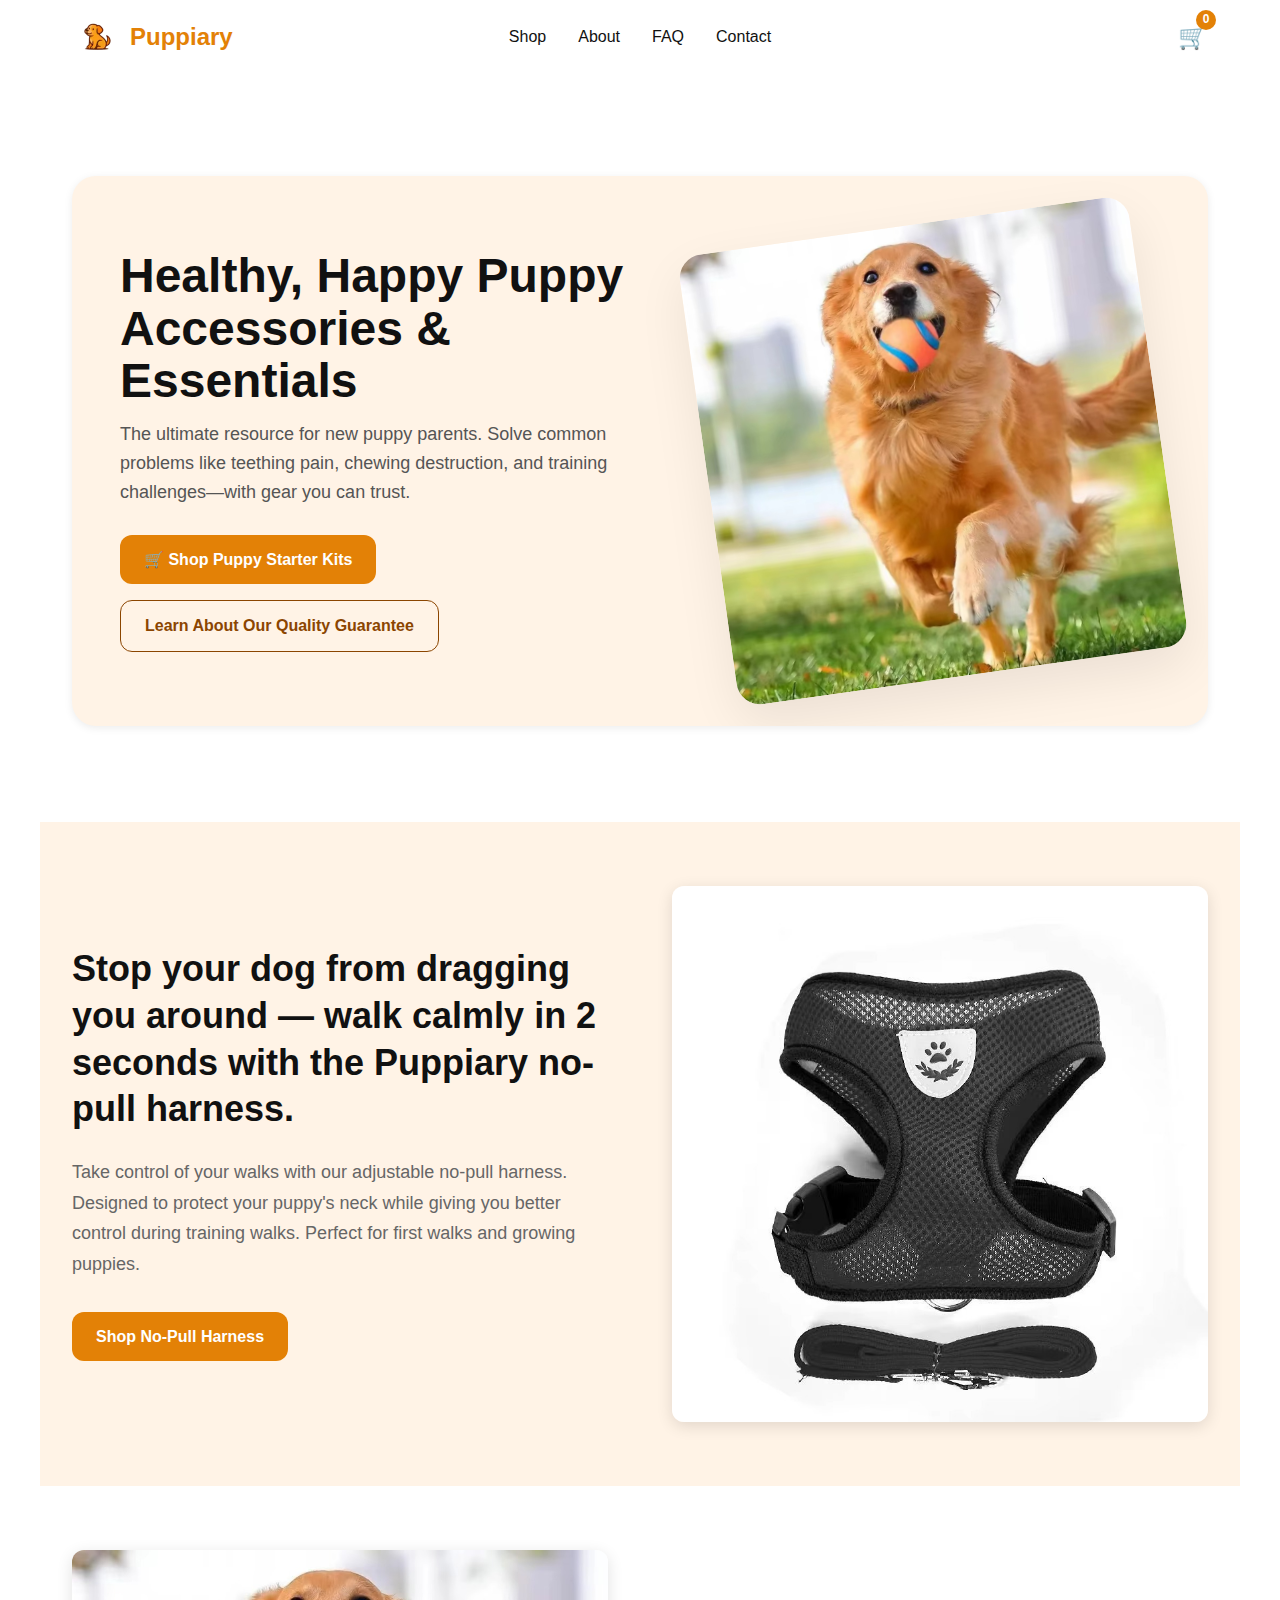
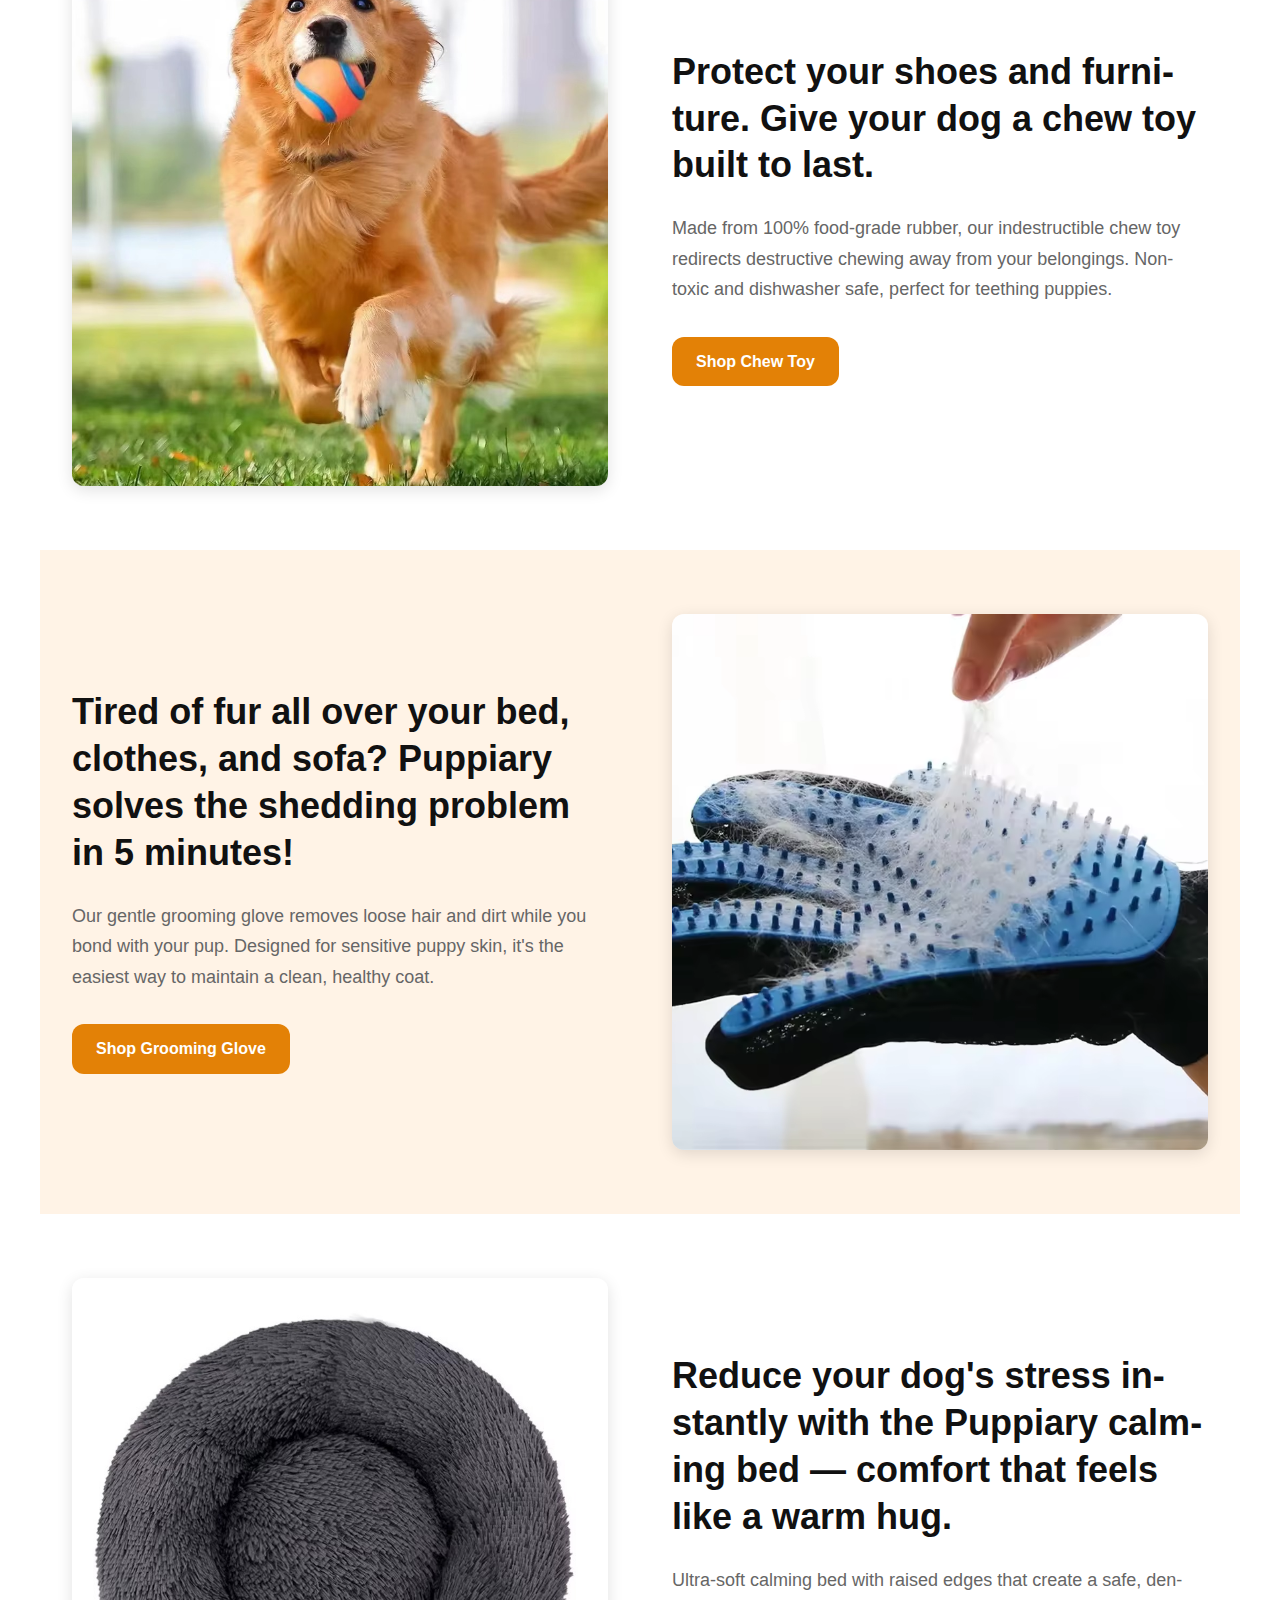
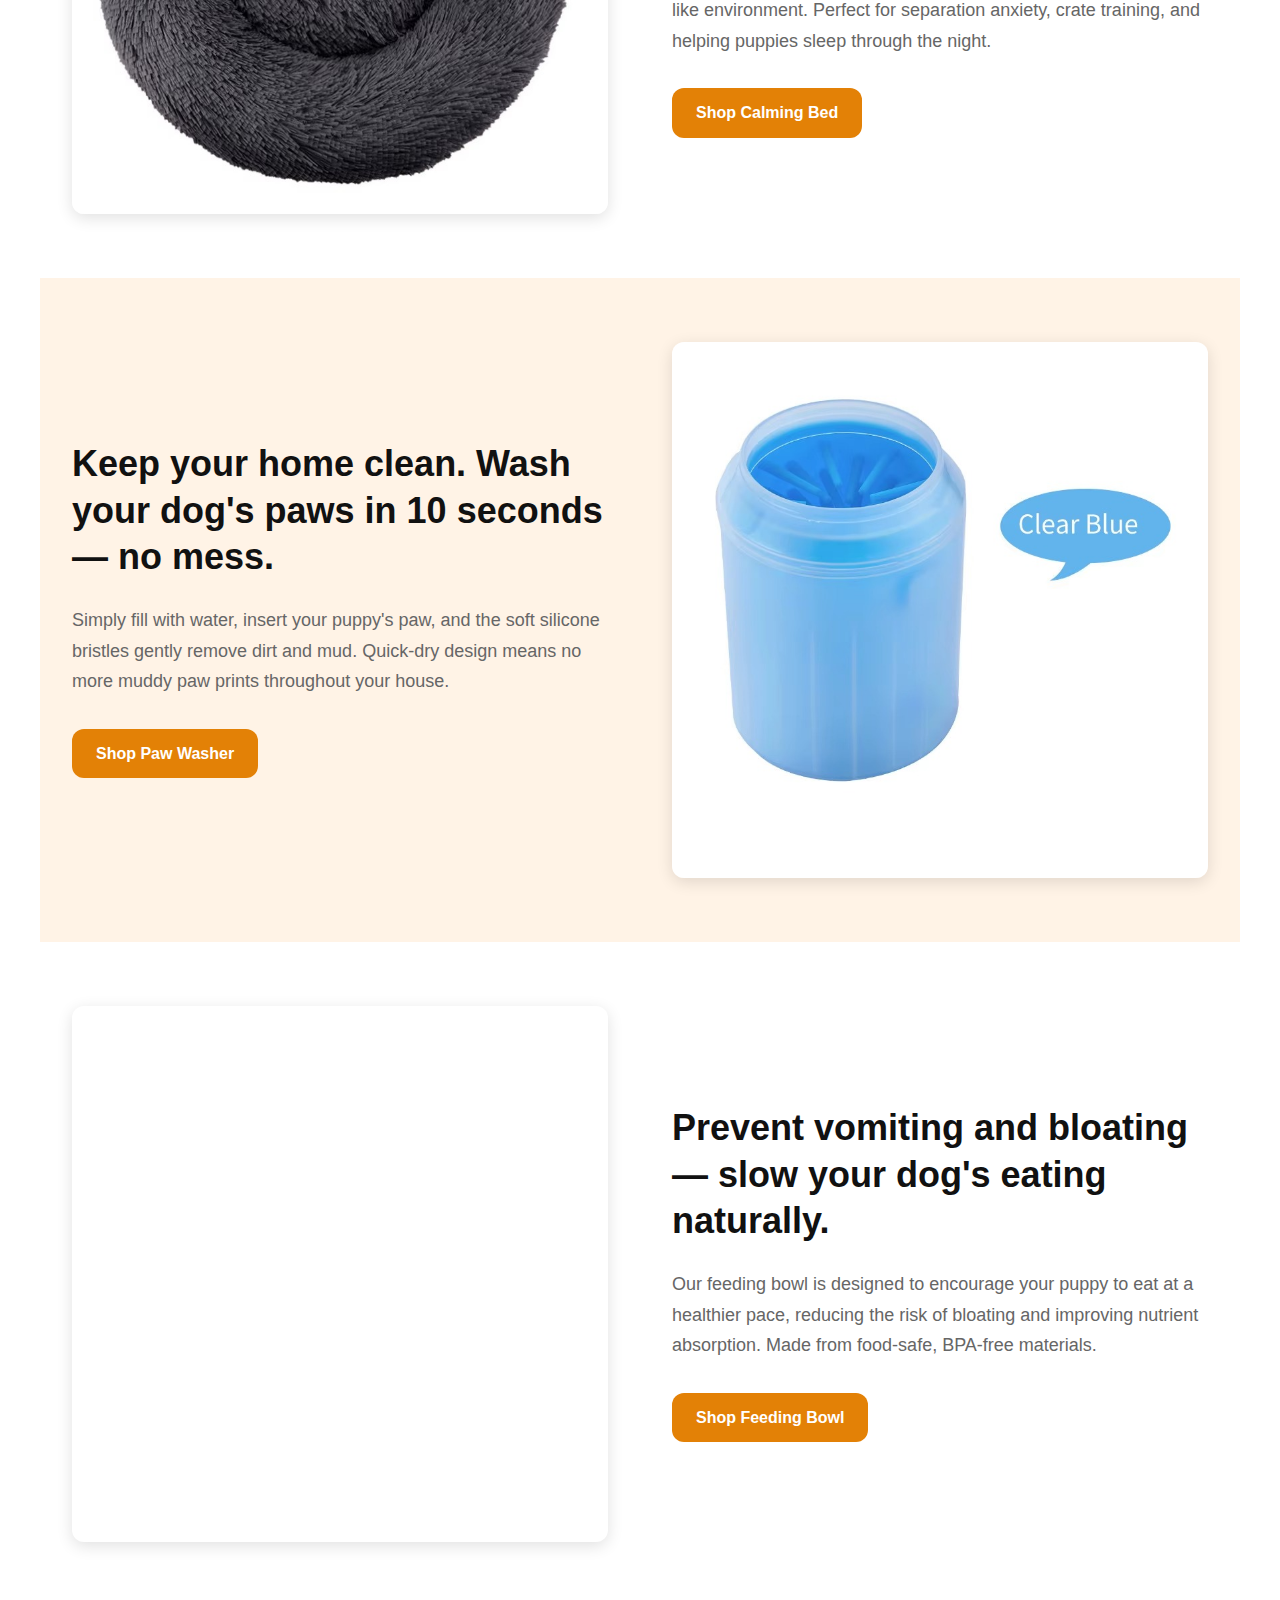
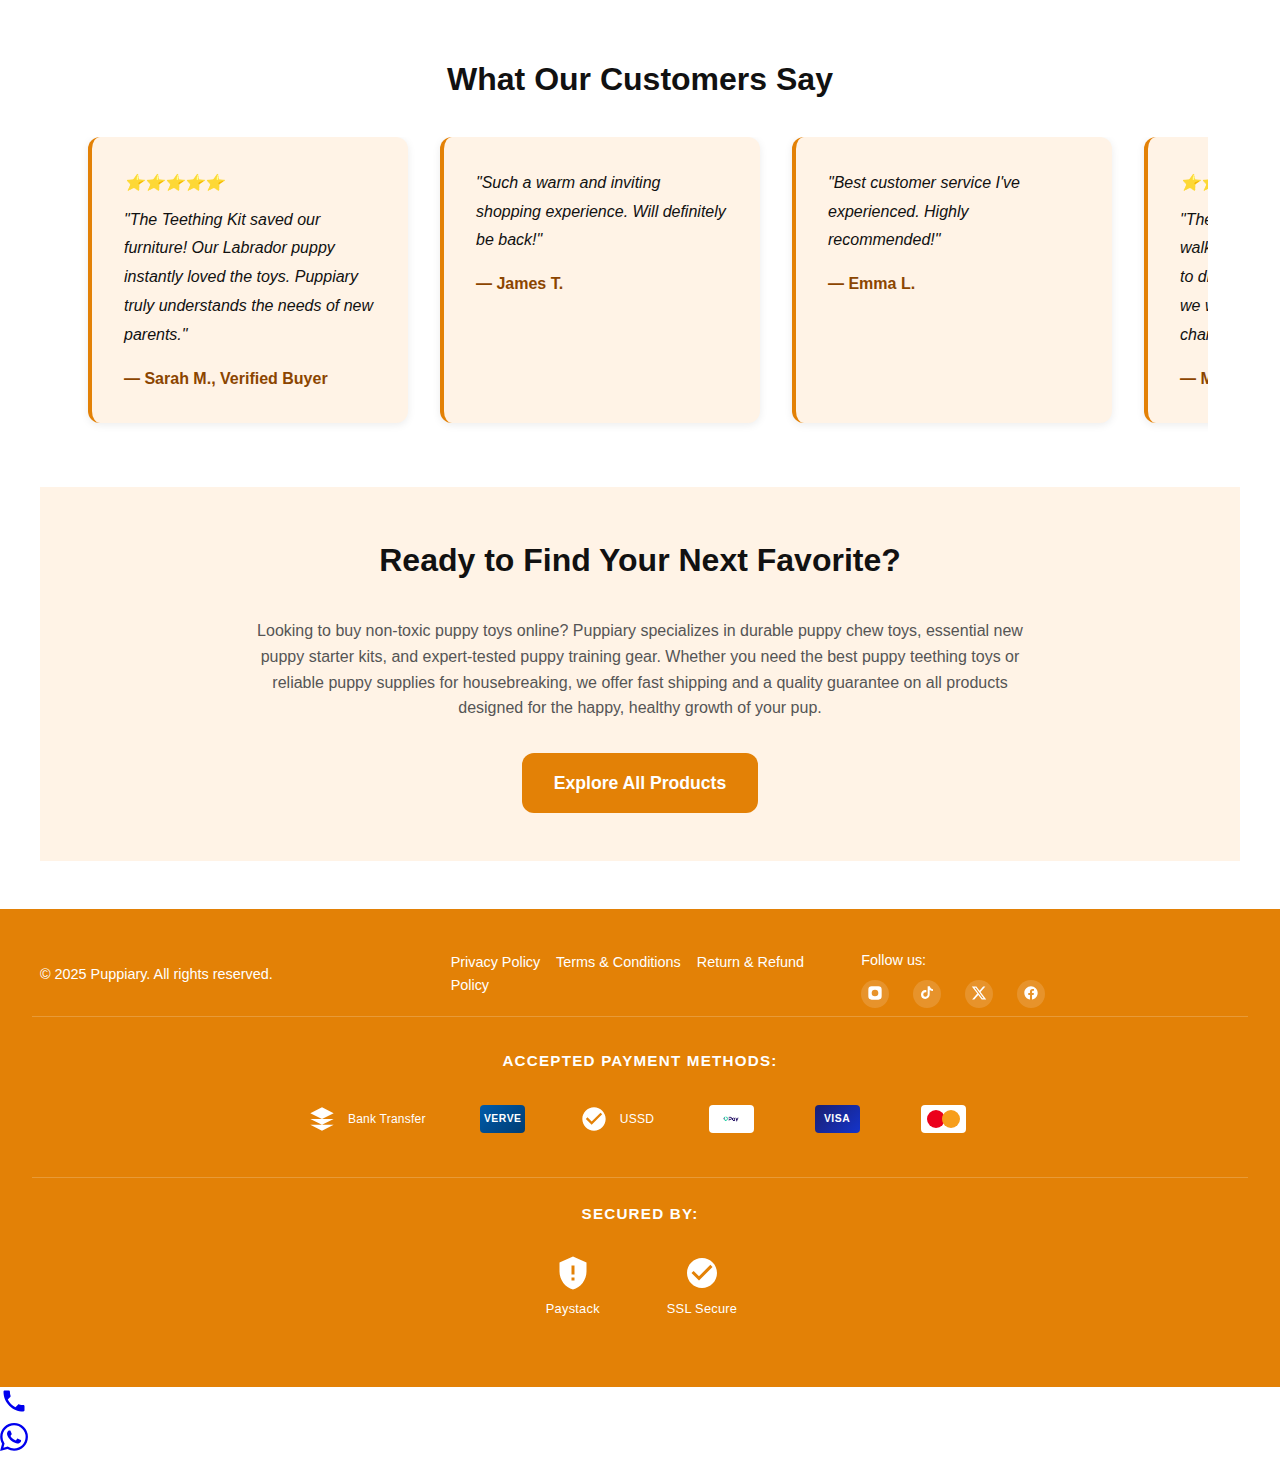
<file: index.html>
<!DOCTYPE html>
<html lang="en">
<head>
    <!-- Google Tag Manager -->
    <script>(function(w,d,s,l,i){w[l]=w[l]||[];w[l].push({'gtm.start':
    new Date().getTime(),event:'gtm.js'});var f=d.getElementsByTagName(s)[0],
    j=d.createElement(s),dl=l!='dataLayer'?'&l='+l:'';j.async=true;j.src=
    'https://www.googletagmanager.com/gtm.js?id='+i+dl;f.parentNode.insertBefore(j,f);
    })(window,document,'script','dataLayer','GTM-TD5BTHNQ');</script>
    <!-- End Google Tag Manager -->
    <meta charset="UTF-8">
    <meta name="viewport" content="width=device-width, initial-scale=1.0">
    <meta name="description" content="The ultimate resource for new puppy parents. Shop durable chew toys, training gear, and comfort essentials designed to solve teething pain and separation anxiety.">
    <meta name="keywords" content="puppy toys, puppy chew toys, puppy teething toys, puppy starter kits, non-toxic puppy toys, puppy supplies, puppy training gear">
    <title>Puppy Toys, Teething & Starter Kits | Non-Toxic Supplies | Puppiary</title>
    <!-- Preconnect to critical origins -->
    <link rel="preconnect" href="https://fonts.cdnfonts.com" crossorigin>
    <link rel="dns-prefetch" href="https://fonts.cdnfonts.com">
    <link rel="dns-prefetch" href="https://www.googletagmanager.com">
    <link rel="dns-prefetch" href="https://www.google-analytics.com">
    <!-- Load fonts with link tag for better performance (replaces @import) - non-blocking -->
    <link rel="stylesheet" href="https://fonts.cdnfonts.com/css/futura-pt" media="print" onload="this.media='all'">
    <noscript><link rel="stylesheet" href="https://fonts.cdnfonts.com/css/futura-pt"></noscript>
    <!-- Preload critical resources -->
    <link rel="preload" href="/css/style.css" as="style">
    <link rel="preload" href="/products/indestructible-chew-toy/indestructible-chew-toy-1.jpg" as="image" fetchpriority="high">
    <link rel="icon" type="image/png" href="/favicon-96x96.png" sizes="96x96" />
    <link rel="icon" type="image/svg+xml" href="/favicon.svg" />
    <link rel="shortcut icon" href="/favicon.ico" />
    <link rel="apple-touch-icon" sizes="180x180" href="/apple-touch-icon.png" />
    <meta name="apple-mobile-web-app-title" content="Puppiary" />
    <link rel="manifest" href="/site.webmanifest" />
    <link rel="stylesheet" href="/css/style.css">
    <meta http-equiv="Content-Security-Policy" content="default-src 'self'; img-src 'self' data: https: https://www.gstatic.com; script-src 'self' 'unsafe-inline' 'unsafe-eval' https://www.googletagmanager.com https://www.gstatic.com https://tagassistant.google.com https://www.google-analytics.com https://ssl.google-analytics.com https://www.googletagservices.com https://connect.facebook.net https://cdn.jsdelivr.net https://js.paystack.co; style-src 'self' 'unsafe-inline' https://fonts.cdnfonts.com https://fonts.googleapis.com https://www.googletagmanager.com https://paystack.com; font-src 'self' https://fonts.cdnfonts.com https://fonts.gstatic.com data:; connect-src 'self' https://www.googletagmanager.com https://googletagmanager.com https://tagassistant.google.com wss://tagassistant.google.com https://www.google-analytics.com https://ssl.google-analytics.com https://region1.google-analytics.com https://region2.google-analytics.com https://region3.google-analytics.com https://region4.google-analytics.com https://region5.google-analytics.com https://stats.g.doubleclick.net https://connect.facebook.net https://www.facebook.com; frame-src https://www.googletagmanager.com https://tagassistant.google.com https://js.paystack.co https://checkout.paystack.com https://www.google-analytics.com; upgrade-insecure-requests;">
    <meta name="referrer" content="strict-origin-when-cross-origin">
    <link rel="canonical" href="https://www.puppiary.com/">
    <script src="/js/seo.js" defer></script>
</head>
<body class="home">
    <!-- Google Tag Manager (noscript) -->
    <noscript><iframe src="https://www.googletagmanager.com/ns.html?id=GTM-TD5BTHNQ"
    height="0" width="0" style="display:none;visibility:hidden"></iframe></noscript>
    <!-- End Google Tag Manager (noscript) -->
    <header class="navbar">
        <div class="navbar-container">
            <a href="/" class="navbar-logo">
                <img src="/logo.webp" alt="" class="logo-image" width="50" height="50">
                Puppiary
            </a>
            <nav class="navbar-menu" aria-label="Primary">
                <a href="/products" class="nav-link">Shop</a>
                <a href="/about" class="nav-link">About</a>
                <a href="/faq" class="nav-link">FAQ</a>
                <a href="/contact" class="nav-link">Contact</a>
            </nav>
            <button class="mobile-menu-button" aria-label="Open menu" aria-controls="mobile-drawer" aria-expanded="false">
                <svg viewBox="0 0 24 24" width="24" height="24" aria-hidden="true" focusable="false">
                    <path fill="currentColor" d="M3 6h18v2H3V6zm0 5h18v2H3v-2zm0 5h18v2H3v-2z"/>
                </svg>
            </button>
            <a href="/cart" class="cart-icon" aria-label="Cart">
                <span class="cart-icon-text">🛒</span>
                <span class="cart-counter" aria-label="Items in cart">0</span>
            </a>
        </div>
    </header>

    <!-- Home-only Mobile Drawer -->
    <div class="drawer-overlay" data-overlay hidden></div>
    <aside id="mobile-drawer" class="mobile-drawer" aria-hidden="true" aria-label="Mobile navigation">
        <div class="mobile-drawer-header">
            <span class="drawer-title">Menu</span>
            <button class="drawer-close" aria-label="Close menu">
                <svg viewBox="0 0 24 24" width="24" height="24" aria-hidden="true" focusable="false">
                    <path fill="currentColor" d="M18.3 5.71 12 12l6.3 6.29-1.41 1.41L10.59 13.4 4.29 19.7 2.88 18.3 9.17 12 2.88 5.71 4.29 4.3l6.3 6.3 6.29-6.3z"/>
                </svg>
            </button>
        </div>
        <nav class="mobile-drawer-nav" aria-label="Mobile Primary">
            <a href="/products" class="drawer-link">Shop</a>
            <a href="/about" class="drawer-link">About</a>
            <a href="/faq" class="drawer-link">FAQ</a>
            <a href="/contact" class="drawer-link">Contact</a>
        </nav>
    </aside>

    <main>
        <!-- Hero Banner -->
        <section class="hero banner" aria-label="Featured">
            <div class="hero-surface">
            <div class="hero-grid">
                <div class="hero-text">
                    <h1 class="hero-title">Healthy, Happy Puppy Accessories & Essentials</h1>
                    <p class="hero-subtitle">The ultimate resource for new puppy parents. Solve common problems like teething pain, chewing destruction, and training challenges—with gear you can trust.</p>
                    <div class="hero-actions">
                        <a href="/products" class="btn btn-primary">🛒 Shop Puppy Starter Kits</a>
                        <a href="/refund" class="btn btn-secondary">Learn About Our Quality Guarantee</a>
                    </div>
                </div>
                <div class="hero-art" aria-hidden="true">
                    <img src="/products/indestructible-chew-toy/indestructible-chew-toy-1.jpg" alt="Indestructible Chew Toy - Puppiary" width="1400" height="1400" loading="eager" decoding="async" fetchpriority="high">
                </div>
            </div>
            </div>
        </section>

        <!-- Problem/Solution Sections -->
        
        <!-- Problem 1: Pulling -->
        <section class="problem-solution">
            <div class="problem-solution-content">
                <div class="problem-solution-text">
                    <h2>Stop your dog from dragging you around — walk calmly in 2 seconds with the Puppiary no-pull harness.</h2>
                    <p>Take control of your walks with our adjustable no-pull harness. Designed to protect your puppy's neck while giving you better control during training walks. Perfect for first walks and growing puppies.</p>
                    <a href="product/no-pull-harness" class="btn btn-primary">Shop No-Pull Harness</a>
                </div>
                <div class="problem-solution-image">
                    <img src="/products/no-pull-harness/no-pull-harness-1.jpg" alt="No-Pull Harness - Puppiary" loading="lazy" decoding="async">
                </div>
            </div>
        </section>

        <!-- Problem 2: Chewing -->
        <section class="problem-solution problem-solution-reverse">
            <div class="problem-solution-content">
                <div class="problem-solution-text">
                    <h2>Protect your shoes and furniture. Give your dog a chew toy built to last.</h2>
                    <p>Made from 100% food-grade rubber, our indestructible chew toy redirects destructive chewing away from your belongings. Non-toxic and dishwasher safe, perfect for teething puppies.</p>
                    <a href="product/indestructible-chew-toy" class="btn btn-primary">Shop Chew Toy</a>
                </div>
                <div class="problem-solution-image">
                    <img src="/products/indestructible-chew-toy/indestructible-chew-toy-1.jpg" alt="Indestructible Chew Toy - Puppiary" loading="lazy" decoding="async">
                </div>
            </div>
        </section>

        <!-- Problem 3: Shedding -->
        <section class="problem-solution">
            <div class="problem-solution-content">
                <div class="problem-solution-text">
                    <h2>Tired of fur all over your bed, clothes, and sofa? Puppiary solves the shedding problem in 5 minutes!</h2>
                    <p>Our gentle grooming glove removes loose hair and dirt while you bond with your pup. Designed for sensitive puppy skin, it's the easiest way to maintain a clean, healthy coat.</p>
                    <a href="product/grooming-glove" class="btn btn-primary">Shop Grooming Glove</a>
                </div>
                <div class="problem-solution-image">
                    <img src="/products/grooming-glove/grooming-glove-1.avif" alt="Grooming Glove - Puppiary" loading="lazy" decoding="async">
                </div>
            </div>
        </section>

        <!-- Problem 4: Stress/Anxiety -->
        <section class="problem-solution problem-solution-reverse">
            <div class="problem-solution-content">
                <div class="problem-solution-text">
                    <h2>Reduce your dog's stress instantly with the Puppiary calming bed — comfort that feels like a warm hug.</h2>
                    <p>Ultra-soft calming bed with raised edges that create a safe, den-like environment. Perfect for separation anxiety, crate training, and helping puppies sleep through the night.</p>
                    <a href="product/calming-dog-bed" class="btn btn-primary">Shop Calming Bed</a>
                </div>
                <div class="problem-solution-image">
                    <img src="/products/calming-dog-bed/calming-dog-bed-1.jpg" alt="Calming Dog Bed - Puppiary" loading="lazy" decoding="async">
                </div>
            </div>
        </section>

        <!-- Problem 5: Muddy Paws -->
        <section class="problem-solution">
            <div class="problem-solution-content">
                <div class="problem-solution-text">
                    <h2>Keep your home clean. Wash your dog's paws in 10 seconds — no mess.</h2>
                    <p>Simply fill with water, insert your puppy's paw, and the soft silicone bristles gently remove dirt and mud. Quick-dry design means no more muddy paw prints throughout your house.</p>
                    <a href="product/dog-paw-washer-cup" class="btn btn-primary">Shop Paw Washer</a>
                </div>
                <div class="problem-solution-image">
                    <img src="/products/dog-paw-washer-cup/dog-paw-washer-cup-1.jpg" alt="Dog Paw Washer Cup - Puppiary" loading="lazy" decoding="async">
                </div>
            </div>
        </section>

        <!-- Problem 6: Fast Eating -->
        <section class="problem-solution problem-solution-reverse">
            <div class="problem-solution-content">
                <div class="problem-solution-text">
                    <h2>Prevent vomiting and bloating — slow your dog's eating naturally.</h2>
                    <p>Our feeding bowl is designed to encourage your puppy to eat at a healthier pace, reducing the risk of bloating and improving nutrient absorption. Made from food-safe, BPA-free materials.</p>
                    <a href="product/feeding-bowl" class="btn btn-primary">Shop Feeding Bowl</a>
                </div>
                <div class="problem-solution-image">
                    <img src="/products/feeding-bowl/feeding-bowl-1.jpg" alt="Feeding Bowl - Puppiary" loading="lazy" decoding="async">
                </div>
            </div>
        </section>

        <!-- Testimonials -->
        <section class="testimonials">
            <h2>What Our Customers Say</h2>
            <div class="testimonial-scroll-container">
                <div class="testimonial-grid">
                    <div class="testimonial-card">
                        <p class="testimonial-text" style="margin-bottom: 0.5rem;">⭐️⭐️⭐️⭐️⭐️</p>
                        <p class="testimonial-text">"The Teething Kit saved our furniture! Our Labrador puppy instantly loved the toys. Puppiary truly understands the needs of new parents."</p>
                        <p class="testimonial-author">— Sarah M., Verified Buyer</p>
                    </div>
                    <div class="testimonial-card">
                        <p class="testimonial-text">"Such a warm and inviting shopping experience. Will definitely be back!"</p>
                        <p class="testimonial-author">— James T.</p>
                    </div>
                    <div class="testimonial-card">
                        <p class="testimonial-text">"Best customer service I've experienced. Highly recommended!"</p>
                        <p class="testimonial-author">— Emma L.</p>
                    </div>
                    <div class="testimonial-card">
                        <p class="testimonial-text" style="margin-bottom: 0.5rem;">⭐️⭐️⭐️⭐️⭐️</p>
                        <p class="testimonial-text">"The no-pull harness changed our walks completely! My puppy used to drag me everywhere, but now we walk calmly together. Game changer!"</p>
                        <p class="testimonial-author">— Michael K., Verified Buyer</p>
                    </div>
                    <div class="testimonial-card">
                        <p class="testimonial-text" style="margin-bottom: 0.5rem;">⭐️⭐️⭐️⭐️⭐️</p>
                        <p class="testimonial-text">"The calming bed is amazing! My anxious puppy finally sleeps through the night. The quality is outstanding and it's so easy to clean."</p>
                        <p class="testimonial-author">— Lisa P., Verified Buyer</p>
                    </div>
                    <div class="testimonial-card">
                        <p class="testimonial-text" style="margin-bottom: 0.5rem;">⭐️⭐️⭐️⭐️⭐️</p>
                        <p class="testimonial-text">"The paw washer cup is genius! No more muddy paw prints all over the house. It's quick, easy, and my dog doesn't mind it at all."</p>
                        <p class="testimonial-author">— David R., Verified Buyer</p>
                    </div>
                    <div class="testimonial-card">
                        <p class="testimonial-text" style="margin-bottom: 0.5rem;">⭐️⭐️⭐️⭐️⭐️</p>
                        <p class="testimonial-text">"The grooming glove works wonders! It removes so much loose hair and my puppy actually enjoys being groomed now. Highly recommend!"</p>
                        <p class="testimonial-author">— Jennifer W., Verified Buyer</p>
                    </div>
                </div>
            </div>
        </section>

        <!-- CTA Section -->
        <section class="cta">
            <h2>Ready to Find Your Next Favorite?</h2>
            <p style="max-width: 800px; margin: 0 auto 2rem; color: #555; line-height: 1.6;">Looking to buy non-toxic puppy toys online? Puppiary specializes in durable puppy chew toys, essential new puppy starter kits, and expert-tested puppy training gear. Whether you need the best puppy teething toys or reliable puppy supplies for housebreaking, we offer fast shipping and a quality guarantee on all products designed for the happy, healthy growth of your pup.</p>
            <a href="/products" class="btn btn-primary btn-large">Explore All Products</a>
        </section>
    </main>

    <footer class="footer">
        <div class="footer-content">
            <div class="footer-section">
                <p>&copy; 2025 Puppiary. All rights reserved.</p>
            </div>
            <nav class="footer-section" aria-label="Footer">
                <a href="/privacy">Privacy Policy</a>
                <a href="/terms">Terms & Conditions</a>
                <a href="/refund">Return & Refund Policy</a>
            </nav>
            <div class="footer-section">
                <p>Follow us:</p>
                <div class="social-links">
                    <a href="https://www.instagram.com/puppiaryhq" target="_blank" rel="noopener noreferrer" class="social-link" aria-label="Instagram" title="Instagram: @puppiaryhq">
                        <svg viewBox="0 0 24 24" aria-hidden="true"><path d="M7 2h10a5 5 0 015 5v10a5 5 0 01-5 5H7a5 5 0 01-5-5V7a5 5 0 015-5zm5 5a5 5 0 100 10 5 5 0 000-10zm6-1a1 1 0 110 2 1 1 0 010-2z" fill="currentColor"/></svg>
                    </a>
                    <a href="https://www.tiktok.com/@puppiaryhq" target="_blank" rel="noopener noreferrer" class="social-link" aria-label="TikTok" title="TikTok: @puppiaryhq">
                        <svg viewBox="0 0 24 24" aria-hidden="true">
                            <path fill="currentColor" d="M13 2h3.2c.3 1.2 1 2.4 2 3.2A6.9 6.9 0 0021 6.5V9c-1.8 0-3.5-.5-5-1.4v6.2A6.8 6.8 0 019.2 21 6.7 6.7 0 013 14.3 6.7 6.7 0 019.7 7.6c.4 0 .9 0 1.3.1V11a3.8 3.8 0 00-1.3-.2A3.3 3.3 0 006.4 14.2a3.3 3.3 0 003.3 3.3c1.8 0 3.3-1.5 3.3-3.3V2z"/>
                        </svg>
                    </a>
                    <a href="https://twitter.com/puppiaryhq" target="_blank" rel="noopener noreferrer" class="social-link" aria-label="Twitter" title="Twitter: @puppiaryhq">
                        <svg viewBox="0 0 24 24" aria-hidden="true">
                            <path fill="currentColor" d="M18.244 2.25h3.308l-7.227 8.26 8.502 11.24H16.17l-5.214-6.817L4.99 21.75H1.68l7.73-8.835L1.254 2.25H8.08l4.713 6.231zm-1.161 17.52h1.833L7.084 4.126H5.117z"/>
                        </svg>
                    </a>
                    <a href="https://l.instagram.com/?u=https%3A%2F%2Fwww.facebook.com%2Fshare%2F1MnzQWo5Xd%2F%3Futm_source%3Dig%26utm_medium%3Dsocial%26utm_content%3Dlink_in_bio&e=AT0IVKuzQghtUD9YjeDUvhEA38yQEGqQfku_VQAv2hsqJvHFd6xjei5ZJ8yEi3OCA9pm8L09XoyK_k00jP9ytEOzoBndcX2o_5Jl9woQxQ" target="_blank" rel="noopener noreferrer" class="social-link" aria-label="Facebook" title="Facebook: @puppiaryhq">
                        <svg viewBox="0 0 24 24" aria-hidden="true"><path d="M22 12c0-5.522-4.477-10-10-10S2 6.478 2 12c0 4.991 3.657 9.128 8.438 9.878v-6.988H7.898v-2.89h2.54V9.797c0-2.507 1.492-3.89 3.777-3.89 1.094 0 2.238.195 2.238.195v2.46h-1.261c-1.243 0-1.631.771-1.631 1.562v1.875h2.773l-.443 2.89h-2.33V21.88C18.343 21.128 22 16.991 22 12z" fill="currentColor"/></svg>
                    </a>
                </div>
            </div>
        </div>
        <div class="footer-payment-section">
            <div class="footer-payment-container">
                <p class="footer-payment-label">Accepted Payment Methods:</p>
                <div class="footer-payment-grid">
                    <div class="footer-payment-item footer-payment-left" title="Bank Transfer">
                        <svg viewBox="0 0 24 24" width="32" height="32" aria-hidden="true">
                            <path fill="currentColor" d="M12 2L2 7l10 5 10-5-10-5zM2 17l10 5 10-5M2 12l10 5 10-5"/>
                        </svg>
                        <span>Bank Transfer</span>
                    </div>
                    <div class="footer-payment-item" title="Verve">
                        <div class="footer-payment-icon verve">VERVE</div>
                    </div>
                    <div class="footer-payment-item footer-payment-left" title="USSD">
                        <svg viewBox="0 0 24 24" width="32" height="32" aria-hidden="true">
                            <path fill="currentColor" d="M12 2C6.48 2 2 6.48 2 12s4.48 10 10 10 10-4.48 10-10S17.52 2 12 2zm-2 15l-5-5 1.41-1.41L10 14.17l7.59-7.59L19 8l-9 9z"/>
                        </svg>
                        <span>USSD</span>
                    </div>
                    <div class="footer-payment-item" title="OPay">
                        <img src="/opay.png" alt="OPay" class="footer-payment-logo opay-logo-footer">
                    </div>
                    <div class="footer-payment-item" title="Visa">
                        <div class="footer-payment-icon visa">VISA</div>
                    </div>
                    <div class="footer-payment-item" title="Mastercard">
                        <div class="footer-payment-icon mastercard">
                            <div class="footer-mc-circle footer-mc-red"></div>
                            <div class="footer-mc-circle footer-mc-orange"></div>
                        </div>
                    </div>
                </div>
            </div>
        </div>
        <div class="footer-secured-section">
            <div class="footer-secured-container">
                <p class="footer-secured-label">Secured by:</p>
                <div class="footer-secured-badges">
                    <div class="footer-secured-item">
                        <svg viewBox="0 0 24 24" width="32" height="32" aria-hidden="true">
                            <path fill="currentColor" d="M12 1L3 5v6c0 5.55 3.84 10.74 9 12 5.16-1.26 9-6.45 9-12V5l-9-4zm-1 6h2v6h-2V7zm0 8h2v2h-2v-2z"/>
                        </svg>
                        <span>Paystack</span>
                    </div>
                    <div class="footer-secured-item">
                        <svg viewBox="0 0 24 24" width="32" height="32" aria-hidden="true">
                            <path fill="currentColor" d="M12 2C6.48 2 2 6.48 2 12s4.48 10 10 10 10-4.48 10-10S17.52 2 12 2zm-2 15l-5-5 1.41-1.41L10 14.17l7.59-7.59L19 8l-9 9z"/>
                        </svg>
                        <span>SSL Secure</span>
                    </div>
                </div>
            </div>
        </div>
    </footer>

    <script src="/js/main.js" defer></script>
    <script>
        document.addEventListener('DOMContentLoaded', function() {
            // Mobile drawer (home-only)
            const menuButton = document.querySelector('.mobile-menu-button');
            const drawer = document.getElementById('mobile-drawer');
            const overlay = document.querySelector('[data-overlay]');
            const closeButton = document.querySelector('.drawer-close');

            function openDrawer() {
                drawer.classList.add('open');
                drawer.setAttribute('aria-hidden', 'false');
                menuButton.setAttribute('aria-expanded', 'true');
                overlay.hidden = false;
                document.body.classList.add('no-scroll');
            }

            function closeDrawer() {
                drawer.classList.remove('open');
                drawer.setAttribute('aria-hidden', 'true');
                menuButton.setAttribute('aria-expanded', 'false');
                overlay.hidden = true;
                document.body.classList.remove('no-scroll');
            }

            if (menuButton && drawer && overlay && closeButton) {
                menuButton.addEventListener('click', openDrawer);
                closeButton.addEventListener('click', closeDrawer);
                overlay.addEventListener('click', closeDrawer);
                document.addEventListener('keydown', (e) => {
                    if (e.key === 'Escape' && drawer.classList.contains('open')) {
                        closeDrawer();
                    }
                });
            }
        });
    </script>

    <!-- Floating Call Button -->
    <a href="tel:+2347016426458" class="call-float" aria-label="Call us" title="Call us">
        <svg viewBox="0 0 24 24" width="28" height="28" aria-hidden="true">
            <path fill="currentColor" d="M6.62 10.79c1.44 2.83 3.76 5.14 6.59 6.59l2.2-2.2c.27-.27.67-.36 1.02-.24 1.12.37 2.33.57 3.57.57.55 0 1 .45 1 1V20c0 .55-.45 1-1 1-9.39 0-17-7.61-17-17 0-.55.45-1 1-1h3.5c.55 0 1 .45 1 1 0 1.25.2 2.45.57 3.57.11.35.03.74-.25 1.02l-2.2 2.2z"/>
        </svg>
    </a>

    <!-- Floating WhatsApp Button -->
    <a href="https://wa.me/2347016426458" target="_blank" rel="noopener noreferrer" class="whatsapp-float" aria-label="Chat with us on WhatsApp" title="Chat with us on WhatsApp">
        <svg viewBox="0 0 24 24" width="28" height="28" aria-hidden="true">
            <path fill="currentColor" d="M17.472 14.382c-.297-.149-1.758-.867-2.03-.967-.273-.099-.471-.148-.67.15-.197.297-.767.966-.94 1.164-.173.199-.347.223-.644.075-.297-.15-1.255-.463-2.39-1.475-.883-.788-1.48-1.761-1.653-2.059-.173-.297-.018-.458.13-.606.134-.133.298-.347.446-.52.149-.174.198-.298.298-.497.099-.198.05-.371-.025-.52-.075-.149-.669-1.612-.916-2.207-.242-.579-.487-.5-.669-.51-.173-.008-.371-.01-.57-.01-.198 0-.52.074-.792.372-.272.297-1.04 1.016-1.04 2.479 0 1.462 1.065 2.875 1.213 3.074.149.198 2.096 3.2 5.077 4.487.709.306 1.262.489 1.694.625.712.227 1.36.195 1.871.118.571-.085 1.758-.719 2.006-1.413.248-.694.248-1.289.173-1.413-.074-.124-.272-.198-.57-.347m-5.421 7.403h-.004a9.87 9.87 0 01-5.031-1.378l-.361-.214-3.741.982.998-3.648-.235-.374a9.86 9.86 0 01-1.51-5.26c.001-5.45 4.436-9.884 9.888-9.884 2.64 0 5.122 1.03 6.988 2.898a9.825 9.825 0 012.893 6.994c-.003 5.45-4.437 9.884-9.885 9.884m8.413-18.297A11.815 11.815 0 0012.05 0C5.495 0 .16 5.335.157 11.892c0 2.096.547 4.142 1.588 5.945L.057 24l6.305-1.654a11.882 11.882 0 005.683 1.448h.005c6.554 0 11.89-5.335 11.893-11.893a11.821 11.821 0 00-3.48-8.413Z"/>
        </svg>
    </a>
</body>
</html>
</file>
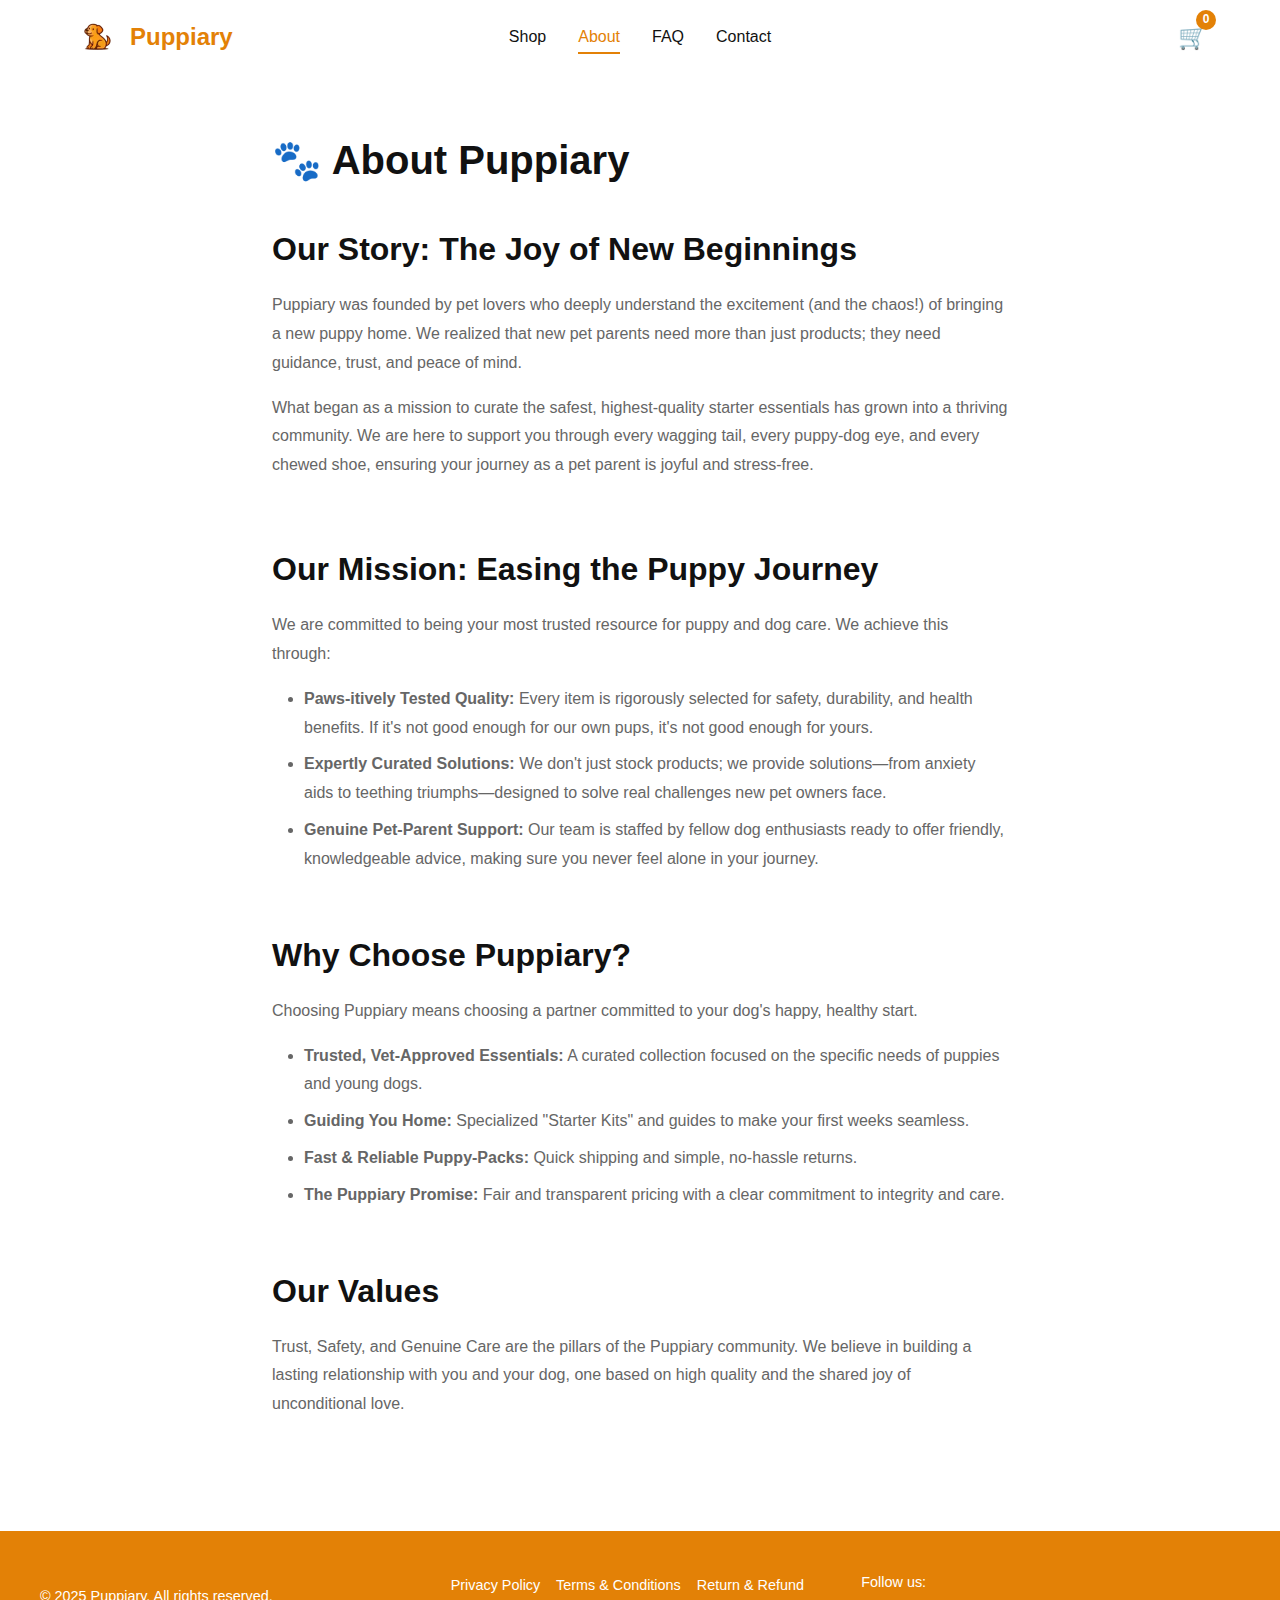
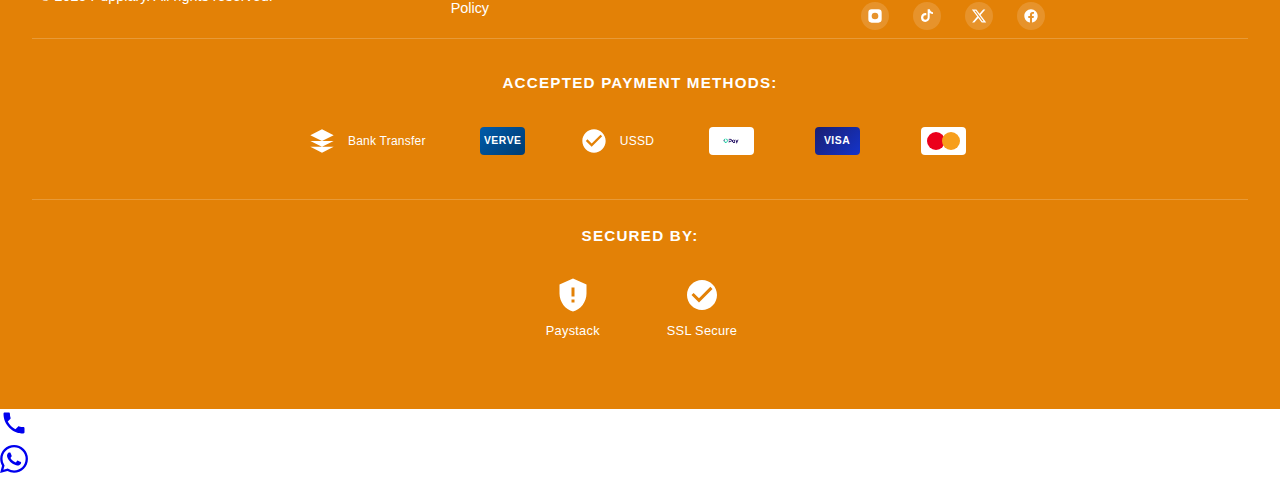
<file: about.html>
<!DOCTYPE html>
<html lang="en">
<head>
    <!-- Google Tag Manager -->
    <script>(function(w,d,s,l,i){w[l]=w[l]||[];w[l].push({'gtm.start':
    new Date().getTime(),event:'gtm.js'});var f=d.getElementsByTagName(s)[0],
    j=d.createElement(s),dl=l!='dataLayer'?'&l='+l:'';j.async=true;j.src=
    'https://www.googletagmanager.com/gtm.js?id='+i+dl;f.parentNode.insertBefore(j,f);
    })(window,document,'script','dataLayer','GTM-TD5BTHNQ');</script>
    <!-- End Google Tag Manager -->
    <meta charset="UTF-8">
    <meta name="viewport" content="width=device-width, initial-scale=1.0">
    <meta name="description" content="Learn about Puppiary - your trusted partner for puppy and dog care essentials. Quality, safety, and genuine pet-parent support.">
    <title>About Us - Puppiary</title>
    <!-- Preconnect to critical origins -->
    <link rel="preconnect" href="https://fonts.cdnfonts.com" crossorigin>
    <link rel="dns-prefetch" href="https://fonts.cdnfonts.com">
    <link rel="dns-prefetch" href="https://www.googletagmanager.com">
    <link rel="dns-prefetch" href="https://www.google-analytics.com">
    <!-- Load fonts with link tag for better performance (replaces @import) - non-blocking -->
    <link rel="stylesheet" href="https://fonts.cdnfonts.com/css/futura-pt" media="print" onload="this.media='all'">
    <noscript><link rel="stylesheet" href="https://fonts.cdnfonts.com/css/futura-pt"></noscript>
    <!-- Preload critical resources -->
    <link rel="preload" href="/css/style.css" as="style">
    <link rel="icon" type="image/png" href="/favicon/favicon-96x96.png" sizes="96x96" />
    <link rel="icon" type="image/svg+xml" href="/favicon/favicon.svg" />
    <link rel="shortcut icon" href="/favicon/favicon.ico" />
    <link rel="apple-touch-icon" sizes="180x180" href="/favicon/apple-touch-icon.png" />
    <meta name="apple-mobile-web-app-title" content="Puppiary" />
    <link rel="manifest" href="/favicon/site.webmanifest" />
    <link rel="stylesheet" href="/css/style.css">
    <meta http-equiv="Content-Security-Policy" content="default-src 'self'; img-src 'self' data: https://www.googletagmanager.com; script-src 'self' https://js.paystack.co https://cdn.jsdelivr.net https://www.googletagmanager.com 'unsafe-inline'; style-src 'self' 'unsafe-inline' https://fonts.cdnfonts.com https://paystack.com; font-src 'self' https://fonts.cdnfonts.com data:; connect-src 'self' https://www.google-analytics.com https://google-analytics.com https://region1.google-analytics.com https://region2.google-analytics.com https://region3.google-analytics.com https://region4.google-analytics.com https://region5.google-analytics.com https://analytics.google.com https://stats.g.doubleclick.net; frame-src https://js.paystack.co https://checkout.paystack.com https://www.googletagmanager.com; upgrade-insecure-requests">
    <meta name="referrer" content="strict-origin-when-cross-origin">
    <script src="/js/seo.js" defer></script>
</head>
<body>
    <!-- Google Tag Manager (noscript) -->
    <noscript><iframe src="https://www.googletagmanager.com/ns.html?id=GTM-TD5BTHNQ"
    height="0" width="0" style="display:none;visibility:hidden"></iframe></noscript>
    <!-- End Google Tag Manager (noscript) -->
    <header class="navbar">
        <div class="navbar-container">
            <a href="/" class="navbar-logo">
                <img src="/logo.webp" alt="" class="logo-image" width="50" height="50">
                Puppiary
            </a>
            <nav class="navbar-menu" aria-label="Primary">
                <a href="/products" class="nav-link">Shop</a>
                <a href="/about" class="nav-link active" aria-current="page">About</a>
                <a href="/faq" class="nav-link">FAQ</a>
                <a href="/contact" class="nav-link">Contact</a>
            </nav>
            <button class="mobile-menu-button" aria-label="Open menu" aria-controls="mobile-drawer" aria-expanded="false">
                <svg viewBox="0 0 24 24" width="24" height="24" aria-hidden="true" focusable="false">
                    <path fill="currentColor" d="M3 6h18v2H3V6zm0 5h18v2H3v-2zm0 5h18v2H3v-2z"/>
                </svg>
            </button>
            <a href="/cart" class="cart-icon">
                <span class="cart-icon-text">🛒</span>
                <span class="cart-counter" aria-label="Items in cart">0</span>
            </a>
        </div>
    </header>

    <div class="drawer-overlay" data-overlay hidden></div>
    <aside id="mobile-drawer" class="mobile-drawer" aria-hidden="true" aria-label="Mobile navigation">
        <div class="mobile-drawer-header">
            <span class="drawer-title">Menu</span>
            <button class="drawer-close" aria-label="Close menu">
                <svg viewBox="0 0 24 24" width="24" height="24" aria-hidden="true" focusable="false">
                    <path fill="currentColor" d="M18.3 5.71 12 12l6.3 6.29-1.41 1.41L10.59 13.4 4.29 19.7 2.88 18.3 9.17 12 2.88 5.71 4.29 4.3l6.3 6.3 6.29-6.3z"/>
                </svg>
            </button>
        </div>
        <nav class="mobile-drawer-nav" aria-label="Mobile Primary">
            <a href="/products" class="drawer-link">Shop</a>
            <a href="/about" class="drawer-link">About</a>
            <a href="/faq" class="drawer-link">FAQ</a>
            <a href="/contact" class="drawer-link">Contact</a>
        </nav>
    </aside>
    <main>
        <section class="about-section">
            <h1>🐾 About Puppiary</h1>

            <div class="about-content">
                <article>
                    <h2>Our Story: The Joy of New Beginnings</h2>
                    <p>Puppiary was founded by pet lovers who deeply understand the excitement (and the chaos!) of bringing a new puppy home. We realized that new pet parents need more than just products; they need guidance, trust, and peace of mind.</p>
                    <p>What began as a mission to curate the safest, highest-quality starter essentials has grown into a thriving community. We are here to support you through every wagging tail, every puppy-dog eye, and every chewed shoe, ensuring your journey as a pet parent is joyful and stress-free.</p>
                </article>

                <article>
                    <h2>Our Mission: Easing the Puppy Journey</h2>
                    <p>We are committed to being your most trusted resource for puppy and dog care. We achieve this through:</p>
                    <ul>
                        <li><strong>Paws-itively Tested Quality:</strong> Every item is rigorously selected for safety, durability, and health benefits. If it's not good enough for our own pups, it's not good enough for yours.</li>
                        <li><strong>Expertly Curated Solutions:</strong> We don't just stock products; we provide solutions—from anxiety aids to teething triumphs—designed to solve real challenges new pet owners face.</li>
                        <li><strong>Genuine Pet-Parent Support:</strong> Our team is staffed by fellow dog enthusiasts ready to offer friendly, knowledgeable advice, making sure you never feel alone in your journey.</li>
                    </ul>
                </article>

                <article>
                    <h2>Why Choose Puppiary?</h2>
                    <p>Choosing Puppiary means choosing a partner committed to your dog's happy, healthy start.</p>
                    <ul>
                        <li><strong>Trusted, Vet-Approved Essentials:</strong> A curated collection focused on the specific needs of puppies and young dogs.</li>
                        <li><strong>Guiding You Home:</strong> Specialized "Starter Kits" and guides to make your first weeks seamless.</li>
                        <li><strong>Fast & Reliable Puppy-Packs:</strong> Quick shipping and simple, no-hassle returns.</li>
                        <li><strong>The Puppiary Promise:</strong> Fair and transparent pricing with a clear commitment to integrity and care.</li>
                    </ul>
                </article>

                <article>
                    <h2>Our Values</h2>
                    <p>Trust, Safety, and Genuine Care are the pillars of the Puppiary community. We believe in building a lasting relationship with you and your dog, one based on high quality and the shared joy of unconditional love.</p>
                </article>
            </div>
        </section>
    </main>

    <footer class="footer">
        <div class="footer-content">
            <div class="footer-section">
                <p>&copy; 2025 Puppiary. All rights reserved.</p>
            </div>
            <nav class="footer-section" aria-label="Footer">
                <a href="/privacy">Privacy Policy</a>
                <a href="/terms">Terms & Conditions</a>
                <a href="/refund">Return & Refund Policy</a>
            </nav>
            <div class="footer-section">
                <p>Follow us:</p>
                <div class="social-links">
                    <a href="https://www.instagram.com/puppiaryhq" target="_blank" rel="noopener noreferrer" class="social-link" aria-label="Instagram" title="Instagram: @puppiaryhq.ng">
                        <svg viewBox="0 0 24 24" aria-hidden="true"><path d="M7 2h10a5 5 0 015 5v10a5 5 0 01-5 5H7a5 5 0 01-5-5V7a5 5 0 015-5zm5 5a5 5 0 100 10 5 5 0 000-10zm6-1a1 1 0 110 2 1 1 0 010-2z" fill="currentColor"/></svg>
                    </a>
                    <a href="https://www.tiktok.com/@puppiaryhqhq" target="_blank" rel="noopener noreferrer" class="social-link" aria-label="TikTok" title="TikTok: @puppiaryhq">
                        <svg viewBox="0 0 24 24" aria-hidden="true">
                            <path fill="currentColor" d="M13 2h3.2c.3 1.2 1 2.4 2 3.2A6.9 6.9 0 0021 6.5V9c-1.8 0-3.5-.5-5-1.4v6.2A6.8 6.8 0 019.2 21 6.7 6.7 0 013 14.3 6.7 6.7 0 019.7 7.6c.4 0 .9 0 1.3.1V11a3.8 3.8 0 00-1.3-.2A3.3 3.3 0 006.4 14.2a3.3 3.3 0 003.3 3.3c1.8 0 3.3-1.5 3.3-3.3V2z"/>
                        </svg>
                    </a>
                    <a href="https://twitter.com/puppiaryhq" target="_blank" rel="noopener noreferrer" class="social-link" aria-label="Twitter" title="Twitter: @puppiaryhq">
                        <svg viewBox="0 0 24 24" aria-hidden="true">
                            <path fill="currentColor" d="M18.244 2.25h3.308l-7.227 8.26 8.502 11.24H16.17l-5.214-6.817L4.99 21.75H1.68l7.73-8.835L1.254 2.25H8.08l4.713 6.231zm-1.161 17.52h1.833L7.084 4.126H5.117z"/>
                        </svg>
                    </a>
                    <a href="https://www.facebook.com/puppiaryhq" target="_blank" rel="noopener noreferrer" class="social-link" aria-label="Facebook" title="Facebook: @puppiaryhq">
                        <svg viewBox="0 0 24 24" aria-hidden="true"><path d="M22 12c0-5.522-4.477-10-10-10S2 6.478 2 12c0 4.991 3.657 9.128 8.438 9.878v-6.988H7.898v-2.89h2.54V9.797c0-2.507 1.492-3.89 3.777-3.89 1.094 0 2.238.195 2.238.195v2.46h-1.261c-1.243 0-1.631.771-1.631 1.562v1.875h2.773l-.443 2.89h-2.33V21.88C18.343 21.128 22 16.991 22 12z" fill="currentColor"/></svg>
                    </a>
                </div>
            </div>
        </div>
        <div class="footer-payment-section">
            <div class="footer-payment-container">
                <p class="footer-payment-label">Accepted Payment Methods:</p>
                <div class="footer-payment-grid">
                    <div class="footer-payment-item footer-payment-left" title="Bank Transfer">
                        <svg viewBox="0 0 24 24" width="32" height="32" aria-hidden="true">
                            <path fill="currentColor" d="M12 2L2 7l10 5 10-5-10-5zM2 17l10 5 10-5M2 12l10 5 10-5"/>
                        </svg>
                        <span>Bank Transfer</span>
                    </div>
                    <div class="footer-payment-item" title="Verve">
                        <div class="footer-payment-icon verve">VERVE</div>
                    </div>
                    <div class="footer-payment-item footer-payment-left" title="USSD">
                        <svg viewBox="0 0 24 24" width="32" height="32" aria-hidden="true">
                            <path fill="currentColor" d="M12 2C6.48 2 2 6.48 2 12s4.48 10 10 10 10-4.48 10-10S17.52 2 12 2zm-2 15l-5-5 1.41-1.41L10 14.17l7.59-7.59L19 8l-9 9z"/>
                        </svg>
                        <span>USSD</span>
                    </div>
                    <div class="footer-payment-item" title="OPay">
                        <img src="/opay.png" alt="OPay" class="footer-payment-logo opay-logo-footer">
                    </div>
                    <div class="footer-payment-item" title="Visa">
                        <div class="footer-payment-icon visa">VISA</div>
                    </div>
                    <div class="footer-payment-item" title="Mastercard">
                        <div class="footer-payment-icon mastercard">
                            <div class="footer-mc-circle footer-mc-red"></div>
                            <div class="footer-mc-circle footer-mc-orange"></div>
                        </div>
                    </div>
                </div>
            </div>
        </div>
        <div class="footer-secured-section">
            <div class="footer-secured-container">
                <p class="footer-secured-label">Secured by:</p>
                <div class="footer-secured-badges">
                    <div class="footer-secured-item">
                        <svg viewBox="0 0 24 24" width="32" height="32" aria-hidden="true">
                            <path fill="currentColor" d="M12 1L3 5v6c0 5.55 3.84 10.74 9 12 5.16-1.26 9-6.45 9-12V5l-9-4zm-1 6h2v6h-2V7zm0 8h2v2h-2v-2z"/>
                        </svg>
                        <span>Paystack</span>
                    </div>
                    <div class="footer-secured-item">
                        <svg viewBox="0 0 24 24" width="32" height="32" aria-hidden="true">
                            <path fill="currentColor" d="M12 2C6.48 2 2 6.48 2 12s4.48 10 10 10 10-4.48 10-10S17.52 2 12 2zm-2 15l-5-5 1.41-1.41L10 14.17l7.59-7.59L19 8l-9 9z"/>
                        </svg>
                        <span>SSL Secure</span>
                    </div>
                </div>
            </div>
        </div>
    </footer>

    <script src="/js/main.js"></script>

    <!-- Floating Call Button -->
    <a href="tel:+2347016426458" class="call-float" aria-label="Call us" title="Call us">
        <svg viewBox="0 0 24 24" width="28" height="28" aria-hidden="true">
            <path fill="currentColor" d="M6.62 10.79c1.44 2.83 3.76 5.14 6.59 6.59l2.2-2.2c.27-.27.67-.36 1.02-.24 1.12.37 2.33.57 3.57.57.55 0 1 .45 1 1V20c0 .55-.45 1-1 1-9.39 0-17-7.61-17-17 0-.55.45-1 1-1h3.5c.55 0 1 .45 1 1 0 1.25.2 2.45.57 3.57.11.35.03.74-.25 1.02l-2.2 2.2z"/>
        </svg>
    </a>

    <!-- Floating WhatsApp Button -->
    <a href="https://wa.me/2347016426458" target="_blank" rel="noopener noreferrer" class="whatsapp-float" aria-label="Chat with us on WhatsApp" title="Chat with us on WhatsApp">
        <svg viewBox="0 0 24 24" width="28" height="28" aria-hidden="true">
            <path fill="currentColor" d="M17.472 14.382c-.297-.149-1.758-.867-2.03-.967-.273-.099-.471-.148-.67.15-.197.297-.767.966-.94 1.164-.173.199-.347.223-.644.075-.297-.15-1.255-.463-2.39-1.475-.883-.788-1.48-1.761-1.653-2.059-.173-.297-.018-.458.13-.606.134-.133.298-.347.446-.52.149-.174.198-.298.298-.497.099-.198.05-.371-.025-.52-.075-.149-.669-1.612-.916-2.207-.242-.579-.487-.5-.669-.51-.173-.008-.371-.01-.57-.01-.198 0-.52.074-.792.372-.272.297-1.04 1.016-1.04 2.479 0 1.462 1.065 2.875 1.213 3.074.149.198 2.096 3.2 5.077 4.487.709.306 1.262.489 1.694.625.712.227 1.36.195 1.871.118.571-.085 1.758-.719 2.006-1.413.248-.694.248-1.289.173-1.413-.074-.124-.272-.198-.57-.347m-5.421 7.403h-.004a9.87 9.87 0 01-5.031-1.378l-.361-.214-3.741.982.998-3.648-.235-.374a9.86 9.86 0 01-1.51-5.26c.001-5.45 4.436-9.884 9.888-9.884 2.64 0 5.122 1.03 6.988 2.898a9.825 9.825 0 012.893 6.994c-.003 5.45-4.437 9.884-9.885 9.884m8.413-18.297A11.815 11.815 0 0012.05 0C5.495 0 .16 5.335.157 11.892c0 2.096.547 4.142 1.588 5.945L.057 24l6.305-1.654a11.882 11.882 0 005.683 1.448h.005c6.554 0 11.89-5.335 11.893-11.893a11.821 11.821 0 00-3.48-8.413Z"/>
        </svg>
    </a>
</body>
</html>
</file>
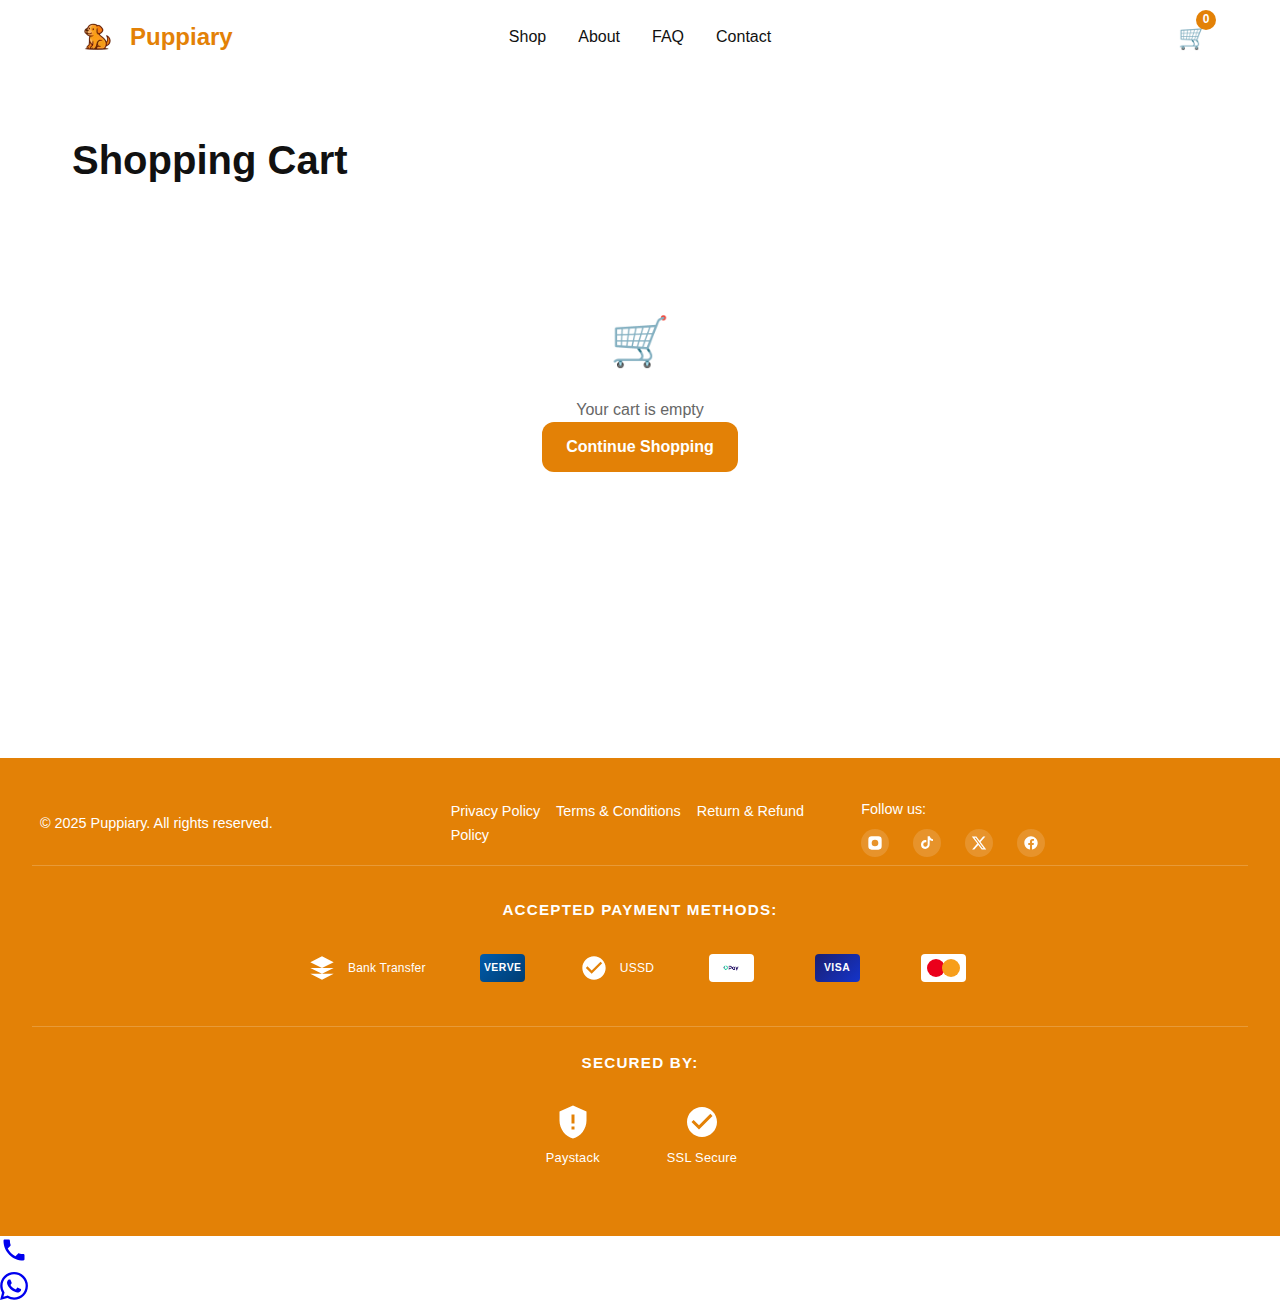
<file: cart.html>
<!DOCTYPE html>
<html lang="en">
<head>
    <!-- Google Tag Manager -->
    <script>(function(w,d,s,l,i){w[l]=w[l]||[];w[l].push({'gtm.start':
    new Date().getTime(),event:'gtm.js'});var f=d.getElementsByTagName(s)[0],
    j=d.createElement(s),dl=l!='dataLayer'?'&l='+l:'';j.async=true;j.src=
    'https://www.googletagmanager.com/gtm.js?id='+i+dl;f.parentNode.insertBefore(j,f);
    })(window,document,'script','dataLayer','GTM-TD5BTHNQ');</script>
    <!-- End Google Tag Manager -->
    <meta charset="UTF-8">
    <meta name="viewport" content="width=device-width, initial-scale=1.0">
    <meta name="robots" content="noindex,nofollow">
    <meta name="description" content="Your shopping cart at Puppiary.">
    <title>Cart - Puppiary</title>
    <!-- Preconnect to critical origins -->
    <link rel="preconnect" href="https://fonts.cdnfonts.com" crossorigin>
    <link rel="dns-prefetch" href="https://fonts.cdnfonts.com">
    <link rel="dns-prefetch" href="https://www.googletagmanager.com">
    <link rel="dns-prefetch" href="https://www.google-analytics.com">
    <!-- Load fonts with link tag for better performance (replaces @import) - non-blocking -->
    <link rel="stylesheet" href="https://fonts.cdnfonts.com/css/futura-pt" media="print" onload="this.media='all'">
    <noscript><link rel="stylesheet" href="https://fonts.cdnfonts.com/css/futura-pt"></noscript>
    <!-- Preload critical resources -->
    <link rel="preload" href="/css/style.css" as="style">
    <link rel="icon" type="image/png" href="/favicon/favicon-96x96.png" sizes="96x96" />
    <link rel="icon" type="image/svg+xml" href="/favicon/favicon.svg" />
    <link rel="shortcut icon" href="/favicon/favicon.ico" />
    <link rel="apple-touch-icon" sizes="180x180" href="/favicon/apple-touch-icon.png" />
    <meta name="apple-mobile-web-app-title" content="Puppiary" />
    <link rel="manifest" href="/favicon/site.webmanifest" />
    <link rel="stylesheet" href="/css/style.css">
    <meta http-equiv="Content-Security-Policy" content="default-src 'self'; img-src 'self' data: https://www.googletagmanager.com; script-src 'self' https://js.paystack.co https://cdn.jsdelivr.net https://www.googletagmanager.com https://tagassistant.google.com 'unsafe-inline'; style-src 'self' 'unsafe-inline' https://fonts.cdnfonts.com https://paystack.com; font-src 'self' https://fonts.cdnfonts.com data:; connect-src 'self' https://www.google-analytics.com https://google-analytics.com https://region1.google-analytics.com https://region2.google-analytics.com https://region3.google-analytics.com https://region4.google-analytics.com https://region5.google-analytics.com https://analytics.google.com https://stats.g.doubleclick.net https://www.googletagmanager.com https://tagassistant.google.com; frame-src https://js.paystack.co https://checkout.paystack.com https://www.googletagmanager.com https://tagassistant.google.com; upgrade-insecure-requests">
    <meta name="referrer" content="strict-origin-when-cross-origin">
    <script src="/js/seo.js" defer></script>
</head>
<body>
    <!-- Google Tag Manager (noscript) -->
    <noscript><iframe src="https://www.googletagmanager.com/ns.html?id=GTM-TD5BTHNQ"
    height="0" width="0" style="display:none;visibility:hidden"></iframe></noscript>
    <!-- End Google Tag Manager (noscript) -->
    <header class="navbar">
        <div class="navbar-container">
            <a href="/" class="navbar-logo">
                <img src="/logo.webp" alt="" class="logo-image" width="50" height="50">
                Puppiary
            </a>
            <nav class="navbar-menu" aria-label="Primary">
                <a href="/products" class="nav-link">Shop</a>
                <a href="/about" class="nav-link">About</a>
                <a href="/faq" class="nav-link">FAQ</a>
                <a href="/contact" class="nav-link">Contact</a>
            </nav>
            <button class="mobile-menu-button" aria-label="Open menu" aria-controls="mobile-drawer" aria-expanded="false">
                <svg viewBox="0 0 24 24" width="24" height="24" aria-hidden="true" focusable="false">
                    <path fill="currentColor" d="M3 6h18v2H3V6zm0 5h18v2H3v-2zm0 5h18v2H3v-2z"/>
                </svg>
            </button>
            <a href="/cart" class="cart-icon">
                <span class="cart-icon-text">🛒</span>
                <span class="cart-counter" aria-label="Items in cart">0</span>
            </a>
        </div>
    </header>

    <div class="drawer-overlay" data-overlay hidden></div>
    <aside id="mobile-drawer" class="mobile-drawer" aria-hidden="true" aria-label="Mobile navigation">
        <div class="mobile-drawer-header">
            <span class="drawer-title">Menu</span>
            <button class="drawer-close" aria-label="Close menu">
                <svg viewBox="0 0 24 24" width="24" height="24" aria-hidden="true" focusable="false">
                    <path fill="currentColor" d="M18.3 5.71 12 12l6.3 6.29-1.41 1.41L10.59 13.4 4.29 19.7 2.88 18.3 9.17 12 2.88 5.71 4.29 4.3l6.3 6.3 6.29-6.3z"/>
                </svg>
            </button>
        </div>
        <nav class="mobile-drawer-nav" aria-label="Mobile Primary">
            <a href="/products" class="drawer-link">Shop</a>
            <a href="/about" class="drawer-link">About</a>
            <a href="/faq" class="drawer-link">FAQ</a>
            <a href="/contact" class="drawer-link">Contact</a>
        </nav>
    </aside>
    <main>
        <section class="cart-section">
            <h1>Shopping Cart</h1>
            
            <div id="cart-content">
                <!-- Populated by JS -->
            </div>
        </section>
    </main>

    <footer class="footer">
        <div class="footer-content">
            <div class="footer-section">
                <p>&copy; 2025 Puppiary. All rights reserved.</p>
            </div>
            <nav class="footer-section" aria-label="Footer">
                <a href="/privacy">Privacy Policy</a>
                <a href="/terms">Terms & Conditions</a>
                <a href="/refund">Return & Refund Policy</a>
            </nav>
            <div class="footer-section">
                <p>Follow us:</p>
                <div class="social-links">
                    <a href="https://www.instagram.com/puppiaryhq" target="_blank" rel="noopener noreferrer" class="social-link" aria-label="Instagram" title="Instagram: @puppiaryhq.ng">
                        <svg viewBox="0 0 24 24" aria-hidden="true"><path d="M7 2h10a5 5 0 015 5v10a5 5 0 01-5 5H7a5 5 0 01-5-5V7a5 5 0 015-5zm5 5a5 5 0 100 10 5 5 0 000-10zm6-1a1 1 0 110 2 1 1 0 010-2z" fill="currentColor"/></svg>
                    </a>
                    <a href="https://www.tiktok.com/@puppiaryhqhq" target="_blank" rel="noopener noreferrer" class="social-link" aria-label="TikTok" title="TikTok: @puppiaryhq">
                        <svg viewBox="0 0 24 24" aria-hidden="true">
                            <path fill="currentColor" d="M13 2h3.2c.3 1.2 1 2.4 2 3.2A6.9 6.9 0 0021 6.5V9c-1.8 0-3.5-.5-5-1.4v6.2A6.8 6.8 0 019.2 21 6.7 6.7 0 013 14.3 6.7 6.7 0 019.7 7.6c.4 0 .9 0 1.3.1V11a3.8 3.8 0 00-1.3-.2A3.3 3.3 0 006.4 14.2a3.3 3.3 0 003.3 3.3c1.8 0 3.3-1.5 3.3-3.3V2z"/>
                        </svg>
                    </a>
                    <a href="https://twitter.com/puppiaryhq" target="_blank" rel="noopener noreferrer" class="social-link" aria-label="Twitter" title="Twitter: @puppiaryhq">
                        <svg viewBox="0 0 24 24" aria-hidden="true">
                            <path fill="currentColor" d="M18.244 2.25h3.308l-7.227 8.26 8.502 11.24H16.17l-5.214-6.817L4.99 21.75H1.68l7.73-8.835L1.254 2.25H8.08l4.713 6.231zm-1.161 17.52h1.833L7.084 4.126H5.117z"/>
                        </svg>
                    </a>
                    <a href="https://www.facebook.com/puppiaryhq" target="_blank" rel="noopener noreferrer" class="social-link" aria-label="Facebook" title="Facebook: @puppiaryhq">
                        <svg viewBox="0 0 24 24" aria-hidden="true"><path d="M22 12c0-5.522-4.477-10-10-10S2 6.478 2 12c0 4.991 3.657 9.128 8.438 9.878v-6.988H7.898v-2.89h2.54V9.797c0-2.507 1.492-3.89 3.777-3.89 1.094 0 2.238.195 2.238.195v2.46h-1.261c-1.243 0-1.631.771-1.631 1.562v1.875h2.773l-.443 2.89h-2.33V21.88C18.343 21.128 22 16.991 22 12z" fill="currentColor"/></svg>
                    </a>
                </div>
            </div>
        </div>
        <div class="footer-payment-section">
            <div class="footer-payment-container">
                <p class="footer-payment-label">Accepted Payment Methods:</p>
                <div class="footer-payment-grid">
                    <div class="footer-payment-item footer-payment-left" title="Bank Transfer">
                        <svg viewBox="0 0 24 24" width="32" height="32" aria-hidden="true">
                            <path fill="currentColor" d="M12 2L2 7l10 5 10-5-10-5zM2 17l10 5 10-5M2 12l10 5 10-5"/>
                        </svg>
                        <span>Bank Transfer</span>
                    </div>
                    <div class="footer-payment-item" title="Verve">
                        <div class="footer-payment-icon verve">VERVE</div>
                    </div>
                    <div class="footer-payment-item footer-payment-left" title="USSD">
                        <svg viewBox="0 0 24 24" width="32" height="32" aria-hidden="true">
                            <path fill="currentColor" d="M12 2C6.48 2 2 6.48 2 12s4.48 10 10 10 10-4.48 10-10S17.52 2 12 2zm-2 15l-5-5 1.41-1.41L10 14.17l7.59-7.59L19 8l-9 9z"/>
                        </svg>
                        <span>USSD</span>
                    </div>
                    <div class="footer-payment-item" title="OPay">
                        <img src="/opay.png" alt="OPay" class="footer-payment-logo opay-logo-footer">
                    </div>
                    <div class="footer-payment-item" title="Visa">
                        <div class="footer-payment-icon visa">VISA</div>
                    </div>
                    <div class="footer-payment-item" title="Mastercard">
                        <div class="footer-payment-icon mastercard">
                            <div class="footer-mc-circle footer-mc-red"></div>
                            <div class="footer-mc-circle footer-mc-orange"></div>
                        </div>
                    </div>
                </div>
            </div>
        </div>
        <div class="footer-secured-section">
            <div class="footer-secured-container">
                <p class="footer-secured-label">Secured by:</p>
                <div class="footer-secured-badges">
                    <div class="footer-secured-item">
                        <svg viewBox="0 0 24 24" width="32" height="32" aria-hidden="true">
                            <path fill="currentColor" d="M12 1L3 5v6c0 5.55 3.84 10.74 9 12 5.16-1.26 9-6.45 9-12V5l-9-4zm-1 6h2v6h-2V7zm0 8h2v2h-2v-2z"/>
                        </svg>
                        <span>Paystack</span>
                    </div>
                    <div class="footer-secured-item">
                        <svg viewBox="0 0 24 24" width="32" height="32" aria-hidden="true">
                            <path fill="currentColor" d="M12 2C6.48 2 2 6.48 2 12s4.48 10 10 10 10-4.48 10-10S17.52 2 12 2zm-2 15l-5-5 1.41-1.41L10 14.17l7.59-7.59L19 8l-9 9z"/>
                        </svg>
                        <span>SSL Secure</span>
                    </div>
                </div>
            </div>
        </div>
    </footer>

    <script src="/js/main.js"></script>
    <script src="/js/products.js"></script>
    <script src="/js/cart.js"></script>

    <!-- Floating Call Button -->
    <a href="tel:+2347016426458" class="call-float" aria-label="Call us" title="Call us">
        <svg viewBox="0 0 24 24" width="28" height="28" aria-hidden="true">
            <path fill="currentColor" d="M6.62 10.79c1.44 2.83 3.76 5.14 6.59 6.59l2.2-2.2c.27-.27.67-.36 1.02-.24 1.12.37 2.33.57 3.57.57.55 0 1 .45 1 1V20c0 .55-.45 1-1 1-9.39 0-17-7.61-17-17 0-.55.45-1 1-1h3.5c.55 0 1 .45 1 1 0 1.25.2 2.45.57 3.57.11.35.03.74-.25 1.02l-2.2 2.2z"/>
        </svg>
    </a>

    <!-- Floating WhatsApp Button -->
    <a href="https://wa.me/2347016426458" target="_blank" rel="noopener noreferrer" class="whatsapp-float" aria-label="Chat with us on WhatsApp" title="Chat with us on WhatsApp">
        <svg viewBox="0 0 24 24" width="28" height="28" aria-hidden="true">
            <path fill="currentColor" d="M17.472 14.382c-.297-.149-1.758-.867-2.03-.967-.273-.099-.471-.148-.67.15-.197.297-.767.966-.94 1.164-.173.199-.347.223-.644.075-.297-.15-1.255-.463-2.39-1.475-.883-.788-1.48-1.761-1.653-2.059-.173-.297-.018-.458.13-.606.134-.133.298-.347.446-.52.149-.174.198-.298.298-.497.099-.198.05-.371-.025-.52-.075-.149-.669-1.612-.916-2.207-.242-.579-.487-.5-.669-.51-.173-.008-.371-.01-.57-.01-.198 0-.52.074-.792.372-.272.297-1.04 1.016-1.04 2.479 0 1.462 1.065 2.875 1.213 3.074.149.198 2.096 3.2 5.077 4.487.709.306 1.262.489 1.694.625.712.227 1.36.195 1.871.118.571-.085 1.758-.719 2.006-1.413.248-.694.248-1.289.173-1.413-.074-.124-.272-.198-.57-.347m-5.421 7.403h-.004a9.87 9.87 0 01-5.031-1.378l-.361-.214-3.741.982.998-3.648-.235-.374a9.86 9.86 0 01-1.51-5.26c.001-5.45 4.436-9.884 9.888-9.884 2.64 0 5.122 1.03 6.988 2.898a9.825 9.825 0 012.893 6.994c-.003 5.45-4.437 9.884-9.885 9.884m8.413-18.297A11.815 11.815 0 0012.05 0C5.495 0 .16 5.335.157 11.892c0 2.096.547 4.142 1.588 5.945L.057 24l6.305-1.654a11.882 11.882 0 005.683 1.448h.005c6.554 0 11.89-5.335 11.893-11.893a11.821 11.821 0 00-3.48-8.413Z"/>
        </svg>
    </a>
</body>
</html>
</file>
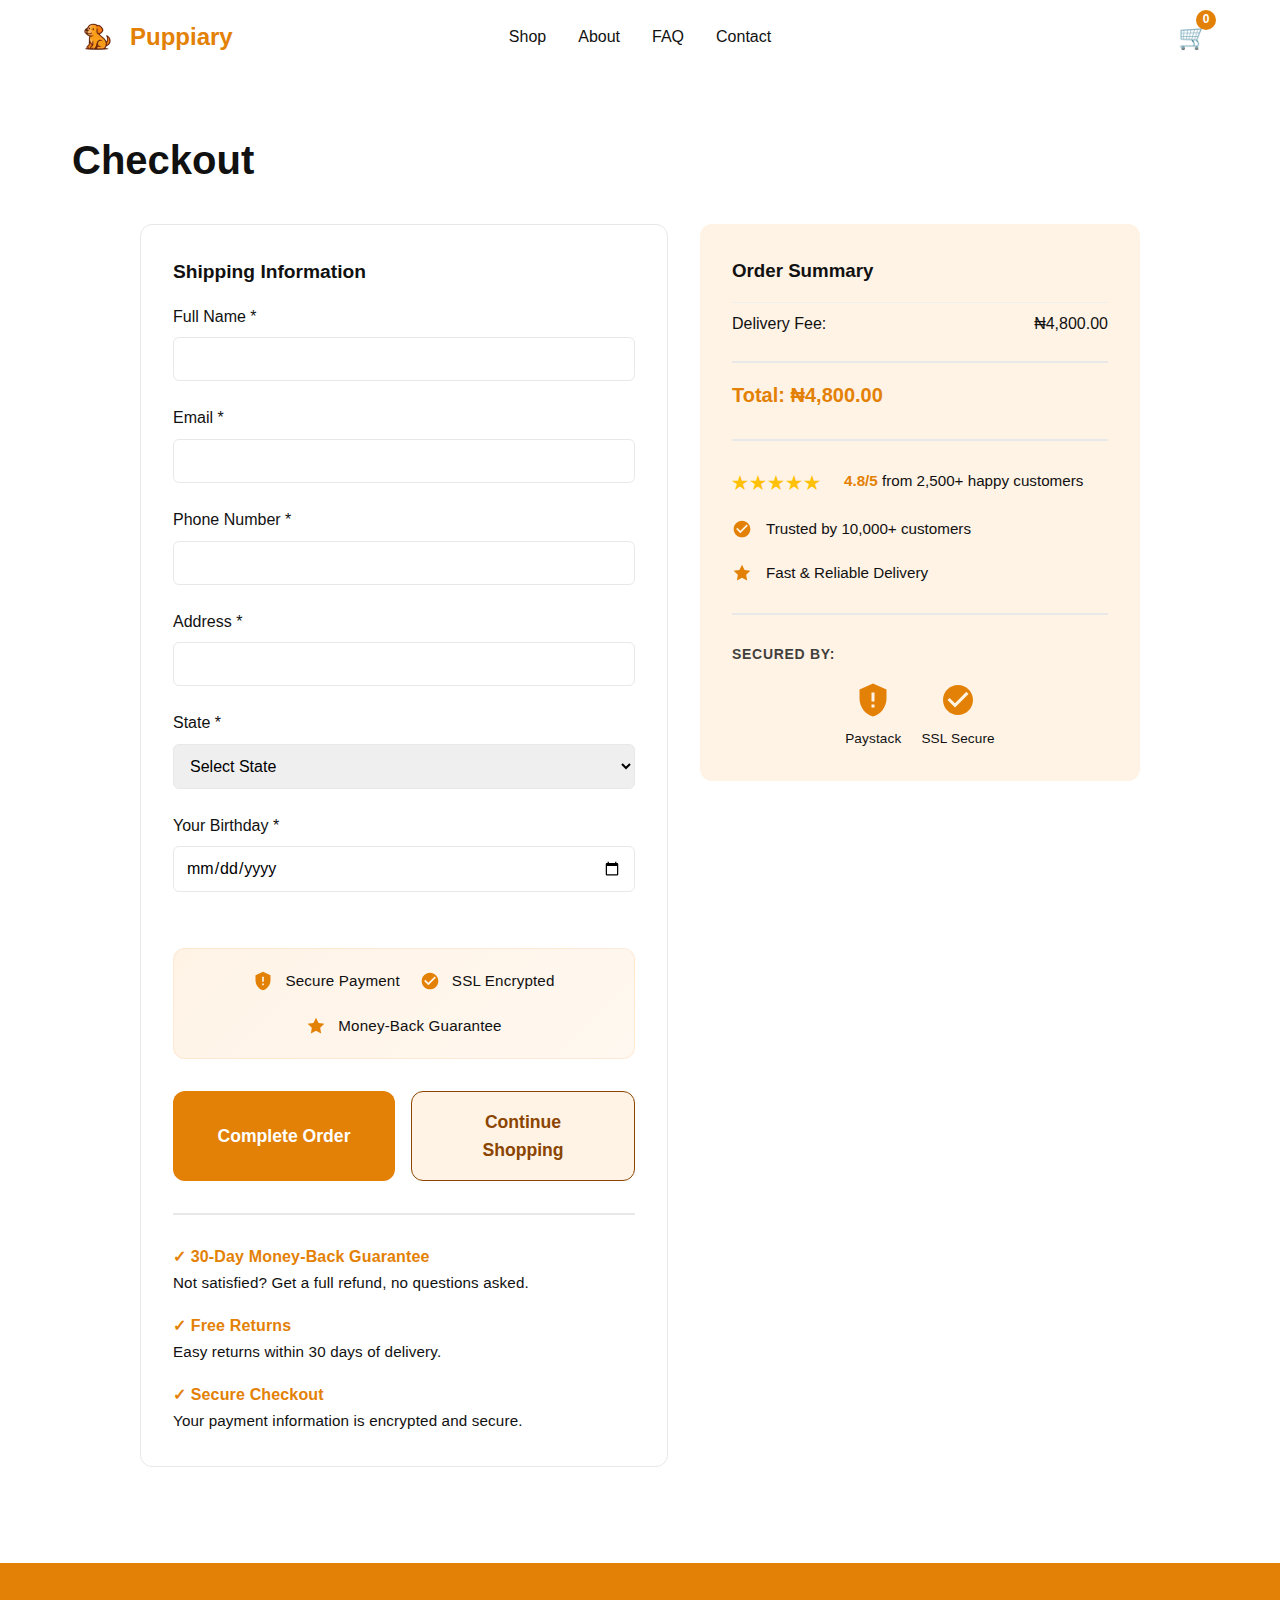
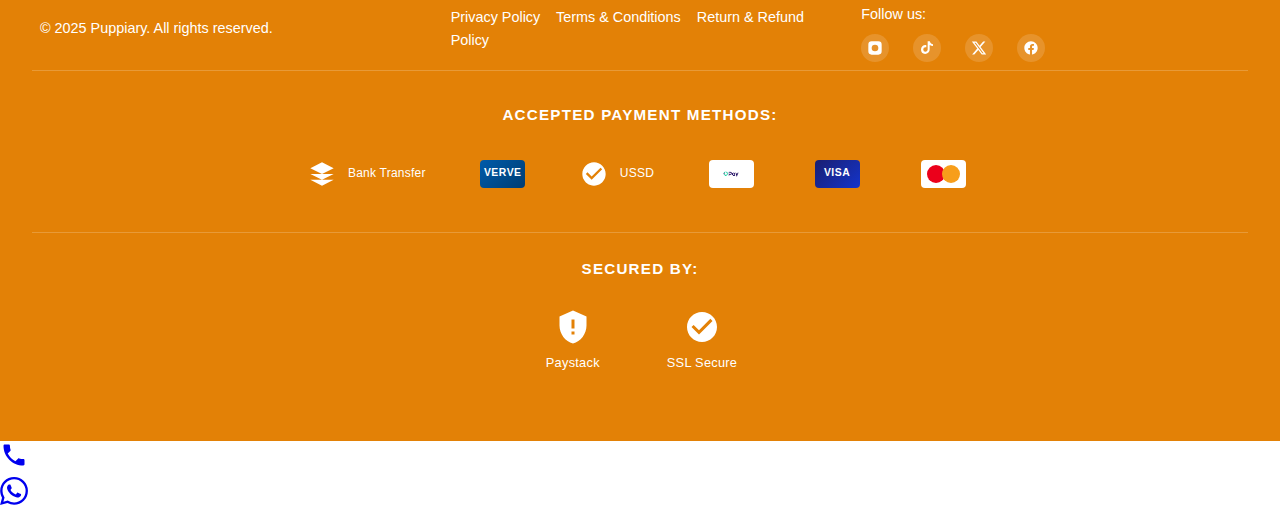
<file: checkout.html>
<!DOCTYPE html>
<html lang="en">
<head>
    <!-- Google Tag Manager -->
    <script>(function(w,d,s,l,i){w[l]=w[l]||[];w[l].push({'gtm.start':
    new Date().getTime(),event:'gtm.js'});var f=d.getElementsByTagName(s)[0],
    j=d.createElement(s),dl=l!='dataLayer'?'&l='+l:'';j.async=true;j.src=
    'https://www.googletagmanager.com/gtm.js?id='+i+dl;f.parentNode.insertBefore(j,f);
    })(window,document,'script','dataLayer','GTM-TD5BTHNQ');</script>
    <!-- End Google Tag Manager -->
    <meta charset="UTF-8">
    <meta name="viewport" content="width=device-width, initial-scale=1.0">
    <meta name="robots" content="noindex,nofollow">
    <meta name="description" content="Secure checkout at Puppiary.">
    <title>Checkout - Puppiary</title>
    <!-- Preconnect to critical origins -->
    <link rel="preconnect" href="https://fonts.cdnfonts.com" crossorigin>
    <link rel="dns-prefetch" href="https://fonts.cdnfonts.com">
    <link rel="dns-prefetch" href="https://www.googletagmanager.com">
    <link rel="dns-prefetch" href="https://www.google-analytics.com">
    <!-- Load fonts with link tag for better performance (replaces @import) - non-blocking -->
    <link rel="stylesheet" href="https://fonts.cdnfonts.com/css/futura-pt" media="print" onload="this.media='all'">
    <noscript><link rel="stylesheet" href="https://fonts.cdnfonts.com/css/futura-pt"></noscript>
    <!-- Preload critical resources -->
    <link rel="preload" href="/css/style.css" as="style">
    <link rel="icon" type="image/png" href="/favicon-96x96.png" sizes="96x96" />
    <link rel="icon" type="image/svg+xml" href="/favicon.svg" />
    <link rel="shortcut icon" href="/favicon.ico" />
    <link rel="apple-touch-icon" sizes="180x180" href="/apple-touch-icon.png" />
    <meta name="apple-mobile-web-app-title" content="Puppiary" />
    <link rel="manifest" href="/site.webmanifest" />
    <link rel="stylesheet" href="/css/style.css">
    <meta http-equiv="Content-Security-Policy" content="default-src 'self'; img-src 'self' data: https: https://www.gstatic.com; script-src 'self' 'unsafe-inline' 'unsafe-eval' https://www.googletagmanager.com https://www.gstatic.com https://tagassistant.google.com https://www.google-analytics.com https://ssl.google-analytics.com https://www.googletagservices.com https://connect.facebook.net https://cdn.jsdelivr.net https://js.paystack.co; style-src 'self' 'unsafe-inline' https://fonts.cdnfonts.com https://fonts.googleapis.com https://www.googletagmanager.com https://paystack.com; font-src 'self' https://fonts.cdnfonts.com https://fonts.gstatic.com data:; connect-src 'self' https://www.googletagmanager.com https://googletagmanager.com https://tagassistant.google.com wss://tagassistant.google.com https://www.google-analytics.com https://ssl.google-analytics.com https://region1.google-analytics.com https://region2.google-analytics.com https://region3.google-analytics.com https://region4.google-analytics.com https://region5.google-analytics.com https://stats.g.doubleclick.net https://connect.facebook.net https://www.facebook.com; frame-src https://www.googletagmanager.com https://tagassistant.google.com https://js.paystack.co https://checkout.paystack.com https://www.google-analytics.com; upgrade-insecure-requests;">
    <meta name="referrer" content="strict-origin-when-cross-origin">
    <link rel="canonical" href="https://www.puppiary.com/checkout">
    <script src="/js/seo.js" defer></script>
</head>
<body>
    <!-- Google Tag Manager (noscript) -->
    <noscript><iframe src="https://www.googletagmanager.com/ns.html?id=GTM-TD5BTHNQ"
    height="0" width="0" style="display:none;visibility:hidden"></iframe></noscript>
    <!-- End Google Tag Manager (noscript) -->
    <header class="navbar">
        <div class="navbar-container">
            <a href="/" class="navbar-logo">
                <img src="/logo.webp" alt="" class="logo-image" width="50" height="50">
                Puppiary
            </a>
            <nav class="navbar-menu" aria-label="Primary">
                <a href="/products" class="nav-link">Shop</a>
                <a href="/about" class="nav-link">About</a>
                <a href="/faq" class="nav-link">FAQ</a>
                <a href="/contact" class="nav-link">Contact</a>
            </nav>
            <button class="mobile-menu-button" aria-label="Open menu" aria-controls="mobile-drawer" aria-expanded="false">
                <svg viewBox="0 0 24 24" width="24" height="24" aria-hidden="true" focusable="false">
                    <path fill="currentColor" d="M3 6h18v2H3V6zm0 5h18v2H3v-2zm0 5h18v2H3v-2z"/>
                </svg>
            </button>
            <a href="/cart" class="cart-icon">
                <span class="cart-icon-text">🛒</span>
                <span class="cart-counter" aria-label="Items in cart">0</span>
            </a>
        </div>
    </header>

    <div class="drawer-overlay" data-overlay hidden></div>
    <aside id="mobile-drawer" class="mobile-drawer" aria-hidden="true" aria-label="Mobile navigation">
        <div class="mobile-drawer-header">
            <span class="drawer-title">Menu</span>
            <button class="drawer-close" aria-label="Close menu">
                <svg viewBox="0 0 24 24" width="24" height="24" aria-hidden="true" focusable="false">
                    <path fill="currentColor" d="M18.3 5.71 12 12l6.3 6.29-1.41 1.41L10.59 13.4 4.29 19.7 2.88 18.3 9.17 12 2.88 5.71 4.29 4.3l6.3 6.3 6.29-6.3z"/>
                </svg>
            </button>
        </div>
        <nav class="mobile-drawer-nav" aria-label="Mobile Primary">
            <a href="/products" class="drawer-link">Shop</a>
            <a href="/about" class="drawer-link">About</a>
            <a href="/faq" class="drawer-link">FAQ</a>
            <a href="/contact" class="drawer-link">Contact</a>
        </nav>
    </aside>
    <main>
        <section class="checkout-section">
            <h1>Checkout</h1>

			<div class="checkout-container">
				<form id="checkout-form" class="checkout-form">
                    <fieldset>
                        <legend>Shipping Information</legend>
                        
                        <div class="form-group">
                            <label for="fullname">Full Name *</label>
                            <input type="text" id="fullname" name="fullname" required>
                        </div>

                        <div class="form-group">
                            <label for="email">Email *</label>
                            <input type="email" id="email" name="email" required>
                        </div>

                        <div class="form-group">
                            <label for="phone">Phone Number *</label>
                            <input type="tel" id="phone" name="phone" required>
                        </div>

                        <div class="form-group">
                            <label for="address1">Address *</label>
                            <input type="text" id="address1" name="address1" required>
                        </div>

                        <div class="form-group">
                            <label for="state">State *</label>
                            <select id="state" name="state" required>
                                <option value="">Select State</option>
                                <option value="Lagos">Lagos</option>
                                <!--
                                <option value="Abia">Abia</option>
                                <option value="Adamawa">Adamawa</option>
                                <option value="Akwa Ibom">Akwa Ibom</option>
                                <option value="Anambra">Anambra</option>
                                <option value="Bauchi">Bauchi</option>
                                <option value="Bayelsa">Bayelsa</option>
                                <option value="Benue">Benue</option>
                                <option value="Borno">Borno</option>
                                <option value="Cross River">Cross River</option>
                                <option value="Delta">Delta</option>
                                <option value="Ebonyi">Ebonyi</option>
                                <option value="Edo">Edo</option>
                                <option value="Ekiti">Ekiti</option>
                                <option value="Enugu">Enugu</option>
                                <option value="FCT">Federal Capital Territory</option>
                                <option value="Gombe">Gombe</option>
                                <option value="Imo">Imo</option>
                                <option value="Jigawa">Jigawa</option>
                                <option value="Kaduna">Kaduna</option>
                                <option value="Kano">Kano</option>
                                <option value="Katsina">Katsina</option>
                                <option value="Kebbi">Kebbi</option>
                                <option value="Kogi">Kogi</option>
                                <option value="Kwara">Kwara</option>
                                <option value="Nasarawa">Nasarawa</option>
                                <option value="Niger">Niger</option>
                                <option value="Ogun">Ogun</option>
                                <option value="Ondo">Ondo</option>
                                <option value="Osun">Osun</option>
                                <option value="Oyo">Oyo</option>
                                <option value="Plateau">Plateau</option>
                                <option value="Rivers">Rivers</option>
                                <option value="Sokoto">Sokoto</option>
                                <option value="Taraba">Taraba</option>
                                <option value="Yobe">Yobe</option>
                                <option value="Zamfara">Zamfara</option>
                                -->
                            </select>
                        </div>

                        <div class="form-group">
                            <label for="birthday">Your Birthday *</label>
                            <input type="date" id="birthday" name="birthday" required>
                        </div>

                        <input type="hidden" id="country" name="country" value="Nigeria">
                    </fieldset>

					<!-- Paystack is the only supported payment method. -->

                    <div class="accepted-payment-methods">
                        <p class="payment-methods-label">We Accept:</p>
                        <div class="payment-methods-grid">
                            <div class="payment-method-item" title="Bank Transfer">
                                <svg viewBox="0 0 24 24" width="32" height="32" aria-hidden="true">
                                    <path fill="#0066CC" d="M12 2L2 7l10 5 10-5-10-5zM2 17l10 5 10-5M2 12l10 5 10-5"/>
                                </svg>
                                <span>Bank Transfer</span>
                            </div>
                            <div class="payment-method-item" title="Verve">
                                <div class="payment-icon verve">VERVE</div>
                                <span>Verve</span>
                            </div>
                            <div class="payment-method-item" title="USSD">
                                <svg viewBox="0 0 24 24" width="32" height="32" aria-hidden="true">
                                    <path fill="#00A859" d="M12 2C6.48 2 2 6.48 2 12s4.48 10 10 10 10-4.48 10-10S17.52 2 12 2zm-2 15l-5-5 1.41-1.41L10 14.17l7.59-7.59L19 8l-9 9z"/>
                                </svg>
                                <span>USSD</span>
                            </div>
                            <div class="payment-method-item" title="OPay">
                                <img src="/opay.png" alt="OPay" class="payment-logo opay-logo">
                                <span>OPay</span>
                            </div>
                            <div class="payment-method-item" title="Visa">
                                <div class="payment-icon visa">VISA</div>
                                <span>Visa</span>
                            </div>
                            <div class="payment-method-item" title="Mastercard">
                                <div class="payment-icon mastercard">
                                    <div class="mc-circle mc-red"></div>
                                    <div class="mc-circle mc-orange"></div>
                                </div>
                                <span>Mastercard</span>
                            </div>
                            </div>
                        </div>

                    <div class="checkout-trust-badges">
                        <div class="trust-item">
                            <svg viewBox="0 0 24 24" width="24" height="24" aria-hidden="true">
                                <path fill="currentColor" d="M12 1L3 5v6c0 5.55 3.84 10.74 9 12 5.16-1.26 9-6.45 9-12V5l-9-4zm-1 6h2v6h-2V7zm0 8h2v2h-2v-2z"/>
                            </svg>
                            <span>Secure Payment</span>
                        </div>
                        <div class="trust-item">
                            <svg viewBox="0 0 24 24" width="24" height="24" aria-hidden="true">
                                <path fill="currentColor" d="M12 2C6.48 2 2 6.48 2 12s4.48 10 10 10 10-4.48 10-10S17.52 2 12 2zm-2 15l-5-5 1.41-1.41L10 14.17l7.59-7.59L19 8l-9 9z"/>
                            </svg>
                            <span>SSL Encrypted</span>
                        </div>
                        <div class="trust-item">
                            <svg viewBox="0 0 24 24" width="24" height="24" aria-hidden="true">
                                <path fill="currentColor" d="M12 2l3.09 6.26L22 9.27l-5 4.87 1.18 6.88L12 17.77l-6.18 3.25L7 14.14 2 9.27l6.91-1.01L12 2z"/>
                            </svg>
                            <span>Money-Back Guarantee</span>
                        </div>
                    </div>

                    <div class="checkout-actions">
                        <button type="submit" class="btn btn-primary btn-large">Complete Order</button>
                        <a href="/products" class="btn btn-secondary btn-large">Continue Shopping</a>
                    </div>

                    <div class="checkout-guarantees">
                        <p class="guarantee-text">
                            <strong>✓ 30-Day Money-Back Guarantee</strong><br>
                            Not satisfied? Get a full refund, no questions asked.
                        </p>
                        <p class="guarantee-text">
                            <strong>✓ Free Returns</strong><br>
                            Easy returns within 30 days of delivery.
                        </p>
                        <p class="guarantee-text">
                            <strong>✓ Secure Checkout</strong><br>
                            Your payment information is encrypted and secure.
                        </p>
                    </div>
                </form>
				<aside class="checkout-summary" aria-label="Order Summary">
					<h3>Order Summary</h3>
					<div id="order-items">
						<!-- Populated by JS -->
					</div>
					<div class="summary-row" style="display: flex; justify-content: space-between; padding: 0.5rem 0; border-top: 1px solid #eee;">
						<span>Delivery Fee:</span>
						<span id="delivery-fee">₦0.00</span>
					</div>
					<div class="summary-total">
						<strong>Total: ₦<span id="total-price">0.00</span></strong>
					</div>
					
					<div class="checkout-social-proof">
						<div class="social-proof-item">
							<div class="proof-stars">★★★★★</div>
							<p class="proof-text"><strong>4.8/5</strong> from 2,500+ happy customers</p>
						</div>
						<div class="social-proof-item">
							<svg viewBox="0 0 24 24" width="20" height="20" aria-hidden="true">
								<path fill="currentColor" d="M12 2C6.48 2 2 6.48 2 12s4.48 10 10 10 10-4.48 10-10S17.52 2 12 2zm-2 15l-5-5 1.41-1.41L10 14.17l7.59-7.59L19 8l-9 9z"/>
							</svg>
							<span>Trusted by 10,000+ customers</span>
						</div>
						<div class="social-proof-item">
							<svg viewBox="0 0 24 24" width="20" height="20" aria-hidden="true">
								<path fill="currentColor" d="M12 2l3.09 6.26L22 9.27l-5 4.87 1.18 6.88L12 17.77l-6.18 3.25L7 14.14 2 9.27l6.91-1.01L12 2z"/>
							</svg>
							<span>Fast &amp; Reliable Delivery</span>
						</div>
					</div>

					<div class="payment-security">
						<p class="security-label">Secured by:</p>
						<div class="security-badges">
							<div class="security-badge">
								<svg viewBox="0 0 24 24" width="32" height="32" aria-hidden="true">
									<path fill="currentColor" d="M12 1L3 5v6c0 5.55 3.84 10.74 9 12 5.16-1.26 9-6.45 9-12V5l-9-4zm-1 6h2v6h-2V7zm0 8h2v2h-2v-2z"/>
								</svg>
								<span>Paystack</span>
							</div>
							<div class="security-badge">
								<svg viewBox="0 0 24 24" width="32" height="32" aria-hidden="true">
									<path fill="currentColor" d="M12 2C6.48 2 2 6.48 2 12s4.48 10 10 10 10-4.48 10-10S17.52 2 12 2zm-2 15l-5-5 1.41-1.41L10 14.17l7.59-7.59L19 8l-9 9z"/>
								</svg>
								<span>SSL Secure</span>
							</div>
						</div>
					</div>
				</aside>
            </div>
        </section>

    </main>

    <footer class="footer">
        <div class="footer-content">
            <div class="footer-section">
                <p>&copy; 2025 Puppiary. All rights reserved.</p>
            </div>
            <nav class="footer-section" aria-label="Footer">
                <a href="/privacy">Privacy Policy</a>
                <a href="/terms">Terms & Conditions</a>
                <a href="/refund">Return & Refund Policy</a>
            </nav>
            <div class="footer-section">
                <p>Follow us:</p>
                <div class="social-links">
                    <a href="https://www.instagram.com/puppiaryhq" target="_blank" rel="noopener noreferrer" class="social-link" aria-label="Instagram" title="Instagram: @puppiaryhq.ng">
                        <svg viewBox="0 0 24 24" aria-hidden="true"><path d="M7 2h10a5 5 0 015 5v10a5 5 0 01-5 5H7a5 5 0 01-5-5V7a5 5 0 015-5zm5 5a5 5 0 100 10 5 5 0 000-10zm6-1a1 1 0 110 2 1 1 0 010-2z" fill="currentColor"/></svg>
                    </a>
                    <a href="https://www.tiktok.com/@puppiaryhqhq" target="_blank" rel="noopener noreferrer" class="social-link" aria-label="TikTok" title="TikTok: @puppiaryhq">
                        <svg viewBox="0 0 24 24" aria-hidden="true">
                            <path fill="currentColor" d="M13 2h3.2c.3 1.2 1 2.4 2 3.2A6.9 6.9 0 0021 6.5V9c-1.8 0-3.5-.5-5-1.4v6.2A6.8 6.8 0 019.2 21 6.7 6.7 0 013 14.3 6.7 6.7 0 019.7 7.6c.4 0 .9 0 1.3.1V11a3.8 3.8 0 00-1.3-.2A3.3 3.3 0 006.4 14.2a3.3 3.3 0 003.3 3.3c1.8 0 3.3-1.5 3.3-3.3V2z"/>
                        </svg>
                    </a>
                    <a href="https://twitter.com/puppiaryhq" target="_blank" rel="noopener noreferrer" class="social-link" aria-label="Twitter" title="Twitter: @puppiaryhq">
                        <svg viewBox="0 0 24 24" aria-hidden="true">
                            <path fill="currentColor" d="M18.244 2.25h3.308l-7.227 8.26 8.502 11.24H16.17l-5.214-6.817L4.99 21.75H1.68l7.73-8.835L1.254 2.25H8.08l4.713 6.231zm-1.161 17.52h1.833L7.084 4.126H5.117z"/>
                        </svg>
                    </a>
                    <a href="https://l.instagram.com/?u=https%3A%2F%2Fwww.facebook.com%2Fshare%2F1MnzQWo5Xd%2F%3Futm_source%3Dig%26utm_medium%3Dsocial%26utm_content%3Dlink_in_bio&e=AT0IVKuzQghtUD9YjeDUvhEA38yQEGqQfku_VQAv2hsqJvHFd6xjei5ZJ8yEi3OCA9pm8L09XoyK_k00jP9ytEOzoBndcX2o_5Jl9woQxQ" target="_blank" rel="noopener noreferrer" class="social-link" aria-label="Facebook" title="Facebook: @puppiaryhq">
                        <svg viewBox="0 0 24 24" aria-hidden="true"><path d="M22 12c0-5.522-4.477-10-10-10S2 6.478 2 12c0 4.991 3.657 9.128 8.438 9.878v-6.988H7.898v-2.89h2.54V9.797c0-2.507 1.492-3.89 3.777-3.89 1.094 0 2.238.195 2.238.195v2.46h-1.261c-1.243 0-1.631.771-1.631 1.562v1.875h2.773l-.443 2.89h-2.33V21.88C18.343 21.128 22 16.991 22 12z" fill="currentColor"/></svg>
                    </a>
                </div>
            </div>
        </div>
        <div class="footer-payment-section">
            <div class="footer-payment-container">
                <p class="footer-payment-label">Accepted Payment Methods:</p>
                <div class="footer-payment-grid">
                    <div class="footer-payment-item footer-payment-left" title="Bank Transfer">
                        <svg viewBox="0 0 24 24" width="32" height="32" aria-hidden="true">
                            <path fill="currentColor" d="M12 2L2 7l10 5 10-5-10-5zM2 17l10 5 10-5M2 12l10 5 10-5"/>
                        </svg>
                        <span>Bank Transfer</span>
                    </div>
                    <div class="footer-payment-item" title="Verve">
                        <div class="footer-payment-icon verve">VERVE</div>
                    </div>
                    <div class="footer-payment-item footer-payment-left" title="USSD">
                        <svg viewBox="0 0 24 24" width="32" height="32" aria-hidden="true">
                            <path fill="currentColor" d="M12 2C6.48 2 2 6.48 2 12s4.48 10 10 10 10-4.48 10-10S17.52 2 12 2zm-2 15l-5-5 1.41-1.41L10 14.17l7.59-7.59L19 8l-9 9z"/>
                        </svg>
                        <span>USSD</span>
                    </div>
                    <div class="footer-payment-item" title="OPay">
                        <img src="/opay.png" alt="OPay" class="footer-payment-logo opay-logo-footer">
                    </div>
                    <div class="footer-payment-item" title="Visa">
                        <div class="footer-payment-icon visa">VISA</div>
                    </div>
                    <div class="footer-payment-item" title="Mastercard">
                        <div class="footer-payment-icon mastercard">
                            <div class="footer-mc-circle footer-mc-red"></div>
                            <div class="footer-mc-circle footer-mc-orange"></div>
                        </div>
                    </div>
                </div>
            </div>
        </div>
        <div class="footer-secured-section">
            <div class="footer-secured-container">
                <p class="footer-secured-label">Secured by:</p>
                <div class="footer-secured-badges">
                    <div class="footer-secured-item">
                        <svg viewBox="0 0 24 24" width="32" height="32" aria-hidden="true">
                            <path fill="currentColor" d="M12 1L3 5v6c0 5.55 3.84 10.74 9 12 5.16-1.26 9-6.45 9-12V5l-9-4zm-1 6h2v6h-2V7zm0 8h2v2h-2v-2z"/>
                        </svg>
                        <span>Paystack</span>
                    </div>
                    <div class="footer-secured-item">
                        <svg viewBox="0 0 24 24" width="32" height="32" aria-hidden="true">
                            <path fill="currentColor" d="M12 2C6.48 2 2 6.48 2 12s4.48 10 10 10 10-4.48 10-10S17.52 2 12 2zm-2 15l-5-5 1.41-1.41L10 14.17l7.59-7.59L19 8l-9 9z"/>
                        </svg>
                        <span>SSL Secure</span>
                    </div>
                </div>
            </div>
        </div>
    </footer>

	<script src="/js/main.js"></script>
	<script src="/js/products.js"></script>
	<script src="/js/cart.js"></script>
	<script src="https://js.paystack.co/v1/inline.js"></script>
    <script>
		// Configure your Paystack public key (Test or Live)
		// Old test key (commented out):
		// const PAYSTACK_PUBLIC_KEY = 'pk_test_132e17cd46e7aed3802ce0b41d51a1ceb61d1efc'
		// Live key:
		const PAYSTACK_PUBLIC_KEY = 'pk_live_b502bc43c6a41a29f804bacde50cf34f9b35502a'

        document.addEventListener('DOMContentLoaded', function() {
            const cart = getCart();
            const orderItems = document.getElementById('order-items');
            let total = 0;

            cart.forEach(item => {
                const product = products.find(p => p.id === item.id);
                if (product) {
                    const itemTotal = product.price * item.quantity;
                    total += itemTotal;
                    orderItems.innerHTML += `
                        <div class="order-item">
                            <span>${product.name} x ${item.quantity}</span>
                            <span>₦${formatPrice(itemTotal)}</span>
                        </div>
                    `;
                }
            });

            const deliveryFee = DELIVERY_FEE
            const grandTotal = total + deliveryFee

            document.getElementById('delivery-fee').textContent = `₦${formatPrice(deliveryFee)}`
            document.getElementById('total-price').textContent = formatPrice(grandTotal);

            const checkoutForm = document.getElementById('checkout-form');
            if (!checkoutForm) {
                console.error('Checkout form not found');
                return;
            }

            checkoutForm.addEventListener('submit', function(e) {
                e.preventDefault();
				const form = this;
				console.log('Form submitted');

				// Ensure cart has items
				if (!cart || cart.length === 0) {
					alert('Your cart is empty.');
					return;
				}

				// Calculate grand total with delivery fee
				const deliveryFee = DELIVERY_FEE
				const grandTotal = total + deliveryFee

				// Check if total is valid
				if (grandTotal <= 0) {
					alert('Invalid order total. Please check your cart.');
					return;
				}

				// Check if Paystack is loaded
				if (typeof PaystackPop === 'undefined') {
					alert('Payment system is loading. Please wait a moment and try again.');
					return;
				}

				// Collect required customer data
				const email = document.getElementById('email').value.trim();
				const fullname = document.getElementById('fullname').value.trim();
				const phone = document.getElementById('phone').value.trim();
				const address1 = document.getElementById('address1').value.trim();
				const state = document.getElementById('state').value;
				const birthday = document.getElementById('birthday').value;
				const country = document.getElementById('country').value;

				// Validate all required fields
				if (!email || !fullname || !phone || !address1 || !state || !birthday) {
					alert('Please fill in all required fields: Name, Email, Phone, Address, State, and Birthday.');
					return;
				}

				// Extract day, month, and year from birthday date
				const birthdayDate = new Date(birthday);
				const birthdayDay = birthdayDate.getDate();
				const birthdayMonth = birthdayDate.getMonth() + 1; // getMonth() returns 0-11, so add 1
				const birthdayYear = birthdayDate.getFullYear();
				const monthNames = ['January', 'February', 'March', 'April', 'May', 'June', 
					'July', 'August', 'September', 'October', 'November', 'December'];
				const birthdayMonthName = monthNames[birthdayDate.getMonth()];

				// Validate email format
				const emailRegex = /^[^\s@]+@[^\s@]+\.[^\s@]+$/;
				if (!emailRegex.test(email)) {
					alert('Please enter a valid email address.');
					return;
				}

				const [firstName, ...restParts] = fullname.trim().split(' ');
				const lastName = restParts.join(' ') || '';
				const orderSummary = cart.map(item => {
					const product = products.find(p => p.id === item.id);
					if (!product) return `Item ${item.id} x ${item.quantity}`;
					const itemTotal = product.price * item.quantity;
					return `${product.name} x ${item.quantity} = ₦${formatPrice(itemTotal)}`;
				}).join('; ');
				const addressLine = [address1, state, country].filter(Boolean).join(', ');

				// Initialize Paystack popup
				try {
				const handler = PaystackPop.setup({
					key: PAYSTACK_PUBLIC_KEY,
					email: email,
					amount: Math.round(grandTotal * 100), // amount in kobo
					currency: 'NGN',
					ref: 'PUPPIARY_' + Date.now(),
					metadata: {
						fullname: fullname,
						firstname: firstName,
						lastname: lastName,
						phone: phone,
						email: email,
						birthday_day: birthdayDay,
						birthday_month: birthdayMonth,
						birthday_month_name: birthdayMonthName,
						birthday_year: birthdayYear,
						birthday: birthday,
						address: {
							address1: address1,
							state: state,
							country: country
						},
						cart: cart.map(i => {
							const product = products.find(p => p.id === i.id);
							return {
								id: i.id,
								name: product ? product.name : `Item ${i.id}`,
								price: product ? product.price : undefined,
								quantity: i.quantity,
								line_total: product ? +(product.price * i.quantity).toFixed(2) : undefined
							};
						}),
						subtotal: +total.toFixed(2),
						delivery_fee: +deliveryFee.toFixed(2),
						total: +grandTotal.toFixed(2),
						custom_fields: [
							{
								display_name: 'Customer Name',
								variable_name: 'customer_name',
								value: fullname
							},
							{
								display_name: 'Phone',
								variable_name: 'phone',
								value: phone
							},
							{
								display_name: 'Address',
								variable_name: 'address',
								value: addressLine
							},
							{
								display_name: 'Birthday',
								variable_name: 'birthday',
								value: `${birthdayMonthName} ${birthdayDay}, ${birthdayYear}`
							},
							{
								display_name: 'Birthday Day',
								variable_name: 'birthday_day',
								value: birthdayDay.toString()
							},
							{
								display_name: 'Birthday Month',
								variable_name: 'birthday_month',
								value: birthdayMonth.toString()
							},
							{
								display_name: 'Birthday Year',
								variable_name: 'birthday_year',
								value: birthdayYear.toString()
							},
							{
								display_name: 'Order Items',
								variable_name: 'order_items',
								value: orderSummary
							},
							{
								display_name: 'Order Total (NGN)',
								variable_name: 'order_total',
								value: `₦${formatPrice(grandTotal)}`
							}
						]
					},
					callback: function(response) {
						// Payment successful: clear cart and redirect to success page with reference
						try {
							clearCart();
							updateCartCounter();
						} catch (e) {}
						window.location.href = `/success?ref=${encodeURIComponent(response.reference)}`;
					},
					onClose: function() {
						// User closed payment window
					}
				});
				handler.openIframe();
				} catch (error) {
					console.error('Paystack setup error:', error);
					alert('An error occurred while setting up payment. Please try again.');
				}
            });
        });
    </script>

    <!-- Floating Call Button -->
    <a href="tel:+2347016426458" class="call-float" aria-label="Call us" title="Call us">
        <svg viewBox="0 0 24 24" width="28" height="28" aria-hidden="true">
            <path fill="currentColor" d="M6.62 10.79c1.44 2.83 3.76 5.14 6.59 6.59l2.2-2.2c.27-.27.67-.36 1.02-.24 1.12.37 2.33.57 3.57.57.55 0 1 .45 1 1V20c0 .55-.45 1-1 1-9.39 0-17-7.61-17-17 0-.55.45-1 1-1h3.5c.55 0 1 .45 1 1 0 1.25.2 2.45.57 3.57.11.35.03.74-.25 1.02l-2.2 2.2z"/>
        </svg>
    </a>

    <!-- Floating WhatsApp Button -->
    <a href="https://wa.me/2347016426458" target="_blank" rel="noopener noreferrer" class="whatsapp-float" aria-label="Chat with us on WhatsApp" title="Chat with us on WhatsApp">
        <svg viewBox="0 0 24 24" width="28" height="28" aria-hidden="true">
            <path fill="currentColor" d="M17.472 14.382c-.297-.149-1.758-.867-2.03-.967-.273-.099-.471-.148-.67.15-.197.297-.767.966-.94 1.164-.173.199-.347.223-.644.075-.297-.15-1.255-.463-2.39-1.475-.883-.788-1.48-1.761-1.653-2.059-.173-.297-.018-.458.13-.606.134-.133.298-.347.446-.52.149-.174.198-.298.298-.497.099-.198.05-.371-.025-.52-.075-.149-.669-1.612-.916-2.207-.242-.579-.487-.5-.669-.51-.173-.008-.371-.01-.57-.01-.198 0-.52.074-.792.372-.272.297-1.04 1.016-1.04 2.479 0 1.462 1.065 2.875 1.213 3.074.149.198 2.096 3.2 5.077 4.487.709.306 1.262.489 1.694.625.712.227 1.36.195 1.871.118.571-.085 1.758-.719 2.006-1.413.248-.694.248-1.289.173-1.413-.074-.124-.272-.198-.57-.347m-5.421 7.403h-.004a9.87 9.87 0 01-5.031-1.378l-.361-.214-3.741.982.998-3.648-.235-.374a9.86 9.86 0 01-1.51-5.26c.001-5.45 4.436-9.884 9.888-9.884 2.64 0 5.122 1.03 6.988 2.898a9.825 9.825 0 012.893 6.994c-.003 5.45-4.437 9.884-9.885 9.884m8.413-18.297A11.815 11.815 0 0012.05 0C5.495 0 .16 5.335.157 11.892c0 2.096.547 4.142 1.588 5.945L.057 24l6.305-1.654a11.882 11.882 0 005.683 1.448h.005c6.554 0 11.89-5.335 11.893-11.893a11.821 11.821 0 00-3.48-8.413Z"/>
        </svg>
    </a>
</body>
</html>
</file>
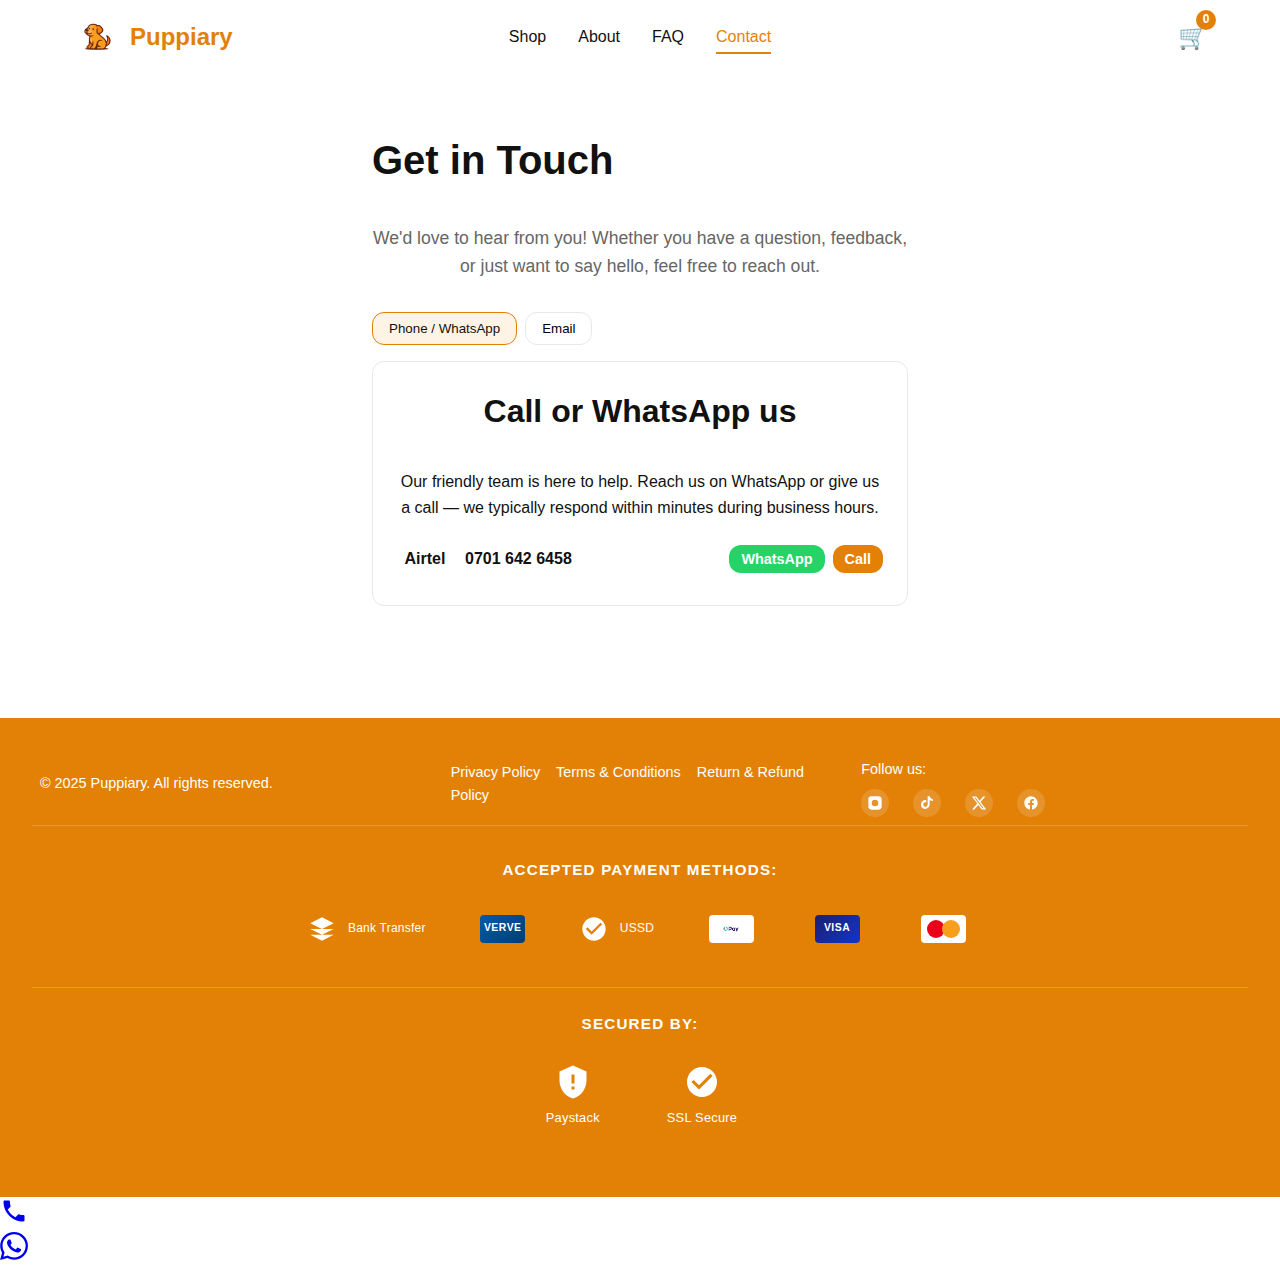
<file: contact.html>
<!DOCTYPE html>
<html lang="en">
<head>
    <!-- Google Tag Manager -->
    <script>(function(w,d,s,l,i){w[l]=w[l]||[];w[l].push({'gtm.start':
    new Date().getTime(),event:'gtm.js'});var f=d.getElementsByTagName(s)[0],
    j=d.createElement(s),dl=l!='dataLayer'?'&l='+l:'';j.async=true;j.src=
    'https://www.googletagmanager.com/gtm.js?id='+i+dl;f.parentNode.insertBefore(j,f);
    })(window,document,'script','dataLayer','GTM-TD5BTHNQ');</script>
    <!-- End Google Tag Manager -->
    <meta charset="UTF-8">
    <meta name="viewport" content="width=device-width, initial-scale=1.0">
    <meta name="description" content="Questions or feedback? Get in touch with the Puppiary team — we're here to help.">
    <title>Contact Us - Puppiary</title>
    <!-- Preconnect to critical origins -->
    <link rel="preconnect" href="https://fonts.cdnfonts.com" crossorigin>
    <link rel="dns-prefetch" href="https://fonts.cdnfonts.com">
    <link rel="dns-prefetch" href="https://www.googletagmanager.com">
    <link rel="dns-prefetch" href="https://www.google-analytics.com">
    <!-- Load fonts with link tag for better performance (replaces @import) - non-blocking -->
    <link rel="stylesheet" href="https://fonts.cdnfonts.com/css/futura-pt" media="print" onload="this.media='all'">
    <noscript><link rel="stylesheet" href="https://fonts.cdnfonts.com/css/futura-pt"></noscript>
    <!-- Preload critical resources -->
    <link rel="preload" href="/css/style.css" as="style">
    <link rel="icon" type="image/png" href="/favicon-96x96.png" sizes="96x96" />
    <link rel="icon" type="image/svg+xml" href="/favicon.svg" />
    <link rel="shortcut icon" href="/favicon.ico" />
    <link rel="apple-touch-icon" sizes="180x180" href="/apple-touch-icon.png" />
    <meta name="apple-mobile-web-app-title" content="Puppiary" />
    <link rel="manifest" href="/site.webmanifest" />
    <link rel="stylesheet" href="/css/style.css">
    <meta name="referrer" content="strict-origin-when-cross-origin">
    <link rel="canonical" href="https://www.puppiary.com/contact">
    <script src="/js/seo.js" defer></script>
</head>
<body>
    <!-- Google Tag Manager (noscript) -->
    <noscript><iframe src="https://www.googletagmanager.com/ns.html?id=GTM-TD5BTHNQ"
    height="0" width="0" style="display:none;visibility:hidden"></iframe></noscript>
    <!-- End Google Tag Manager (noscript) -->
    <header class="navbar">
        <div class="navbar-container">
            <a href="/" class="navbar-logo">
                <img src="/logo.webp" alt="" class="logo-image" width="50" height="50">
                Puppiary
            </a>
            <nav class="navbar-menu" aria-label="Primary">
                <a href="/products" class="nav-link">Shop</a>
                <a href="/about" class="nav-link">About</a>
                <a href="/faq" class="nav-link">FAQ</a>
                <a href="/contact" class="nav-link active" aria-current="page">Contact</a>
            </nav>
            <button class="mobile-menu-button" aria-label="Open menu" aria-controls="mobile-drawer" aria-expanded="false">
                <svg viewBox="0 0 24 24" width="24" height="24" aria-hidden="true" focusable="false">
                    <path fill="currentColor" d="M3 6h18v2H3V6zm0 5h18v2H3v-2zm0 5h18v2H3v-2z"/>
                </svg>
            </button>
            <a href="/cart" class="cart-icon">
                <span class="cart-icon-text">🛒</span>
                <span class="cart-counter" aria-label="Items in cart">0</span>
            </a>
        </div>
    </header>

    <div class="drawer-overlay" data-overlay hidden></div>
    <aside id="mobile-drawer" class="mobile-drawer" aria-hidden="true" aria-label="Mobile navigation">
        <button class="drawer-close" aria-label="Close menu">
            <svg viewBox="0 0 24 24" width="24" height="24" aria-hidden="true" focusable="false">
                <path fill="currentColor" d="M18.3 5.71 12 12l6.3 6.29-1.41 1.41L10.59 13.4 4.29 19.7 2.88 18.3 9.17 12 2.88 5.71 4.29 4.3l6.3 6.3 6.29-6.3z"/>
            </svg>
        </button>
        <nav class="mobile-drawer-nav" aria-label="Mobile Primary">
            <a href="/products" class="drawer-link">Shop</a>
            <a href="/about" class="drawer-link">About</a>
            <a href="/faq" class="drawer-link">FAQ</a>
            <a href="/contact" class="drawer-link">Contact</a>
        </nav>
    </aside>
    <main>
        <section class="contact-section">
            <h1>Get in Touch</h1>
            <p class="contact-intro">We'd love to hear from you! Whether you have a question, feedback, or just want to say hello, feel free to reach out.</p>

            <div class="tabs" id="contact-tabs">
                <div class="tab-list" role="tablist" aria-label="Contact options">
                    <button class="tab-button active" role="tab" aria-selected="true" aria-controls="tab-phone" id="tab-btn-phone">Phone / WhatsApp</button>
                    <button class="tab-button" role="tab" aria-selected="false" aria-controls="tab-email" id="tab-btn-email">Email</button>
                </div>

                <div class="tab-panels">
                    <div class="tab-panel" id="tab-phone" role="tabpanel" aria-labelledby="tab-btn-phone">
                        <div class="contact-card">
                            <h2>Call or WhatsApp us</h2>
                            <p>Our friendly team is here to help. Reach us on WhatsApp or give us a call — we typically respond within minutes during business hours.</p>
                            <ul class="phone-list">
                                <li>
                                    <span class="carrier">Airtel</span>
                                    <span class="phone-num">0701 642 6458</span>
                                    <div class="call-actions">
                                        <a href="https://wa.me/2347016426458" class="btn btn-small btn-wa" target="_blank" rel="noopener">WhatsApp</a>
                                        <a href="tel:+2347016426458" class="btn btn-small btn-call">Call</a>
                                    </div>
                                </li>
                            </ul>
                        </div>
                    </div>

                    <div class="tab-panel" id="tab-email" role="tabpanel" aria-labelledby="tab-btn-email" hidden>
                        <div class="contact-card">
                            <h2>Send us a message</h2>
                            <p>Reach out to us via email and we'll get right back to you.</p>
                            <div class="direct-email">
                                <a href="mailto:hello@puppiary.com" class="email-link">hello@puppiary.com</a>
                            </div>
                            <div class="divider"><span>or</span></div>

                            <form id="contact-form" class="contact-form">
                                <div class="form-group">
                                    <label for="contact-name">Name *</label>
                                    <input type="text" id="contact-name" name="name" required>
                                </div>

                                <div class="form-group">
                                    <label for="contact-email">Email *</label>
                                    <input type="email" id="contact-email" name="email" required>
                                </div>

                                <div class="form-group">
                                    <label for="contact-subject">Subject *</label>
                                    <input type="text" id="contact-subject" name="subject" required>
                                </div>

                                <div class="form-group">
                                    <label for="contact-message">Message *</label>
                                    <textarea id="contact-message" name="message" rows="5" required></textarea>
                                </div>

                                <button type="submit" class="btn btn-primary">Send Message</button>
                            </form>

                            <div id="contact-success" class="success-message" style="display: none;">
                                <p>Thank you for reaching out! We've received your message and will get back to you soon.</p>
                            </div>
                        </div>
                    </div>
                </div>
            </div>
        </section>
    </main>

    <footer class="footer">
        <div class="footer-content">
            <div class="footer-section">
                <p>&copy; 2025 Puppiary. All rights reserved.</p>
            </div>
            <nav class="footer-section" aria-label="Footer">
                <a href="/privacy">Privacy Policy</a>
                <a href="/terms">Terms & Conditions</a>
                <a href="/refund">Return & Refund Policy</a>
            </nav>
            <div class="footer-section">
                <p>Follow us:</p>
                <div class="social-links">
                    <a href="https://www.instagram.com/puppiaryhq" target="_blank" rel="noopener noreferrer" class="social-link" aria-label="Instagram" title="Instagram: @puppiaryhq.ng">
                        <svg viewBox="0 0 24 24" aria-hidden="true"><path d="M7 2h10a5 5 0 015 5v10a5 5 0 01-5 5H7a5 5 0 01-5-5V7a5 5 0 015-5zm5 5a5 5 0 100 10 5 5 0 000-10zm6-1a1 1 0 110 2 1 1 0 010-2z" fill="currentColor"/></svg>
                    </a>
                    <a href="https://www.tiktok.com/@puppiaryhq" target="_blank" rel="noopener noreferrer" class="social-link" aria-label="TikTok" title="TikTok: @puppiaryhq">
                        <svg viewBox="0 0 24 24" aria-hidden="true">
                            <path fill="currentColor" d="M13 2h3.2c.3 1.2 1 2.4 2 3.2A6.9 6.9 0 0021 6.5V9c-1.8 0-3.5-.5-5-1.4v6.2A6.8 6.8 0 019.2 21 6.7 6.7 0 013 14.3 6.7 6.7 0 019.7 7.6c.4 0 .9 0 1.3.1V11a3.8 3.8 0 00-1.3-.2A3.3 3.3 0 006.4 14.2a3.3 3.3 0 003.3 3.3c1.8 0 3.3-1.5 3.3-3.3V2z"/>
                        </svg>
                    </a>
                    <a href="https://twitter.com/puppiaryhq" target="_blank" rel="noopener noreferrer" class="social-link" aria-label="Twitter" title="Twitter: @puppiaryhq">
                        <svg viewBox="0 0 24 24" aria-hidden="true">
                            <path fill="currentColor" d="M18.244 2.25h3.308l-7.227 8.26 8.502 11.24H16.17l-5.214-6.817L4.99 21.75H1.68l7.73-8.835L1.254 2.25H8.08l4.713 6.231zm-1.161 17.52h1.833L7.084 4.126H5.117z"/>
                        </svg>
                    </a>
                    <a href="https://l.instagram.com/?u=https%3A%2F%2Fwww.facebook.com%2Fshare%2F1MnzQWo5Xd%2F%3Futm_source%3Dig%26utm_medium%3Dsocial%26utm_content%3Dlink_in_bio&e=AT0IVKuzQghtUD9YjeDUvhEA38yQEGqQfku_VQAv2hsqJvHFd6xjei5ZJ8yEi3OCA9pm8L09XoyK_k00jP9ytEOzoBndcX2o_5Jl9woQxQ" target="_blank" rel="noopener noreferrer" class="social-link" aria-label="Facebook" title="Facebook: @puppiaryhq">
                        <svg viewBox="0 0 24 24" aria-hidden="true"><path d="M22 12c0-5.522-4.477-10-10-10S2 6.478 2 12c0 4.991 3.657 9.128 8.438 9.878v-6.988H7.898v-2.89h2.54V9.797c0-2.507 1.492-3.89 3.777-3.89 1.094 0 2.238.195 2.238.195v2.46h-1.261c-1.243 0-1.631.771-1.631 1.562v1.875h2.773l-.443 2.89h-2.33V21.88C18.343 21.128 22 16.991 22 12z" fill="currentColor"/></svg>
                    </a>
                </div>
            </div>
        </div>
        <div class="footer-payment-section">
            <div class="footer-payment-container">
                <p class="footer-payment-label">Accepted Payment Methods:</p>
                <div class="footer-payment-grid">
                    <div class="footer-payment-item footer-payment-left" title="Bank Transfer">
                        <svg viewBox="0 0 24 24" width="32" height="32" aria-hidden="true">
                            <path fill="currentColor" d="M12 2L2 7l10 5 10-5-10-5zM2 17l10 5 10-5M2 12l10 5 10-5"/>
                        </svg>
                        <span>Bank Transfer</span>
                    </div>
                    <div class="footer-payment-item" title="Verve">
                        <div class="footer-payment-icon verve">VERVE</div>
                    </div>
                    <div class="footer-payment-item footer-payment-left" title="USSD">
                        <svg viewBox="0 0 24 24" width="32" height="32" aria-hidden="true">
                            <path fill="currentColor" d="M12 2C6.48 2 2 6.48 2 12s4.48 10 10 10 10-4.48 10-10S17.52 2 12 2zm-2 15l-5-5 1.41-1.41L10 14.17l7.59-7.59L19 8l-9 9z"/>
                        </svg>
                        <span>USSD</span>
                    </div>
                    <div class="footer-payment-item" title="OPay">
                        <img src="/opay.png" alt="OPay" class="footer-payment-logo opay-logo-footer">
                    </div>
                    <div class="footer-payment-item" title="Visa">
                        <div class="footer-payment-icon visa">VISA</div>
                    </div>
                    <div class="footer-payment-item" title="Mastercard">
                        <div class="footer-payment-icon mastercard">
                            <div class="footer-mc-circle footer-mc-red"></div>
                            <div class="footer-mc-circle footer-mc-orange"></div>
                        </div>
                    </div>
                </div>
            </div>
        </div>
        <div class="footer-secured-section">
            <div class="footer-secured-container">
                <p class="footer-secured-label">Secured by:</p>
                <div class="footer-secured-badges">
                    <div class="footer-secured-item">
                        <svg viewBox="0 0 24 24" width="32" height="32" aria-hidden="true">
                            <path fill="currentColor" d="M12 1L3 5v6c0 5.55 3.84 10.74 9 12 5.16-1.26 9-6.45 9-12V5l-9-4zm-1 6h2v6h-2V7zm0 8h2v2h-2v-2z"/>
                        </svg>
                        <span>Paystack</span>
                    </div>
                    <div class="footer-secured-item">
                        <svg viewBox="0 0 24 24" width="32" height="32" aria-hidden="true">
                            <path fill="currentColor" d="M12 2C6.48 2 2 6.48 2 12s4.48 10 10 10 10-4.48 10-10S17.52 2 12 2zm-2 15l-5-5 1.41-1.41L10 14.17l7.59-7.59L19 8l-9 9z"/>
                        </svg>
                        <span>SSL Secure</span>
                    </div>
                </div>
            </div>
        </div>
    </footer>

    <script src="/js/main.js"></script>
    <script src="/js/analytics.js"></script>
    <script>
        document.addEventListener('DOMContentLoaded', function() {
            // Tabs logic
            const tabButtons = document.querySelectorAll('.tab-button');
            const tabPanels = document.querySelectorAll('.tab-panel');
            tabButtons.forEach(btn => {
                btn.addEventListener('click', () => {
                    const target = btn.getAttribute('aria-controls');
                    tabButtons.forEach(b => { b.classList.remove('active'); b.setAttribute('aria-selected', 'false'); });
                    tabPanels.forEach(p => p.hidden = true);
                    btn.classList.add('active');
                    btn.setAttribute('aria-selected', 'true');
                    document.getElementById(target).hidden = false;
                });
            });

            const form = document.getElementById('contact-form');
            const successMsg = document.getElementById('contact-success');

            form.addEventListener('submit', function(e) {
                e.preventDefault();
                
                const name = document.getElementById('contact-name').value;
                const email = document.getElementById('contact-email').value;
                const subject = document.getElementById('contact-subject').value;
                const message = document.getElementById('contact-message').value;

                // Basic validation
                if (!name || !email || !subject || !message) {
                    alert('Please fill out all required fields.');
                    return;
                }

                // Store in memory (not sent anywhere)
                const submission = { name, email, subject, message, timestamp: new Date() };
                console.log('Contact form submission:', submission);

                // Show success message
                form.style.display = 'none';
                successMsg.style.display = 'block';
            });
        });
    </script>

    <!-- Floating Call Button -->
    <a href="tel:+2347016426458" class="call-float" aria-label="Call us" title="Call us">
        <svg viewBox="0 0 24 24" width="28" height="28" aria-hidden="true">
            <path fill="currentColor" d="M6.62 10.79c1.44 2.83 3.76 5.14 6.59 6.59l2.2-2.2c.27-.27.67-.36 1.02-.24 1.12.37 2.33.57 3.57.57.55 0 1 .45 1 1V20c0 .55-.45 1-1 1-9.39 0-17-7.61-17-17 0-.55.45-1 1-1h3.5c.55 0 1 .45 1 1 0 1.25.2 2.45.57 3.57.11.35.03.74-.25 1.02l-2.2 2.2z"/>
        </svg>
    </a>

    <!-- Floating WhatsApp Button -->
    <a href="https://wa.me/2347016426458" target="_blank" rel="noopener noreferrer" class="whatsapp-float" aria-label="Chat with us on WhatsApp" title="Chat with us on WhatsApp">
        <svg viewBox="0 0 24 24" width="28" height="28" aria-hidden="true">
            <path fill="currentColor" d="M17.472 14.382c-.297-.149-1.758-.867-2.03-.967-.273-.099-.471-.148-.67.15-.197.297-.767.966-.94 1.164-.173.199-.347.223-.644.075-.297-.15-1.255-.463-2.39-1.475-.883-.788-1.48-1.761-1.653-2.059-.173-.297-.018-.458.13-.606.134-.133.298-.347.446-.52.149-.174.198-.298.298-.497.099-.198.05-.371-.025-.52-.075-.149-.669-1.612-.916-2.207-.242-.579-.487-.5-.669-.51-.173-.008-.371-.01-.57-.01-.198 0-.52.074-.792.372-.272.297-1.04 1.016-1.04 2.479 0 1.462 1.065 2.875 1.213 3.074.149.198 2.096 3.2 5.077 4.487.709.306 1.262.489 1.694.625.712.227 1.36.195 1.871.118.571-.085 1.758-.719 2.006-1.413.248-.694.248-1.289.173-1.413-.074-.124-.272-.198-.57-.347m-5.421 7.403h-.004a9.87 9.87 0 01-5.031-1.378l-.361-.214-3.741.982.998-3.648-.235-.374a9.86 9.86 0 01-1.51-5.26c.001-5.45 4.436-9.884 9.888-9.884 2.64 0 5.122 1.03 6.988 2.898a9.825 9.825 0 012.893 6.994c-.003 5.45-4.437 9.884-9.885 9.884m8.413-18.297A11.815 11.815 0 0012.05 0C5.495 0 .16 5.335.157 11.892c0 2.096.547 4.142 1.588 5.945L.057 24l6.305-1.654a11.882 11.882 0 005.683 1.448h.005c6.554 0 11.89-5.335 11.893-11.893a11.821 11.821 0 00-3.48-8.413Z"/>
        </svg>
    </a>
</body>
</html>
</file>
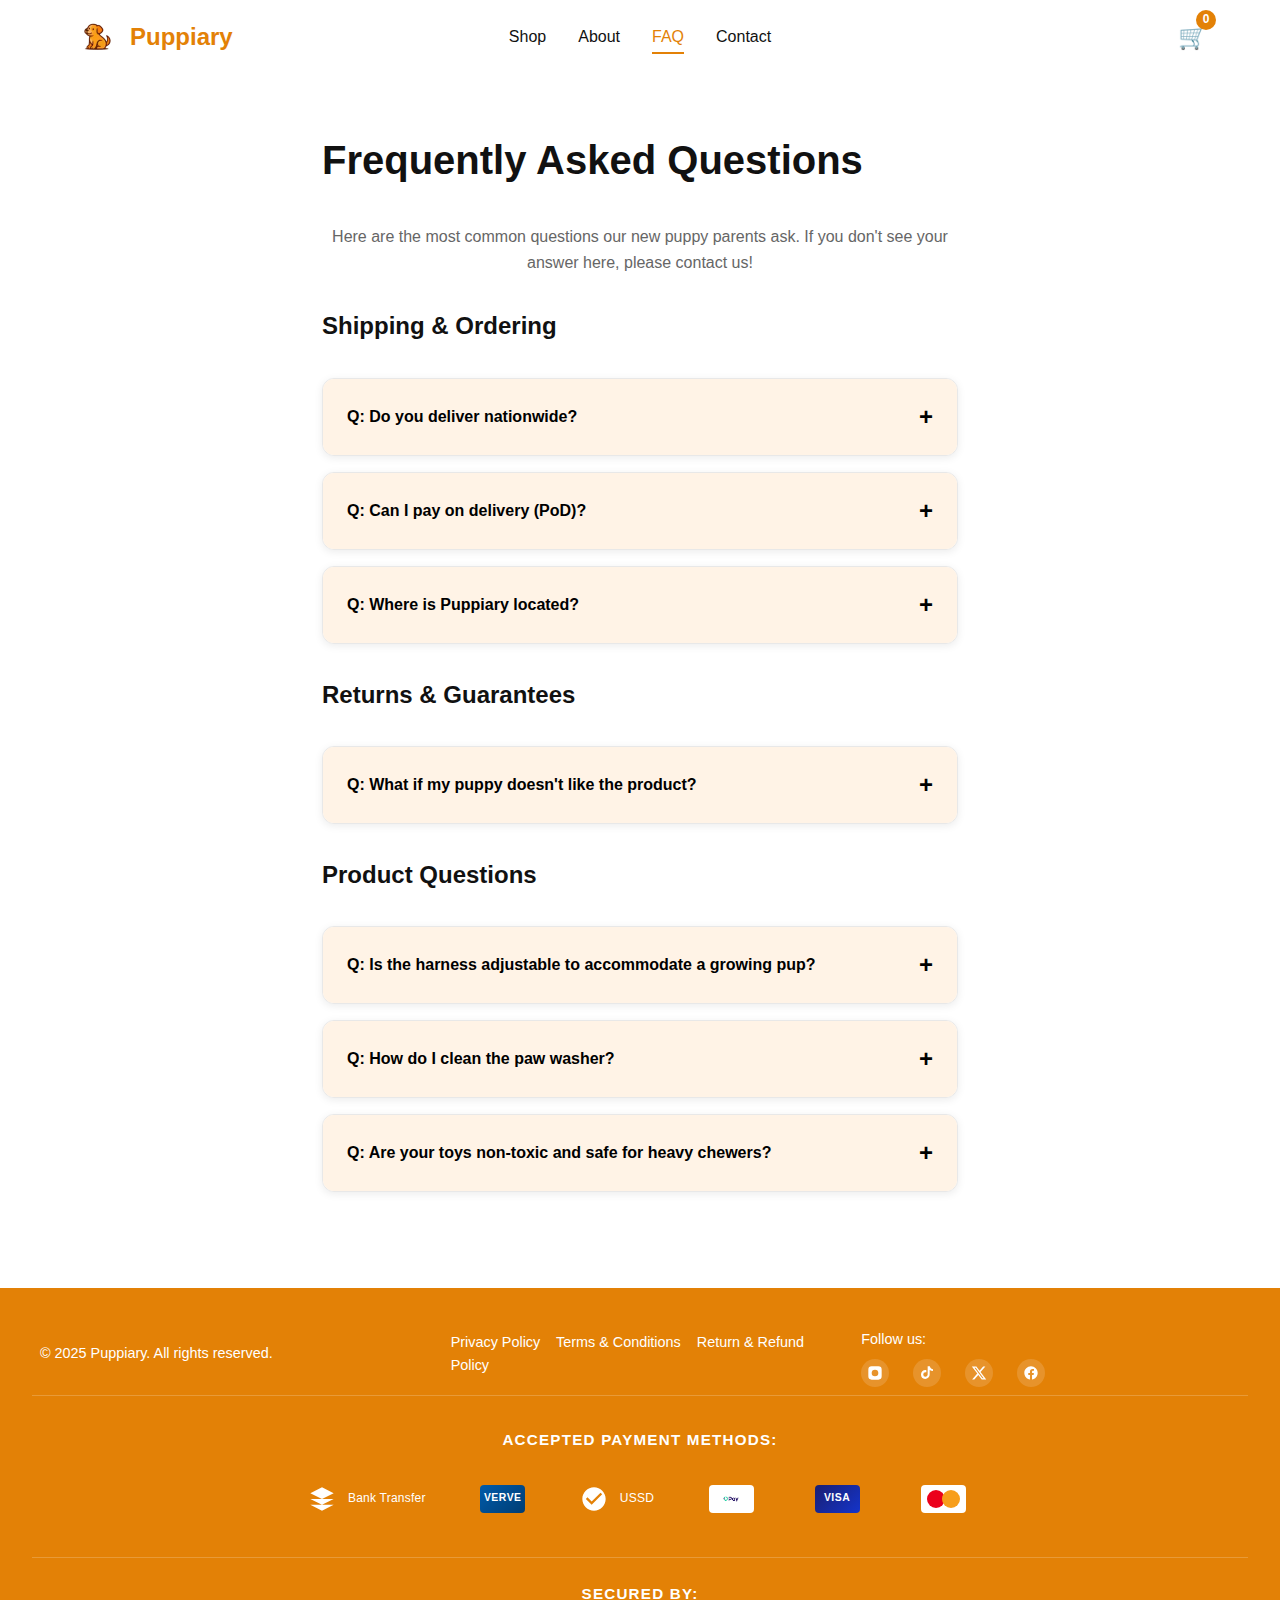
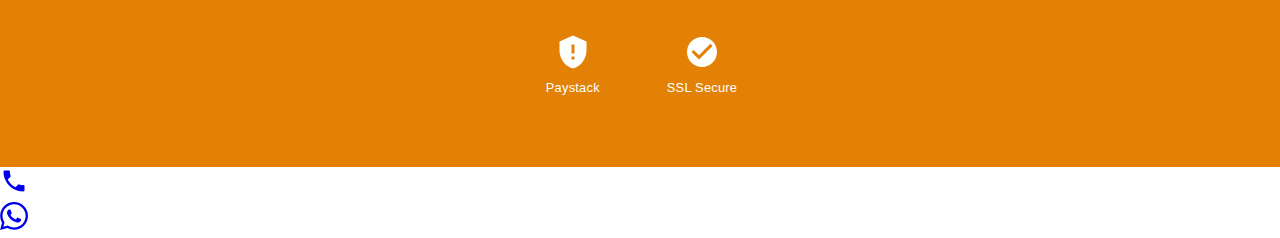
<file: faq.html>
<!DOCTYPE html>
<html lang="en">
<head>
    <!-- Google Tag Manager -->
    <script>(function(w,d,s,l,i){w[l]=w[l]||[];w[l].push({'gtm.start':
    new Date().getTime(),event:'gtm.js'});var f=d.getElementsByTagName(s)[0],
    j=d.createElement(s),dl=l!='dataLayer'?'&l='+l:'';j.async=true;j.src=
    'https://www.googletagmanager.com/gtm.js?id='+i+dl;f.parentNode.insertBefore(j,f);
    })(window,document,'script','dataLayer','GTM-TD5BTHNQ');</script>
    <!-- End Google Tag Manager -->
    <meta charset="UTF-8">
    <meta name="viewport" content="width=device-width, initial-scale=1.0">
    <meta name="description" content="Find answers to common questions about Puppiary shipping, ordering, returns, guarantees, and product safety for your puppy.">
    <title>FAQ - Puppiary</title>
    <!-- Preconnect to critical origins -->
    <link rel="preconnect" href="https://fonts.cdnfonts.com" crossorigin>
    <link rel="dns-prefetch" href="https://fonts.cdnfonts.com">
    <link rel="dns-prefetch" href="https://www.googletagmanager.com">
    <link rel="dns-prefetch" href="https://www.google-analytics.com">
    <!-- Load fonts with link tag for better performance (replaces @import) - non-blocking -->
    <link rel="stylesheet" href="https://fonts.cdnfonts.com/css/futura-pt" media="print" onload="this.media='all'">
    <noscript><link rel="stylesheet" href="https://fonts.cdnfonts.com/css/futura-pt"></noscript>
    <!-- Preload critical resources -->
    <link rel="preload" href="/css/style.css" as="style">
    <link rel="icon" type="image/png" href="/favicon/favicon-96x96.png" sizes="96x96" />
    <link rel="icon" type="image/svg+xml" href="/favicon/favicon.svg" />
    <link rel="shortcut icon" href="/favicon/favicon.ico" />
    <link rel="apple-touch-icon" sizes="180x180" href="/favicon/apple-touch-icon.png" />
    <meta name="apple-mobile-web-app-title" content="Puppiary" />
    <link rel="manifest" href="/favicon/site.webmanifest" />
    <link rel="stylesheet" href="/css/style.css">
    <meta http-equiv="Content-Security-Policy" content="default-src 'self'; img-src 'self' data:; script-src 'self' https://js.paystack.co https://cdn.jsdelivr.net https://www.googletagmanager.com 'unsafe-inline'; style-src 'self' 'unsafe-inline' https://fonts.cdnfonts.com https://paystack.com; font-src 'self' https://fonts.cdnfonts.com data:; connect-src 'self' https://www.google-analytics.com https://google-analytics.com https://region1.google-analytics.com https://region2.google-analytics.com https://region3.google-analytics.com https://region4.google-analytics.com https://region5.google-analytics.com; frame-src https://js.paystack.co https://checkout.paystack.com https://www.googletagmanager.com; upgrade-insecure-requests">
    <meta name="referrer" content="strict-origin-when-cross-origin">
    <script src="/js/seo.js" defer></script>
</head>
<body>
    <!-- Google Tag Manager (noscript) -->
    <noscript><iframe src="https://www.googletagmanager.com/ns.html?id=GTM-TD5BTHNQ"
    height="0" width="0" style="display:none;visibility:hidden"></iframe></noscript>
    <!-- End Google Tag Manager (noscript) -->
    <header class="navbar">
        <div class="navbar-container">
            <a href="/" class="navbar-logo">
                <img src="/logo.webp" alt="" class="logo-image" width="50" height="50">
                Puppiary
            </a>
            <nav class="navbar-menu" aria-label="Primary">
                <a href="/products" class="nav-link">Shop</a>
                <a href="/about" class="nav-link">About</a>
                <a href="/faq" class="nav-link active" aria-current="page">FAQ</a>
                <a href="/contact" class="nav-link">Contact</a>
            </nav>
            <button class="mobile-menu-button" aria-label="Open menu" aria-controls="mobile-drawer" aria-expanded="false">
                <svg viewBox="0 0 24 24" width="24" height="24" aria-hidden="true" focusable="false">
                    <path fill="currentColor" d="M3 6h18v2H3V6zm0 5h18v2H3v-2zm0 5h18v2H3v-2z"/>
                </svg>
            </button>
            <a href="/cart" class="cart-icon">
                <span class="cart-icon-text">🛒</span>
                <span class="cart-counter" aria-label="Items in cart">0</span>
            </a>
        </div>
    </header>

    <div class="drawer-overlay" data-overlay hidden></div>
    <aside id="mobile-drawer" class="mobile-drawer" aria-hidden="true" aria-label="Mobile navigation">
        <div class="mobile-drawer-header">
            <span class="drawer-title">Menu</span>
            <button class="drawer-close" aria-label="Close menu">
                <svg viewBox="0 0 24 24" width="24" height="24" aria-hidden="true" focusable="false">
                    <path fill="currentColor" d="M18.3 5.71 12 12l6.3 6.29-1.41 1.41L10.59 13.4 4.29 19.7 2.88 18.3 9.17 12 2.88 5.71 4.29 4.3l6.3 6.3 6.29-6.3z"/>
                </svg>
            </button>
        </div>
        <nav class="mobile-drawer-nav" aria-label="Mobile Primary">
            <a href="/products" class="drawer-link">Shop</a>
            <a href="/about" class="drawer-link">About</a>
            <a href="/faq" class="drawer-link">FAQ</a>
            <a href="/contact" class="drawer-link">Contact</a>
        </nav>
    </aside>
    <main>
        <section class="faq-section">
            <h1>Frequently Asked Questions</h1>

            <p>Here are the most common questions our new puppy parents ask. If you don't see your answer here, please contact us!</p>

            <h2>Shipping & Ordering</h2>

            <div class="accordion">
                <div class="accordion-item">
                    <button class="accordion-header" aria-expanded="false">
                        <span>Q: Do you deliver nationwide?</span>
                        <span class="accordion-icon">+</span>
                    </button>
                    <div class="accordion-content">
                        <p>Yes! We proudly deliver our safe, quality supplies anywhere in Nigeria. Our standard delivery time is 1–3 working days, with expedited options available during checkout for urgent training or teething needs.</p>
                    </div>
                </div>

                <div class="accordion-item">
                    <button class="accordion-header" aria-expanded="false">
                        <span>Q: Can I pay on delivery (PoD)?</span>
                        <span class="accordion-icon">+</span>
                    </button>
                    <div class="accordion-content">
                        <p>For your convenience and trust, we offer Cash on Delivery (PoD) in many major metropolitan areas, including Lagos, Abuja, and Port Harcourt. If this option is available in your area, you will see it at checkout.</p>
                    </div>
                </div>

                <div class="accordion-item">
                    <button class="accordion-header" aria-expanded="false">
                        <span>Q: Where is Puppiary located?</span>
                        <span class="accordion-icon">+</span>
                    </button>
                    <div class="accordion-content">
                        <p>Puppiary is an online-based pet brand, allowing us to deliver quickly to pups across Nigeria. Our headquarters and primary distribution center are located in Lagos, ensuring efficient nationwide fulfillment.</p>
                    </div>
                </div>
            </div>

            <h2>Returns & Guarantees</h2>

            <div class="accordion">
                <div class="accordion-item">
                    <button class="accordion-header" aria-expanded="false">
                        <span>Q: What if my puppy doesn't like the product?</span>
                        <span class="accordion-icon">+</span>
                    </button>
                    <div class="accordion-content">
                        <p>We are so confident in the quality and safety of our gear, we offer a 100% Puppy-Approved Money-Back Guarantee. If you or your pup aren't completely satisfied with the fit or function within 7 days of delivery, we guarantee a full refund or a hassle-free exchange. We make the return process risk-free so you can shop with total confidence. Visit our <a href="/refund">Returns page</a> for simple instructions.</p>
                    </div>
                </div>
            </div>

            <h2>Product Questions</h2>

            <div class="accordion">
                <div class="accordion-item">
                    <button class="accordion-header" aria-expanded="false">
                        <span>Q: Is the harness adjustable to accommodate a growing pup?</span>
                        <span class="accordion-icon">+</span>
                    </button>
                    <div class="accordion-content">
                        <p>Absolutely. Our harnesses are specifically designed for the growing pup's journey. They are fully adjustable and feature multiple custom sizing points, ensuring a secure, comfortable fit from their first walk right up to their transition into adulthood.</p>
                    </div>
                </div>

                <div class="accordion-item">
                    <button class="accordion-header" aria-expanded="false">
                        <span>Q: How do I clean the paw washer?</span>
                        <span class="accordion-icon">+</span>
                    </button>
                    <div class="accordion-content">
                        <p>We designed our paw washer for maximum owner convenience! Simply disassemble the unit by removing the soft silicone bristles, rinse all parts with warm water, and let them air dry. It's designed to be quick and easy, making messy paws manageable.</p>
                    </div>
                </div>

                <div class="accordion-item">
                    <button class="accordion-header" aria-expanded="false">
                        <span>Q: Are your toys non-toxic and safe for heavy chewers?</span>
                        <span class="accordion-icon">+</span>
                    </button>
                    <div class="accordion-content">
                        <p>Yes—safety is our non-negotiable promise. All Puppiary toys are made from non-toxic, pet-safe materials (like food-grade silicone and natural rubber) and are rigorously tested for durability to ensure they withstand the demands of even the most destructive chewers.</p>
                    </div>
                </div>
            </div>
        </section>
    </main>

    <footer class="footer">
        <div class="footer-content">
            <div class="footer-section">
                <p>&copy; 2025 Puppiary. All rights reserved.</p>
            </div>
            <nav class="footer-section" aria-label="Footer">
                <a href="/privacy">Privacy Policy</a>
                <a href="/terms">Terms & Conditions</a>
                <a href="/refund">Return & Refund Policy</a>
            </nav>
            <div class="footer-section">
                <p>Follow us:</p>
                <div class="social-links">
                    <a href="https://www.instagram.com/puppiaryhq" target="_blank" rel="noopener noreferrer" class="social-link" aria-label="Instagram" title="Instagram: @puppiaryhq.ng">
                        <svg viewBox="0 0 24 24" aria-hidden="true"><path d="M7 2h10a5 5 0 015 5v10a5 5 0 01-5 5H7a5 5 0 01-5-5V7a5 5 0 015-5zm5 5a5 5 0 100 10 5 5 0 000-10zm6-1a1 1 0 110 2 1 1 0 010-2z" fill="currentColor"/></svg>
                    </a>
                    <a href="https://www.tiktok.com/@puppiaryhqhq" target="_blank" rel="noopener noreferrer" class="social-link" aria-label="TikTok" title="TikTok: @puppiaryhq">
                        <svg viewBox="0 0 24 24" aria-hidden="true">
                            <path fill="currentColor" d="M13 2h3.2c.3 1.2 1 2.4 2 3.2A6.9 6.9 0 0021 6.5V9c-1.8 0-3.5-.5-5-1.4v6.2A6.8 6.8 0 019.2 21 6.7 6.7 0 013 14.3 6.7 6.7 0 019.7 7.6c.4 0 .9 0 1.3.1V11a3.8 3.8 0 00-1.3-.2A3.3 3.3 0 006.4 14.2a3.3 3.3 0 003.3 3.3c1.8 0 3.3-1.5 3.3-3.3V2z"/>
                        </svg>
                    </a>
                    <a href="https://twitter.com/puppiaryhq" target="_blank" rel="noopener noreferrer" class="social-link" aria-label="Twitter" title="Twitter: @puppiaryhq">
                        <svg viewBox="0 0 24 24" aria-hidden="true">
                            <path fill="currentColor" d="M18.244 2.25h3.308l-7.227 8.26 8.502 11.24H16.17l-5.214-6.817L4.99 21.75H1.68l7.73-8.835L1.254 2.25H8.08l4.713 6.231zm-1.161 17.52h1.833L7.084 4.126H5.117z"/>
                        </svg>
                    </a>
                    <a href="https://www.facebook.com/puppiaryhq" target="_blank" rel="noopener noreferrer" class="social-link" aria-label="Facebook" title="Facebook: @puppiaryhq">
                        <svg viewBox="0 0 24 24" aria-hidden="true"><path d="M22 12c0-5.522-4.477-10-10-10S2 6.478 2 12c0 4.991 3.657 9.128 8.438 9.878v-6.988H7.898v-2.89h2.54V9.797c0-2.507 1.492-3.89 3.777-3.89 1.094 0 2.238.195 2.238.195v2.46h-1.261c-1.243 0-1.631.771-1.631 1.562v1.875h2.773l-.443 2.89h-2.33V21.88C18.343 21.128 22 16.991 22 12z" fill="currentColor"/></svg>
                    </a>
                </div>
            </div>
        </div>
        <div class="footer-payment-section">
            <div class="footer-payment-container">
                <p class="footer-payment-label">Accepted Payment Methods:</p>
                <div class="footer-payment-grid">
                    <div class="footer-payment-item footer-payment-left" title="Bank Transfer">
                        <svg viewBox="0 0 24 24" width="32" height="32" aria-hidden="true">
                            <path fill="currentColor" d="M12 2L2 7l10 5 10-5-10-5zM2 17l10 5 10-5M2 12l10 5 10-5"/>
                        </svg>
                        <span>Bank Transfer</span>
                    </div>
                    <div class="footer-payment-item" title="Verve">
                        <div class="footer-payment-icon verve">VERVE</div>
                    </div>
                    <div class="footer-payment-item footer-payment-left" title="USSD">
                        <svg viewBox="0 0 24 24" width="32" height="32" aria-hidden="true">
                            <path fill="currentColor" d="M12 2C6.48 2 2 6.48 2 12s4.48 10 10 10 10-4.48 10-10S17.52 2 12 2zm-2 15l-5-5 1.41-1.41L10 14.17l7.59-7.59L19 8l-9 9z"/>
                        </svg>
                        <span>USSD</span>
                    </div>
                    <div class="footer-payment-item" title="OPay">
                        <img src="/opay.png" alt="OPay" class="footer-payment-logo opay-logo-footer">
                    </div>
                    <div class="footer-payment-item" title="Visa">
                        <div class="footer-payment-icon visa">VISA</div>
                    </div>
                    <div class="footer-payment-item" title="Mastercard">
                        <div class="footer-payment-icon mastercard">
                            <div class="footer-mc-circle footer-mc-red"></div>
                            <div class="footer-mc-circle footer-mc-orange"></div>
                        </div>
                    </div>
                </div>
            </div>
        </div>
        <div class="footer-secured-section">
            <div class="footer-secured-container">
                <p class="footer-secured-label">Secured by:</p>
                <div class="footer-secured-badges">
                    <div class="footer-secured-item">
                        <svg viewBox="0 0 24 24" width="32" height="32" aria-hidden="true">
                            <path fill="currentColor" d="M12 1L3 5v6c0 5.55 3.84 10.74 9 12 5.16-1.26 9-6.45 9-12V5l-9-4zm-1 6h2v6h-2V7zm0 8h2v2h-2v-2z"/>
                        </svg>
                        <span>Paystack</span>
                    </div>
                    <div class="footer-secured-item">
                        <svg viewBox="0 0 24 24" width="32" height="32" aria-hidden="true">
                            <path fill="currentColor" d="M12 2C6.48 2 2 6.48 2 12s4.48 10 10 10 10-4.48 10-10S17.52 2 12 2zm-2 15l-5-5 1.41-1.41L10 14.17l7.59-7.59L19 8l-9 9z"/>
                        </svg>
                        <span>SSL Secure</span>
                    </div>
                </div>
            </div>
        </div>
    </footer>

    <script src="/js/main.js"></script>
    <script>
        document.addEventListener('DOMContentLoaded', function() {
            const accordionHeaders = document.querySelectorAll('.accordion-header');

            accordionHeaders.forEach(header => {
                header.addEventListener('click', function() {
                    const isOpen = this.getAttribute('aria-expanded') === 'true';
                    
                    // Close all other items
                    accordionHeaders.forEach(h => {
                        h.setAttribute('aria-expanded', 'false');
                        h.parentElement.classList.remove('open');
                    });

                    // Toggle current item
                    if (!isOpen) {
                        this.setAttribute('aria-expanded', 'true');
                        this.parentElement.classList.add('open');
                    }
                });
            });

            // JSON-LD FAQ structured data
            if (window.SEO && typeof window.SEO.jsonLdFAQ === 'function') {
                window.SEO.jsonLdFAQ([
                    {
                        question: 'Do you deliver nationwide?',
                        answer: 'Yes! We proudly deliver our safe, quality supplies anywhere in Nigeria. Our standard delivery time is 1–3 working days, with expedited options available during checkout for urgent training or teething needs.'
                    },
                    {
                        question: 'Can I pay on delivery (PoD)?',
                        answer: 'For your convenience and trust, we offer Cash on Delivery (PoD) in many major metropolitan areas, including Lagos, Abuja, and Port Harcourt. If this option is available in your area, you will see it at checkout.'
                    },
                    {
                        question: 'Where is Puppiary located?',
                        answer: 'Puppiary is an online-based pet brand, allowing us to deliver quickly to pups across Nigeria. Our headquarters and primary distribution center are located in Lagos, ensuring efficient nationwide fulfillment.'
                    },
                    {
                        question: 'What if my puppy doesn\'t like the product?',
                        answer: 'We are so confident in the quality and safety of our gear, we offer a 100% Puppy-Approved Money-Back Guarantee. If you or your pup aren\'t completely satisfied with the fit or function within 7 days of delivery, we guarantee a full refund or a hassle-free exchange. We make the return process risk-free so you can shop with total confidence.'
                    },
                    {
                        question: 'Is the harness adjustable to accommodate a growing pup?',
                        answer: 'Absolutely. Our harnesses are specifically designed for the growing pup\'s journey. They are fully adjustable and feature multiple custom sizing points, ensuring a secure, comfortable fit from their first walk right up to their transition into adulthood.'
                    },
                    {
                        question: 'How do I clean the paw washer?',
                        answer: 'We designed our paw washer for maximum owner convenience! Simply disassemble the unit by removing the soft silicone bristles, rinse all parts with warm water, and let them air dry. It\'s designed to be quick and easy, making messy paws manageable.'
                    },
                    {
                        question: 'Are your toys non-toxic and safe for heavy chewers?',
                        answer: 'Yes—safety is our non-negotiable promise. All Puppiary toys are made from non-toxic, pet-safe materials (like food-grade silicone and natural rubber) and are rigorously tested for durability to ensure they withstand the demands of even the most destructive chewers.'
                    }
                ]);
            }
        });
    </script>

    <!-- Floating Call Button -->
    <a href="tel:+2347016426458" class="call-float" aria-label="Call us" title="Call us">
        <svg viewBox="0 0 24 24" width="28" height="28" aria-hidden="true">
            <path fill="currentColor" d="M6.62 10.79c1.44 2.83 3.76 5.14 6.59 6.59l2.2-2.2c.27-.27.67-.36 1.02-.24 1.12.37 2.33.57 3.57.57.55 0 1 .45 1 1V20c0 .55-.45 1-1 1-9.39 0-17-7.61-17-17 0-.55.45-1 1-1h3.5c.55 0 1 .45 1 1 0 1.25.2 2.45.57 3.57.11.35.03.74-.25 1.02l-2.2 2.2z"/>
        </svg>
    </a>

    <!-- Floating WhatsApp Button -->
    <a href="https://wa.me/2347016426458" target="_blank" rel="noopener noreferrer" class="whatsapp-float" aria-label="Chat with us on WhatsApp" title="Chat with us on WhatsApp">
        <svg viewBox="0 0 24 24" width="28" height="28" aria-hidden="true">
            <path fill="currentColor" d="M17.472 14.382c-.297-.149-1.758-.867-2.03-.967-.273-.099-.471-.148-.67.15-.197.297-.767.966-.94 1.164-.173.199-.347.223-.644.075-.297-.15-1.255-.463-2.39-1.475-.883-.788-1.48-1.761-1.653-2.059-.173-.297-.018-.458.13-.606.134-.133.298-.347.446-.52.149-.174.198-.298.298-.497.099-.198.05-.371-.025-.52-.075-.149-.669-1.612-.916-2.207-.242-.579-.487-.5-.669-.51-.173-.008-.371-.01-.57-.01-.198 0-.52.074-.792.372-.272.297-1.04 1.016-1.04 2.479 0 1.462 1.065 2.875 1.213 3.074.149.198 2.096 3.2 5.077 4.487.709.306 1.262.489 1.694.625.712.227 1.36.195 1.871.118.571-.085 1.758-.719 2.006-1.413.248-.694.248-1.289.173-1.413-.074-.124-.272-.198-.57-.347m-5.421 7.403h-.004a9.87 9.87 0 01-5.031-1.378l-.361-.214-3.741.982.998-3.648-.235-.374a9.86 9.86 0 01-1.51-5.26c.001-5.45 4.436-9.884 9.888-9.884 2.64 0 5.122 1.03 6.988 2.898a9.825 9.825 0 012.893 6.994c-.003 5.45-4.437 9.884-9.885 9.884m8.413-18.297A11.815 11.815 0 0012.05 0C5.495 0 .16 5.335.157 11.892c0 2.096.547 4.142 1.588 5.945L.057 24l6.305-1.654a11.882 11.882 0 005.683 1.448h.005c6.554 0 11.89-5.335 11.893-11.893a11.821 11.821 0 00-3.48-8.413Z"/>
        </svg>
    </a>
</body>
</html>
</file>
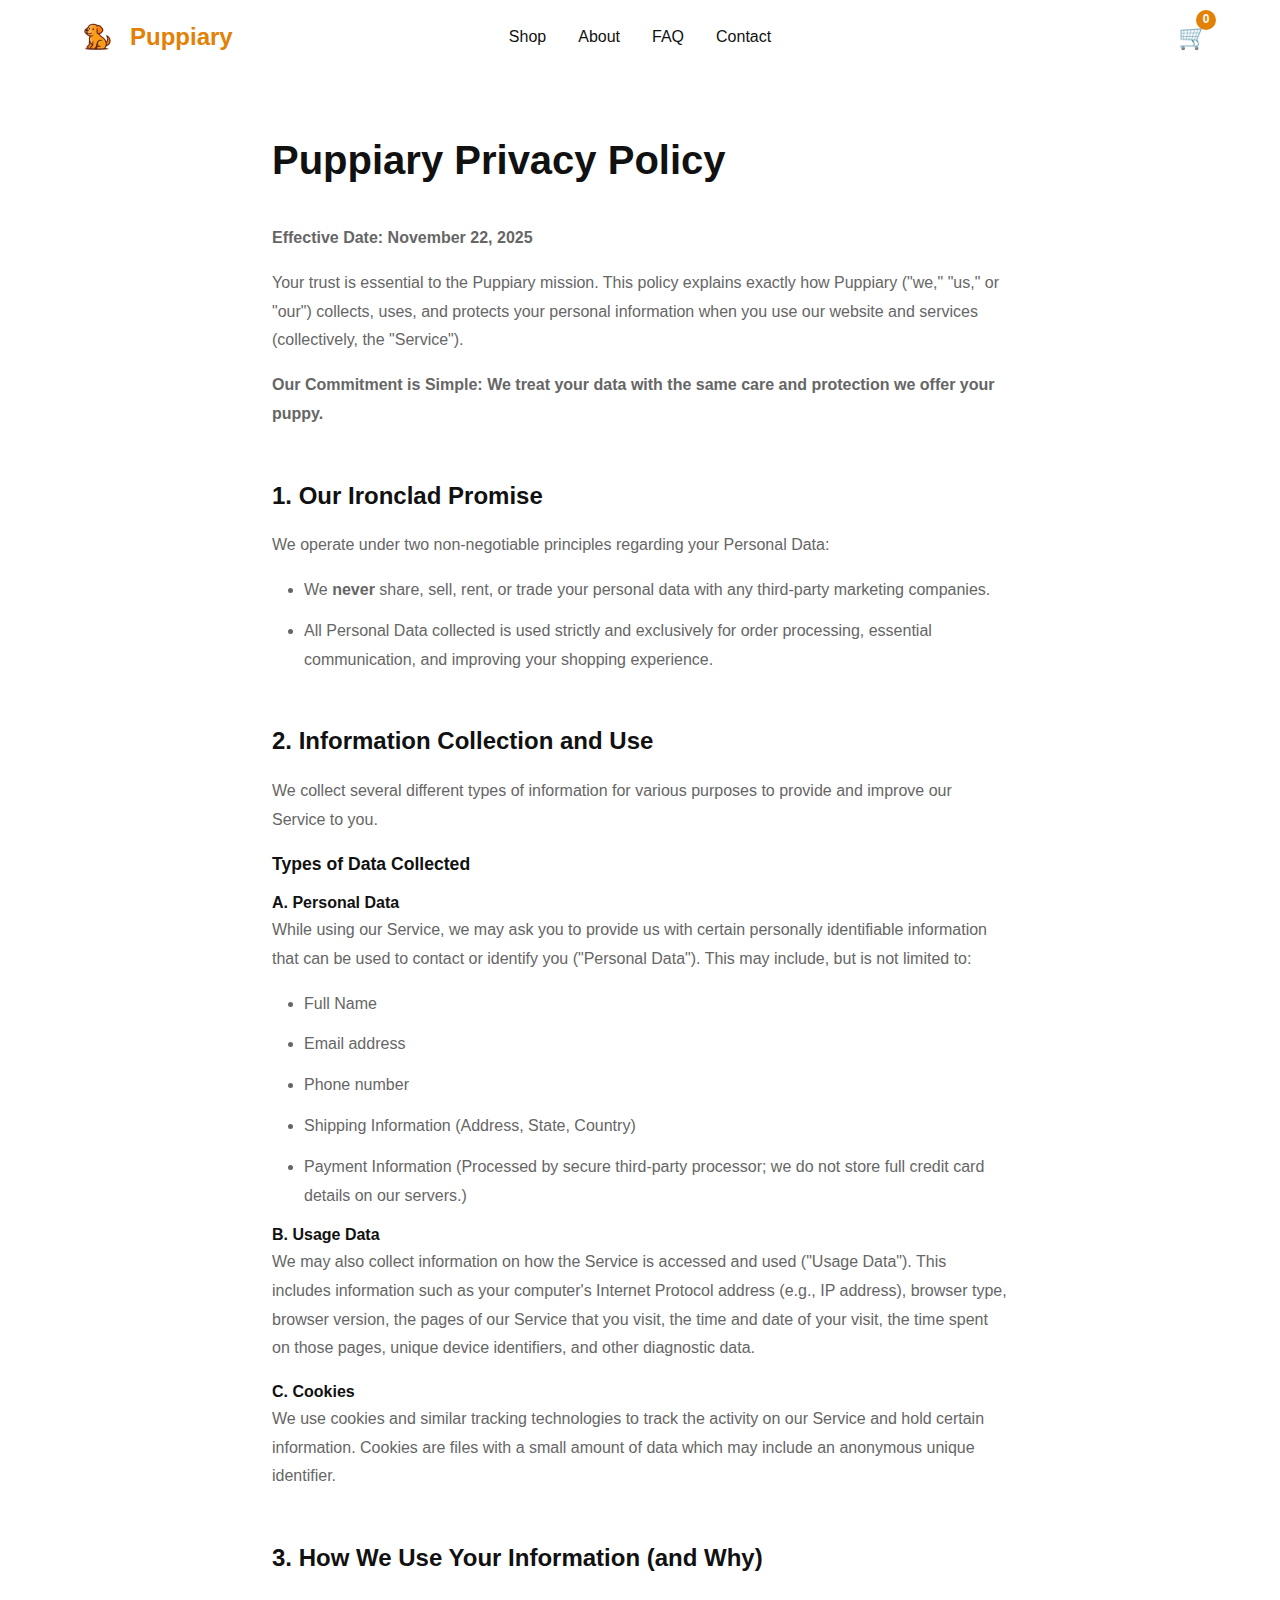
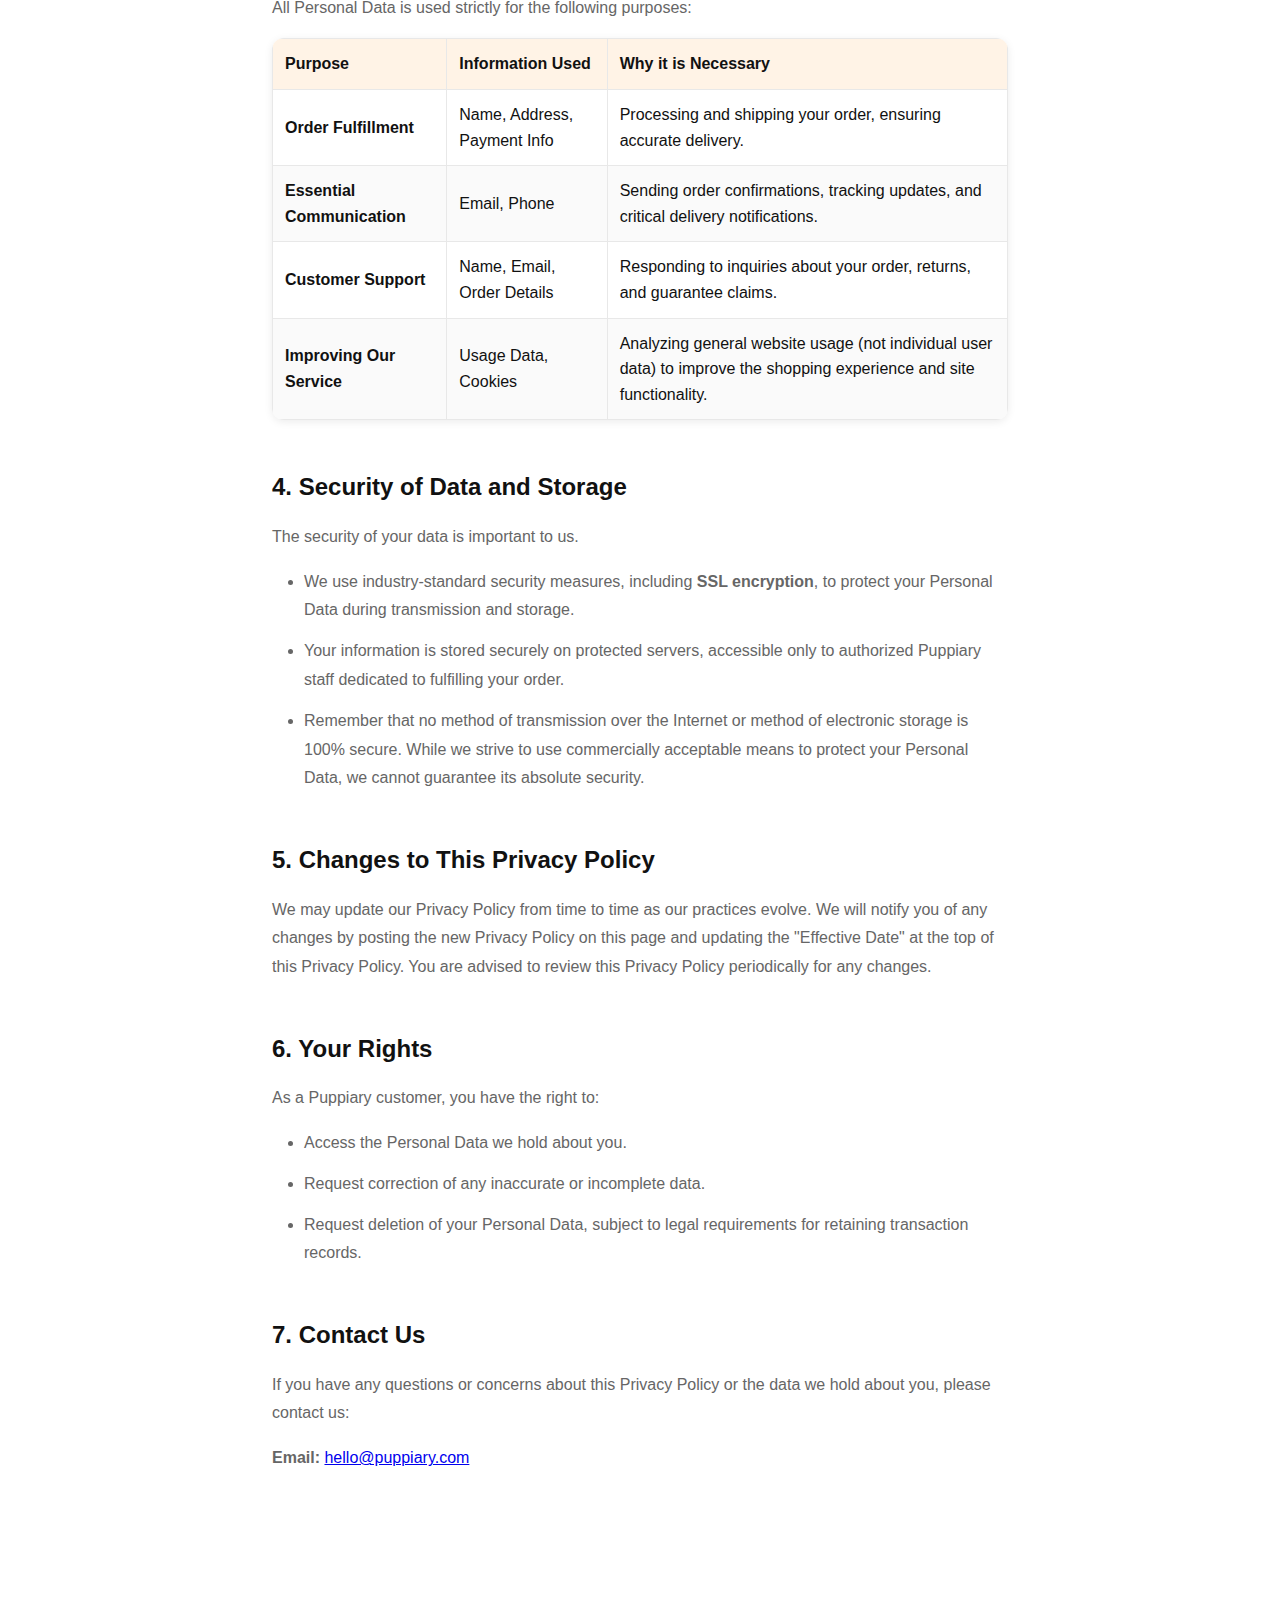
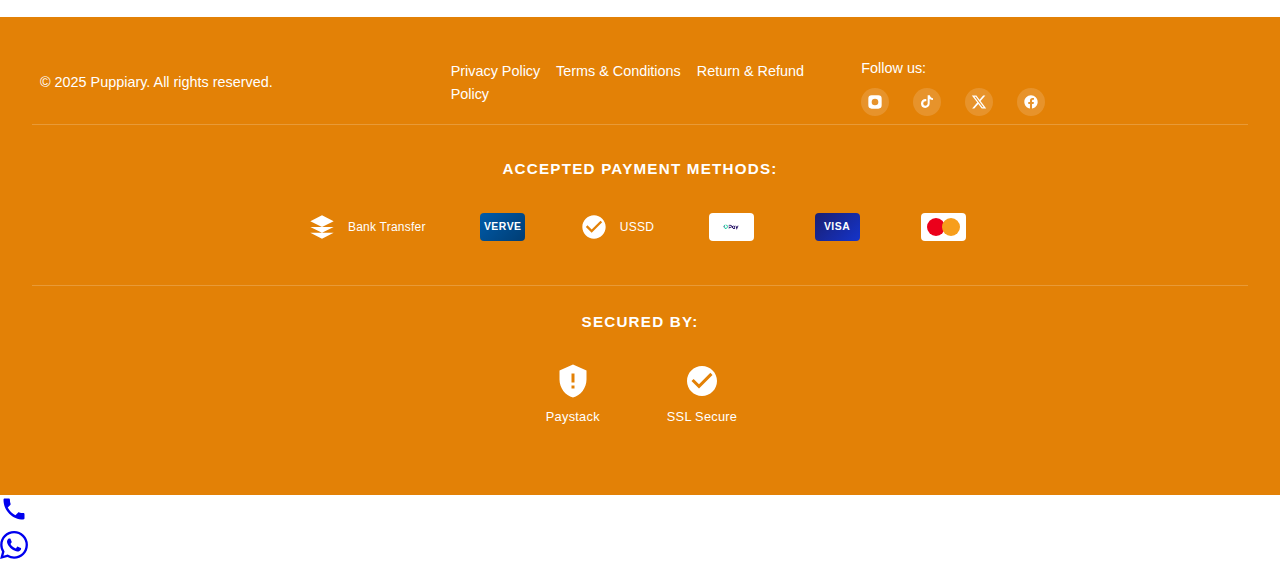
<file: privacy.html>
<!DOCTYPE html>
<html lang="en">
<head>
    <!-- Google Tag Manager -->
    <script>(function(w,d,s,l,i){w[l]=w[l]||[];w[l].push({'gtm.start':
    new Date().getTime(),event:'gtm.js'});var f=d.getElementsByTagName(s)[0],
    j=d.createElement(s),dl=l!='dataLayer'?'&l='+l:'';j.async=true;j.src=
    'https://www.googletagmanager.com/gtm.js?id='+i+dl;f.parentNode.insertBefore(j,f);
    })(window,document,'script','dataLayer','GTM-TD5BTHNQ');</script>
    <!-- End Google Tag Manager -->
    <meta charset="UTF-8">
    <meta name="viewport" content="width=device-width, initial-scale=1.0">
    <meta name="description" content="Read how Puppiary collects, uses and protects your personal information. Your trust is essential to our mission.">
    <title>Privacy Policy - Puppiary</title>
    <!-- Preconnect to critical origins -->
    <link rel="preconnect" href="https://fonts.cdnfonts.com" crossorigin>
    <link rel="dns-prefetch" href="https://fonts.cdnfonts.com">
    <link rel="dns-prefetch" href="https://www.googletagmanager.com">
    <link rel="dns-prefetch" href="https://www.google-analytics.com">
    <!-- Load fonts with link tag for better performance (replaces @import) - non-blocking -->
    <link rel="stylesheet" href="https://fonts.cdnfonts.com/css/futura-pt" media="print" onload="this.media='all'">
    <noscript><link rel="stylesheet" href="https://fonts.cdnfonts.com/css/futura-pt"></noscript>
    <!-- Preload critical resources -->
    <link rel="preload" href="/css/style.css" as="style">
    <link rel="icon" type="image/png" href="/favicon-96x96.png" sizes="96x96" />
    <link rel="icon" type="image/svg+xml" href="/favicon.svg" />
    <link rel="shortcut icon" href="/favicon.ico" />
    <link rel="apple-touch-icon" sizes="180x180" href="/apple-touch-icon.png" />
    <meta name="apple-mobile-web-app-title" content="Puppiary" />
    <link rel="manifest" href="/site.webmanifest" />
    <link rel="stylesheet" href="/css/style.css">
    <meta name="referrer" content="strict-origin-when-cross-origin">
    <link rel="canonical" href="https://www.puppiary.com/privacy">
    <script src="/js/seo.js" defer></script>
</head>
<body>
    <!-- Google Tag Manager (noscript) -->
    <noscript><iframe src="https://www.googletagmanager.com/ns.html?id=GTM-TD5BTHNQ"
    height="0" width="0" style="display:none;visibility:hidden"></iframe></noscript>
    <!-- End Google Tag Manager (noscript) -->
    <header class="navbar">
        <div class="navbar-container">
            <a href="/" class="navbar-logo">
                <img src="/logo.webp" alt="" class="logo-image" width="50" height="50">
                Puppiary
            </a>
            <nav class="navbar-menu" aria-label="Primary">
                <a href="/products" class="nav-link">Shop</a>
                <a href="/about" class="nav-link">About</a>
                <a href="/faq" class="nav-link">FAQ</a>
                <a href="/contact" class="nav-link">Contact</a>
            </nav>
            <button class="mobile-menu-button" aria-label="Open menu" aria-controls="mobile-drawer" aria-expanded="false">
                <svg viewBox="0 0 24 24" width="24" height="24" aria-hidden="true" focusable="false">
                    <path fill="currentColor" d="M3 6h18v2H3V6zm0 5h18v2H3v-2zm0 5h18v2H3v-2z"/>
                </svg>
            </button>
            <a href="/cart" class="cart-icon">
                <span class="cart-icon-text">🛒</span>
                <span class="cart-counter" aria-label="Items in cart">0</span>
            </a>
        </div>
    </header>

    <div class="drawer-overlay" data-overlay hidden></div>
    <aside id="mobile-drawer" class="mobile-drawer" aria-hidden="true" aria-label="Mobile navigation">
        <button class="drawer-close" aria-label="Close menu">
            <svg viewBox="0 0 24 24" width="24" height="24" aria-hidden="true" focusable="false">
                <path fill="currentColor" d="M18.3 5.71 12 12l6.3 6.29-1.41 1.41L10.59 13.4 4.29 19.7 2.88 18.3 9.17 12 2.88 5.71 4.29 4.3l6.3 6.3 6.29-6.3z"/>
            </svg>
        </button>
        <nav class="mobile-drawer-nav" aria-label="Mobile Primary">
            <a href="/products" class="drawer-link">Shop</a>
            <a href="/about" class="drawer-link">About</a>
            <a href="/faq" class="drawer-link">FAQ</a>
            <a href="/contact" class="drawer-link">Contact</a>
        </nav>
    </aside>
    <main>
        <section class="policy-section">
            <h1>Puppiary Privacy Policy</h1>
            
            <p><strong>Effective Date: November 22, 2025</strong></p>
            
            <article>
                <p>Your trust is essential to the Puppiary mission. This policy explains exactly how Puppiary ("we," "us," or "our") collects, uses, and protects your personal information when you use our website and services (collectively, the "Service").</p>
                <p><strong>Our Commitment is Simple: We treat your data with the same care and protection we offer your puppy.</strong></p>
            </article>

            <article>
                <h2>1. Our Ironclad Promise</h2>
                <p>We operate under two non-negotiable principles regarding your Personal Data:</p>
                <ul>
                    <li>We <strong>never</strong> share, sell, rent, or trade your personal data with any third-party marketing companies.</li>
                    <li>All Personal Data collected is used strictly and exclusively for order processing, essential communication, and improving your shopping experience.</li>
                </ul>
            </article>

            <article>
                <h2>2. Information Collection and Use</h2>
                <p>We collect several different types of information for various purposes to provide and improve our Service to you.</p>
                
                <h3>Types of Data Collected</h3>
                
                <h4>A. Personal Data</h4>
                <p>While using our Service, we may ask you to provide us with certain personally identifiable information that can be used to contact or identify you ("Personal Data"). This may include, but is not limited to:</p>
                <ul>
                    <li>Full Name</li>
                            <li>Email address</li>
                            <li>Phone number</li>
                    <li>Shipping Information (Address, State, Country)</li>
                    <li>Payment Information (Processed by secure third-party processor; we do not store full credit card details on our servers.)</li>
                        </ul>
                
                <h4>B. Usage Data</h4>
                <p>We may also collect information on how the Service is accessed and used ("Usage Data"). This includes information such as your computer's Internet Protocol address (e.g., IP address), browser type, browser version, the pages of our Service that you visit, the time and date of your visit, the time spent on those pages, unique device identifiers, and other diagnostic data.</p>
                
                <h4>C. Cookies</h4>
                <p>We use cookies and similar tracking technologies to track the activity on our Service and hold certain information. Cookies are files with a small amount of data which may include an anonymous unique identifier.</p>
            </article>

            <article>
                <h2>3. How We Use Your Information (and Why)</h2>
                <p>All Personal Data is used strictly for the following purposes:</p>
                <table>
                    <thead>
                        <tr>
                            <th>Purpose</th>
                            <th>Information Used</th>
                            <th>Why it is Necessary</th>
                        </tr>
                    </thead>
                    <tbody>
                        <tr>
                            <td><strong>Order Fulfillment</strong></td>
                            <td>Name, Address, Payment Info</td>
                            <td>Processing and shipping your order, ensuring accurate delivery.</td>
                        </tr>
                        <tr>
                            <td><strong>Essential Communication</strong></td>
                            <td>Email, Phone</td>
                            <td>Sending order confirmations, tracking updates, and critical delivery notifications.</td>
                        </tr>
                        <tr>
                            <td><strong>Customer Support</strong></td>
                            <td>Name, Email, Order Details</td>
                            <td>Responding to inquiries about your order, returns, and guarantee claims.</td>
                        </tr>
                        <tr>
                            <td><strong>Improving Our Service</strong></td>
                            <td>Usage Data, Cookies</td>
                            <td>Analyzing general website usage (not individual user data) to improve the shopping experience and site functionality.</td>
                        </tr>
                    </tbody>
                </table>
            </article>

            <article>
                <h2>4. Security of Data and Storage</h2>
                <p>The security of your data is important to us.</p>
                <ul>
                    <li>We use industry-standard security measures, including <strong>SSL encryption</strong>, to protect your Personal Data during transmission and storage.</li>
                    <li>Your information is stored securely on protected servers, accessible only to authorized Puppiary staff dedicated to fulfilling your order.</li>
                    <li>Remember that no method of transmission over the Internet or method of electronic storage is 100% secure. While we strive to use commercially acceptable means to protect your Personal Data, we cannot guarantee its absolute security.</li>
                </ul>
            </article>

            <article>
                <h2>5. Changes to This Privacy Policy</h2>
                <p>We may update our Privacy Policy from time to time as our practices evolve. We will notify you of any changes by posting the new Privacy Policy on this page and updating the "Effective Date" at the top of this Privacy Policy. You are advised to review this Privacy Policy periodically for any changes.</p>
            </article>

            <article>
                <h2>6. Your Rights</h2>
                <p>As a Puppiary customer, you have the right to:</p>
                <ul>
                    <li>Access the Personal Data we hold about you.</li>
                    <li>Request correction of any inaccurate or incomplete data.</li>
                    <li>Request deletion of your Personal Data, subject to legal requirements for retaining transaction records.</li>
                </ul>
            </article>

            <article>
                <h2>7. Contact Us</h2>
                <p>If you have any questions or concerns about this Privacy Policy or the data we hold about you, please contact us:</p>
                <p><strong>Email:</strong> <a href="mailto:hello@puppiary.com">hello@puppiary.com</a></p>
            </article>
        </section>
    </main>

    <footer class="footer">
        <div class="footer-content">
            <div class="footer-section">
                <p>&copy; 2025 Puppiary. All rights reserved.</p>
            </div>
            <nav class="footer-section" aria-label="Footer">
                <a href="/privacy">Privacy Policy</a>
                <a href="/terms">Terms & Conditions</a>
                <a href="/refund">Return & Refund Policy</a>
            </nav>
            <div class="footer-section">
                <p>Follow us:</p>
                <div class="social-links">
                    <a href="https://www.instagram.com/puppiaryhq" target="_blank" rel="noopener noreferrer" class="social-link" aria-label="Instagram" title="Instagram: @puppiaryhq.ng">
                        <svg viewBox="0 0 24 24" aria-hidden="true"><path d="M7 2h10a5 5 0 015 5v10a5 5 0 01-5 5H7a5 5 0 01-5-5V7a5 5 0 015-5zm5 5a5 5 0 100 10 5 5 0 000-10zm6-1a1 1 0 110 2 1 1 0 010-2z" fill="currentColor"/></svg>
                    </a>
                    <a href="https://www.tiktok.com/@puppiaryhq" target="_blank" rel="noopener noreferrer" class="social-link" aria-label="TikTok" title="TikTok: @puppiaryhq">
                        <svg viewBox="0 0 24 24" aria-hidden="true">
                            <path fill="currentColor" d="M13 2h3.2c.3 1.2 1 2.4 2 3.2A6.9 6.9 0 0021 6.5V9c-1.8 0-3.5-.5-5-1.4v6.2A6.8 6.8 0 019.2 21 6.7 6.7 0 013 14.3 6.7 6.7 0 019.7 7.6c.4 0 .9 0 1.3.1V11a3.8 3.8 0 00-1.3-.2A3.3 3.3 0 006.4 14.2a3.3 3.3 0 003.3 3.3c1.8 0 3.3-1.5 3.3-3.3V2z"/>
                        </svg>
                    </a>
                    <a href="https://twitter.com/puppiaryhq" target="_blank" rel="noopener noreferrer" class="social-link" aria-label="Twitter" title="Twitter: @puppiaryhq">
                        <svg viewBox="0 0 24 24" aria-hidden="true">
                            <path fill="currentColor" d="M18.244 2.25h3.308l-7.227 8.26 8.502 11.24H16.17l-5.214-6.817L4.99 21.75H1.68l7.73-8.835L1.254 2.25H8.08l4.713 6.231zm-1.161 17.52h1.833L7.084 4.126H5.117z"/>
                        </svg>
                    </a>
                    <a href="https://l.instagram.com/?u=https%3A%2F%2Fwww.facebook.com%2Fshare%2F1MnzQWo5Xd%2F%3Futm_source%3Dig%26utm_medium%3Dsocial%26utm_content%3Dlink_in_bio&e=AT0IVKuzQghtUD9YjeDUvhEA38yQEGqQfku_VQAv2hsqJvHFd6xjei5ZJ8yEi3OCA9pm8L09XoyK_k00jP9ytEOzoBndcX2o_5Jl9woQxQ" target="_blank" rel="noopener noreferrer" class="social-link" aria-label="Facebook" title="Facebook: @puppiaryhq">
                        <svg viewBox="0 0 24 24" aria-hidden="true"><path d="M22 12c0-5.522-4.477-10-10-10S2 6.478 2 12c0 4.991 3.657 9.128 8.438 9.878v-6.988H7.898v-2.89h2.54V9.797c0-2.507 1.492-3.89 3.777-3.89 1.094 0 2.238.195 2.238.195v2.46h-1.261c-1.243 0-1.631.771-1.631 1.562v1.875h2.773l-.443 2.89h-2.33V21.88C18.343 21.128 22 16.991 22 12z" fill="currentColor"/></svg>
                    </a>
                </div>
            </div>
        </div>
        <div class="footer-payment-section">
            <div class="footer-payment-container">
                <p class="footer-payment-label">Accepted Payment Methods:</p>
                <div class="footer-payment-grid">
                    <div class="footer-payment-item footer-payment-left" title="Bank Transfer">
                        <svg viewBox="0 0 24 24" width="32" height="32" aria-hidden="true">
                            <path fill="currentColor" d="M12 2L2 7l10 5 10-5-10-5zM2 17l10 5 10-5M2 12l10 5 10-5"/>
                        </svg>
                        <span>Bank Transfer</span>
                    </div>
                    <div class="footer-payment-item" title="Verve">
                        <div class="footer-payment-icon verve">VERVE</div>
                    </div>
                    <div class="footer-payment-item footer-payment-left" title="USSD">
                        <svg viewBox="0 0 24 24" width="32" height="32" aria-hidden="true">
                            <path fill="currentColor" d="M12 2C6.48 2 2 6.48 2 12s4.48 10 10 10 10-4.48 10-10S17.52 2 12 2zm-2 15l-5-5 1.41-1.41L10 14.17l7.59-7.59L19 8l-9 9z"/>
                        </svg>
                        <span>USSD</span>
                    </div>
                    <div class="footer-payment-item" title="OPay">
                        <img src="/opay.png" alt="OPay" class="footer-payment-logo opay-logo-footer">
                    </div>
                    <div class="footer-payment-item" title="Visa">
                        <div class="footer-payment-icon visa">VISA</div>
                    </div>
                    <div class="footer-payment-item" title="Mastercard">
                        <div class="footer-payment-icon mastercard">
                            <div class="footer-mc-circle footer-mc-red"></div>
                            <div class="footer-mc-circle footer-mc-orange"></div>
                        </div>
                    </div>
                </div>
            </div>
        </div>
        <div class="footer-secured-section">
            <div class="footer-secured-container">
                <p class="footer-secured-label">Secured by:</p>
                <div class="footer-secured-badges">
                    <div class="footer-secured-item">
                        <svg viewBox="0 0 24 24" width="32" height="32" aria-hidden="true">
                            <path fill="currentColor" d="M12 1L3 5v6c0 5.55 3.84 10.74 9 12 5.16-1.26 9-6.45 9-12V5l-9-4zm-1 6h2v6h-2V7zm0 8h2v2h-2v-2z"/>
                        </svg>
                        <span>Paystack</span>
                    </div>
                    <div class="footer-secured-item">
                        <svg viewBox="0 0 24 24" width="32" height="32" aria-hidden="true">
                            <path fill="currentColor" d="M12 2C6.48 2 2 6.48 2 12s4.48 10 10 10 10-4.48 10-10S17.52 2 12 2zm-2 15l-5-5 1.41-1.41L10 14.17l7.59-7.59L19 8l-9 9z"/>
                        </svg>
                        <span>SSL Secure</span>
                    </div>
                </div>
            </div>
        </div>
    </footer>

    <script src="/js/main.js"></script>
    <script src="/js/analytics.js"></script>

    <!-- Floating Call Button -->
    <a href="tel:+2347016426458" class="call-float" aria-label="Call us" title="Call us">
        <svg viewBox="0 0 24 24" width="28" height="28" aria-hidden="true">
            <path fill="currentColor" d="M6.62 10.79c1.44 2.83 3.76 5.14 6.59 6.59l2.2-2.2c.27-.27.67-.36 1.02-.24 1.12.37 2.33.57 3.57.57.55 0 1 .45 1 1V20c0 .55-.45 1-1 1-9.39 0-17-7.61-17-17 0-.55.45-1 1-1h3.5c.55 0 1 .45 1 1 0 1.25.2 2.45.57 3.57.11.35.03.74-.25 1.02l-2.2 2.2z"/>
        </svg>
    </a>

    <!-- Floating WhatsApp Button -->
    <a href="https://wa.me/2347016426458" target="_blank" rel="noopener noreferrer" class="whatsapp-float" aria-label="Chat with us on WhatsApp" title="Chat with us on WhatsApp">
        <svg viewBox="0 0 24 24" width="28" height="28" aria-hidden="true">
            <path fill="currentColor" d="M17.472 14.382c-.297-.149-1.758-.867-2.03-.967-.273-.099-.471-.148-.67.15-.197.297-.767.966-.94 1.164-.173.199-.347.223-.644.075-.297-.15-1.255-.463-2.39-1.475-.883-.788-1.48-1.761-1.653-2.059-.173-.297-.018-.458.13-.606.134-.133.298-.347.446-.52.149-.174.198-.298.298-.497.099-.198.05-.371-.025-.52-.075-.149-.669-1.612-.916-2.207-.242-.579-.487-.5-.669-.51-.173-.008-.371-.01-.57-.01-.198 0-.52.074-.792.372-.272.297-1.04 1.016-1.04 2.479 0 1.462 1.065 2.875 1.213 3.074.149.198 2.096 3.2 5.077 4.487.709.306 1.262.489 1.694.625.712.227 1.36.195 1.871.118.571-.085 1.758-.719 2.006-1.413.248-.694.248-1.289.173-1.413-.074-.124-.272-.198-.57-.347m-5.421 7.403h-.004a9.87 9.87 0 01-5.031-1.378l-.361-.214-3.741.982.998-3.648-.235-.374a9.86 9.86 0 01-1.51-5.26c.001-5.45 4.436-9.884 9.888-9.884 2.64 0 5.122 1.03 6.988 2.898a9.825 9.825 0 012.893 6.994c-.003 5.45-4.437 9.884-9.885 9.884m8.413-18.297A11.815 11.815 0 0012.05 0C5.495 0 .16 5.335.157 11.892c0 2.096.547 4.142 1.588 5.945L.057 24l6.305-1.654a11.882 11.882 0 005.683 1.448h.005c6.554 0 11.89-5.335 11.893-11.893a11.821 11.821 0 00-3.48-8.413Z"/>
        </svg>
    </a>
</body>
</html>
</file>
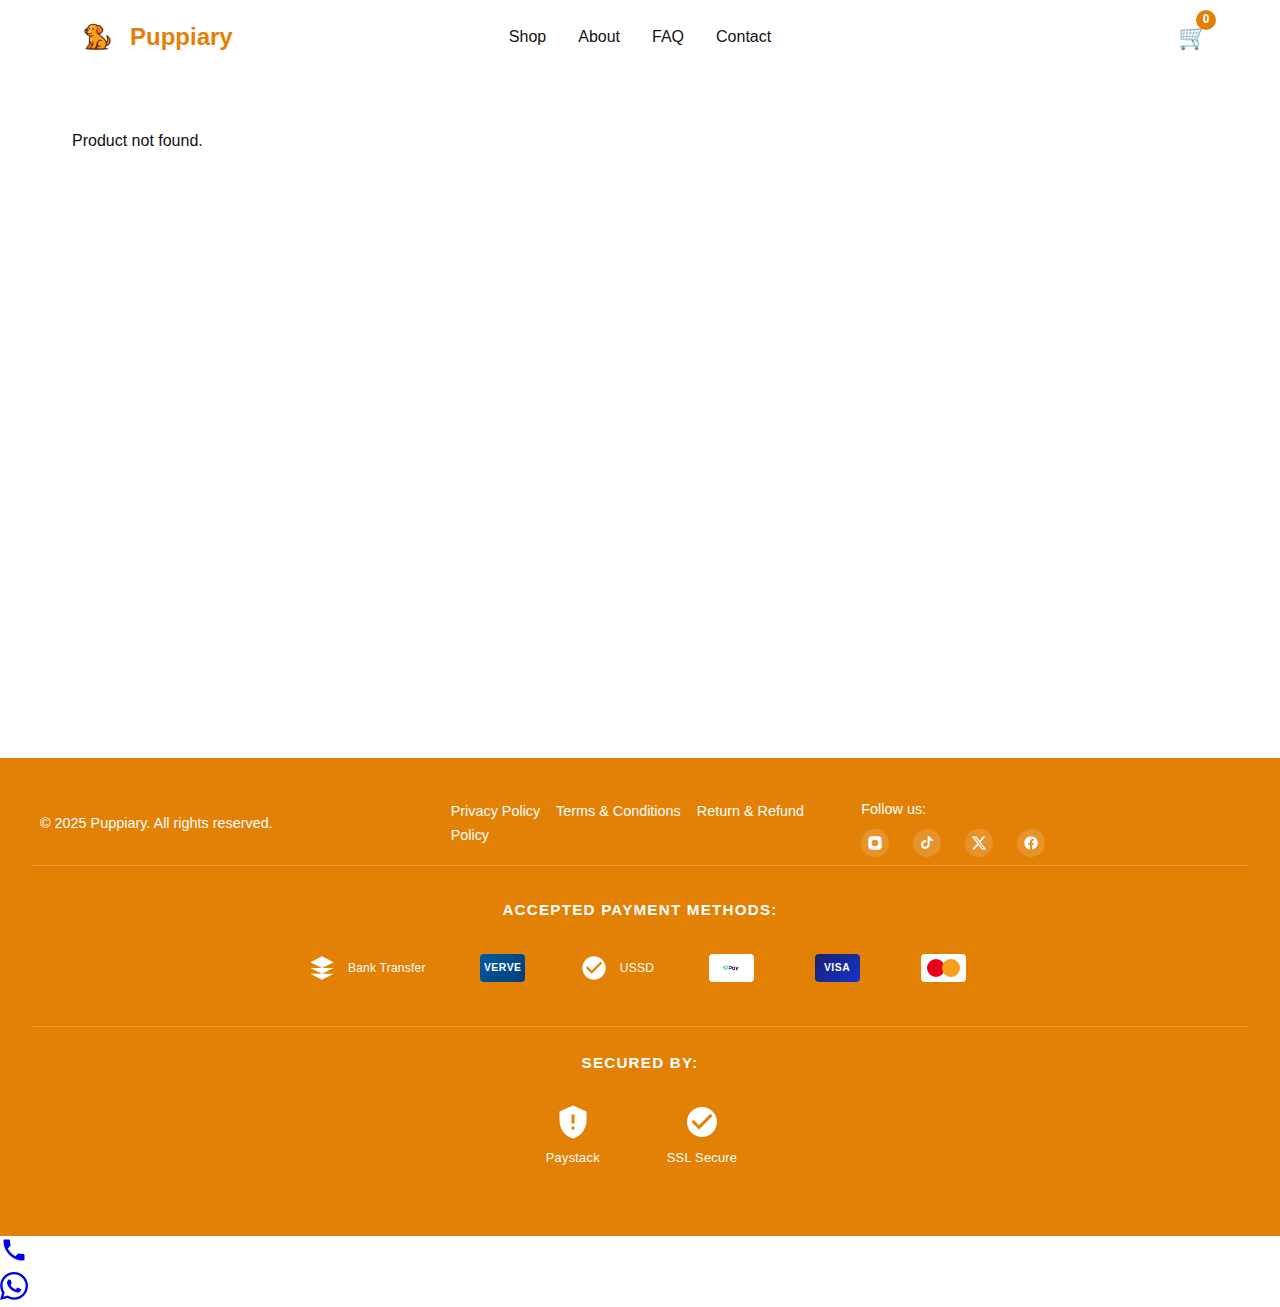
<file: product.html>
<!DOCTYPE html>
<html lang="en">
<head>
    <!-- Google Tag Manager -->
    <script>(function(w,d,s,l,i){w[l]=w[l]||[];w[l].push({'gtm.start':
    new Date().getTime(),event:'gtm.js'});var f=d.getElementsByTagName(s)[0],
    j=d.createElement(s),dl=l!='dataLayer'?'&l='+l:'';j.async=true;j.src=
    'https://www.googletagmanager.com/gtm.js?id='+i+dl;f.parentNode.insertBefore(j,f);
    })(window,document,'script','dataLayer','GTM-TD5BTHNQ');</script>
    <!-- End Google Tag Manager -->
    <meta charset="UTF-8">
    <meta name="viewport" content="width=device-width, initial-scale=1.0">
    <meta name="description" content="View product photos, specs, pricing and availability. Add to cart with one click.">
    <title>Product Details - Puppiary</title>
    <!-- Preconnect to critical origins -->
    <link rel="preconnect" href="https://fonts.cdnfonts.com" crossorigin>
    <link rel="dns-prefetch" href="https://fonts.cdnfonts.com">
    <link rel="dns-prefetch" href="https://www.googletagmanager.com">
    <link rel="dns-prefetch" href="https://www.google-analytics.com">
    <!-- Load fonts with link tag for better performance (replaces @import) - non-blocking -->
    <link rel="stylesheet" href="https://fonts.cdnfonts.com/css/futura-pt" media="print" onload="this.media='all'">
    <noscript><link rel="stylesheet" href="https://fonts.cdnfonts.com/css/futura-pt"></noscript>
    <!-- Preload critical resources -->
    <link rel="preload" href="/css/style.css" as="style">
    <link rel="icon" type="image/png" href="/favicon/favicon-96x96.png" sizes="96x96" />
    <link rel="icon" type="image/svg+xml" href="/favicon/favicon.svg" />
    <link rel="shortcut icon" href="/favicon/favicon.ico" />
    <link rel="apple-touch-icon" sizes="180x180" href="/favicon/apple-touch-icon.png" />
    <meta name="apple-mobile-web-app-title" content="Puppiary" />
    <link rel="manifest" href="/favicon/site.webmanifest" />
    <link rel="stylesheet" href="/css/style.css">
    <meta http-equiv="Content-Security-Policy" content="default-src 'self'; img-src 'self' data: https:; script-src 'self' 'unsafe-inline' 'unsafe-eval' https://www.googletagmanager.com https://tagassistant.google.com https://www.google-analytics.com https://ssl.google-analytics.com https://www.googletagservices.com https://connect.facebook.net https://cdn.jsdelivr.net https://js.paystack.co; style-src 'self' 'unsafe-inline' https://fonts.cdnfonts.com https://fonts.googleapis.com https://www.googletagmanager.com https://paystack.com; font-src 'self' https://fonts.cdnfonts.com https://fonts.gstatic.com data:; connect-src 'self' https://www.googletagmanager.com https://googletagmanager.com https://tagassistant.google.com https://www.google-analytics.com https://ssl.google-analytics.com https://region1.google-analytics.com https://region2.google-analytics.com https://region3.google-analytics.com https://region4.google-analytics.com https://region5.google-analytics.com https://stats.g.doubleclick.net https://connect.facebook.net https://www.facebook.com; frame-src https://www.googletagmanager.com https://tagassistant.google.com https://js.paystack.co https://checkout.paystack.com https://www.google-analytics.com; upgrade-insecure-requests;">
    <meta name="referrer" content="strict-origin-when-cross-origin">
    <script src="/js/seo.js" defer></script>
</head>
<body>
    <!-- Google Tag Manager (noscript) -->
    <noscript><iframe src="https://www.googletagmanager.com/ns.html?id=GTM-TD5BTHNQ"
    height="0" width="0" style="display:none;visibility:hidden"></iframe></noscript>
    <!-- End Google Tag Manager (noscript) -->
    <header class="navbar">
        <div class="navbar-container">
            <a href="/" class="navbar-logo">
                <img src="/logo.webp" alt="" class="logo-image" width="50" height="50">
                Puppiary
            </a>
            <nav class="navbar-menu" aria-label="Primary">
                <a href="/products" class="nav-link">Shop</a>
                <a href="/about" class="nav-link">About</a>
                <a href="/faq" class="nav-link">FAQ</a>
                <a href="/contact" class="nav-link">Contact</a>
            </nav>
            <button class="mobile-menu-button" aria-label="Open menu" aria-controls="mobile-drawer" aria-expanded="false">
                <svg viewBox="0 0 24 24" width="24" height="24" aria-hidden="true" focusable="false">
                    <path fill="currentColor" d="M3 6h18v2H3V6zm0 5h18v2H3v-2zm0 5h18v2H3v-2z"/>
                </svg>
            </button>
            <a href="/cart" class="cart-icon">
                <span class="cart-icon-text">🛒</span>
                <span class="cart-counter" aria-label="Items in cart">0</span>
            </a>
        </div>
    </header>

    <div class="drawer-overlay" data-overlay hidden></div>
    <aside id="mobile-drawer" class="mobile-drawer" aria-hidden="true" aria-label="Mobile navigation">
        <div class="mobile-drawer-header">
            <span class="drawer-title">Menu</span>
            <button class="drawer-close" aria-label="Close menu">
                <svg viewBox="0 0 24 24" width="24" height="24" aria-hidden="true" focusable="false">
                    <path fill="currentColor" d="M18.3 5.71 12 12l6.3 6.29-1.41 1.41L10.59 13.4 4.29 19.7 2.88 18.3 9.17 12 2.88 5.71 4.29 4.3l6.3 6.3 6.29-6.3z"/>
                </svg>
            </button>
        </div>
        <nav class="mobile-drawer-nav" aria-label="Mobile Primary">
            <a href="/products" class="drawer-link">Shop</a>
            <a href="/about" class="drawer-link">About</a>
            <a href="/faq" class="drawer-link">FAQ</a>
            <a href="/contact" class="drawer-link">Contact</a>
        </nav>
    </aside>
    <main>
        <section class="product-detail" id="product-detail">
            <!-- Dynamically populated -->
        </section>
    </main>

    <footer class="footer">
        <div class="footer-content">
            <div class="footer-section">
                <p>&copy; 2025 Puppiary. All rights reserved.</p>
            </div>
            <nav class="footer-section" aria-label="Footer">
                <a href="/privacy">Privacy Policy</a>
                <a href="/terms">Terms & Conditions</a>
                <a href="/refund">Return & Refund Policy</a>
            </nav>
            <div class="footer-section">
                <p>Follow us:</p>
                <div class="social-links">
                    <a href="https://www.instagram.com/puppiaryhq" target="_blank" rel="noopener noreferrer" class="social-link" aria-label="Instagram" title="Instagram: @puppiaryhq.ng">
                        <svg viewBox="0 0 24 24" aria-hidden="true"><path d="M7 2h10a5 5 0 015 5v10a5 5 0 01-5 5H7a5 5 0 01-5-5V7a5 5 0 015-5zm5 5a5 5 0 100 10 5 5 0 000-10zm6-1a1 1 0 110 2 1 1 0 010-2z" fill="currentColor"/></svg>
                    </a>
                    <a href="https://www.tiktok.com/@puppiaryhqhq" target="_blank" rel="noopener noreferrer" class="social-link" aria-label="TikTok" title="TikTok: @puppiaryhq">
                        <svg viewBox="0 0 24 24" aria-hidden="true">
                            <path fill="currentColor" d="M13 2h3.2c.3 1.2 1 2.4 2 3.2A6.9 6.9 0 0021 6.5V9c-1.8 0-3.5-.5-5-1.4v6.2A6.8 6.8 0 019.2 21 6.7 6.7 0 013 14.3 6.7 6.7 0 019.7 7.6c.4 0 .9 0 1.3.1V11a3.8 3.8 0 00-1.3-.2A3.3 3.3 0 006.4 14.2a3.3 3.3 0 003.3 3.3c1.8 0 3.3-1.5 3.3-3.3V2z"/>
                        </svg>
                    </a>
                    <a href="https://twitter.com/puppiaryhq" target="_blank" rel="noopener noreferrer" class="social-link" aria-label="Twitter" title="Twitter: @puppiaryhq">
                        <svg viewBox="0 0 24 24" aria-hidden="true">
                            <path fill="currentColor" d="M18.244 2.25h3.308l-7.227 8.26 8.502 11.24H16.17l-5.214-6.817L4.99 21.75H1.68l7.73-8.835L1.254 2.25H8.08l4.713 6.231zm-1.161 17.52h1.833L7.084 4.126H5.117z"/>
                        </svg>
                    </a>
                    <a href="https://www.facebook.com/puppiaryhq" target="_blank" rel="noopener noreferrer" class="social-link" aria-label="Facebook" title="Facebook: @puppiaryhq">
                        <svg viewBox="0 0 24 24" aria-hidden="true"><path d="M22 12c0-5.522-4.477-10-10-10S2 6.478 2 12c0 4.991 3.657 9.128 8.438 9.878v-6.988H7.898v-2.89h2.54V9.797c0-2.507 1.492-3.89 3.777-3.89 1.094 0 2.238.195 2.238.195v2.46h-1.261c-1.243 0-1.631.771-1.631 1.562v1.875h2.773l-.443 2.89h-2.33V21.88C18.343 21.128 22 16.991 22 12z" fill="currentColor"/></svg>
                    </a>
                </div>
            </div>
        </div>
        <div class="footer-payment-section">
            <div class="footer-payment-container">
                <p class="footer-payment-label">Accepted Payment Methods:</p>
                <div class="footer-payment-grid">
                    <div class="footer-payment-item footer-payment-left" title="Bank Transfer">
                        <svg viewBox="0 0 24 24" width="32" height="32" aria-hidden="true">
                            <path fill="currentColor" d="M12 2L2 7l10 5 10-5-10-5zM2 17l10 5 10-5M2 12l10 5 10-5"/>
                        </svg>
                        <span>Bank Transfer</span>
                    </div>
                    <div class="footer-payment-item" title="Verve">
                        <div class="footer-payment-icon verve">VERVE</div>
                    </div>
                    <div class="footer-payment-item footer-payment-left" title="USSD">
                        <svg viewBox="0 0 24 24" width="32" height="32" aria-hidden="true">
                            <path fill="currentColor" d="M12 2C6.48 2 2 6.48 2 12s4.48 10 10 10 10-4.48 10-10S17.52 2 12 2zm-2 15l-5-5 1.41-1.41L10 14.17l7.59-7.59L19 8l-9 9z"/>
                        </svg>
                        <span>USSD</span>
                    </div>
                    <div class="footer-payment-item" title="OPay">
                        <img src="/opay.png" alt="OPay" class="footer-payment-logo opay-logo-footer">
                    </div>
                    <div class="footer-payment-item" title="Visa">
                        <div class="footer-payment-icon visa">VISA</div>
                    </div>
                    <div class="footer-payment-item" title="Mastercard">
                        <div class="footer-payment-icon mastercard">
                            <div class="footer-mc-circle footer-mc-red"></div>
                            <div class="footer-mc-circle footer-mc-orange"></div>
                        </div>
                    </div>
                </div>
            </div>
        </div>
        <div class="footer-secured-section">
            <div class="footer-secured-container">
                <p class="footer-secured-label">Secured by:</p>
                <div class="footer-secured-badges">
                    <div class="footer-secured-item">
                        <svg viewBox="0 0 24 24" width="32" height="32" aria-hidden="true">
                            <path fill="currentColor" d="M12 1L3 5v6c0 5.55 3.84 10.74 9 12 5.16-1.26 9-6.45 9-12V5l-9-4zm-1 6h2v6h-2V7zm0 8h2v2h-2v-2z"/>
                        </svg>
                        <span>Paystack</span>
                    </div>
                    <div class="footer-secured-item">
                        <svg viewBox="0 0 24 24" width="32" height="32" aria-hidden="true">
                            <path fill="currentColor" d="M12 2C6.48 2 2 6.48 2 12s4.48 10 10 10 10-4.48 10-10S17.52 2 12 2zm-2 15l-5-5 1.41-1.41L10 14.17l7.59-7.59L19 8l-9 9z"/>
                        </svg>
                        <span>SSL Secure</span>
                    </div>
                </div>
            </div>
        </div>
    </footer>

    <script src="/js/main.js" defer></script>
    <script src="/js/products.js" defer></script>
    <script>
        document.addEventListener('DOMContentLoaded', function() {
            // Extract slug from path (e.g., /product/slug-name or product/slug-name)
            const path = window.location.pathname;
            const pathParts = path.split('/').filter(part => part);
            const slugFromPath = pathParts.length > 1 && pathParts[0] === 'product' ? pathParts[1] : null;
            
            // Fallback to query params for backward compatibility
            const urlParams = new URLSearchParams(window.location.search);
            const slugParam = slugFromPath || urlParams.get('slug');
            const idParam = urlParams.get('id');
            const productId = idParam ? parseInt(idParam) : null;

            let product = null;
            if (slugParam) {
                product = products.find(p => p.slug === slugParam);
            } else if (productId) {
                product = products.find(p => p.id === productId);
            }

            if (!product) {
                document.getElementById('product-detail').innerHTML = '<p>Product not found.</p>';
                return;
            }

            const thumbnailImages = product.images.map((img, index) => `
                <img src="${img}" alt="${product.name}" class="product-thumbnail ${index === 0 ? 'active' : ''}" data-image-index="${index}" loading="lazy" decoding="async">
            `).join('');

            const detailHTML = `
                <div class="product-detail-container">
                    <div class="product-image-section">
                        <img src="${product.images[0]}" alt="${product.name}" class="product-detail-image" id="main-product-image" loading="eager" decoding="async" width="800" height="600">
                        <div class="product-thumbnails">
                            ${thumbnailImages}
                        </div>
                    </div>
                    <div class="product-info-section">
                        <h1>${product.name}</h1>
                        <p class="product-category">Category: ${product.category}</p>
                        <p class="product-price">₦${product.price.toFixed(2)}</p>
                        <p class="product-stock ${product.stock > 0 ? 'in-stock' : 'out-of-stock'}">
                            ${product.stock > 0 ? `${product.stock} in stock` : 'Out of stock'}
                        </p>
                        <p class="product-description">${product.description}</p>
                        
                        <div class="product-actions">
                            <div class="quantity-selector">
                                <button class="qty-btn" id="qty-decrease">−</button>
                                <input type="number" id="quantity" value="1" min="1" max="${product.stock}" aria-label="Quantity">
                                <button class="qty-btn" id="qty-increase">+</button>
                            </div>
                            <button class="btn btn-primary" id="add-to-cart" ${product.stock === 0 ? 'disabled' : ''}>
                                Add to Cart
                            </button>
                        </div>
                    </div>
                </div>
            `;

            document.getElementById('product-detail').innerHTML = detailHTML;

            // Thumbnail click handler
            const mainImage = document.getElementById('main-product-image');
            const thumbnails = document.querySelectorAll('.product-thumbnail');
            
            thumbnails.forEach(thumbnail => {
                thumbnail.addEventListener('click', function() {
                    const imageIndex = parseInt(this.getAttribute('data-image-index'));
                    mainImage.src = product.images[imageIndex];
                    
                    // Update active state
                    thumbnails.forEach(thumb => thumb.classList.remove('active'));
                    this.classList.add('active');
                });
            });

            // SEO: dynamic title, meta and structured data for product
            (function applyProductSEO() {
                const title = `${product.name} - Puppiary`;
                const description = product.description;
                const pathWithQuery = `/product/${product.slug}`;
                const image = product.images && product.images[0] ? product.images[0] : undefined;
                if (window.SEO && typeof window.SEO.applyCommonSEO === 'function') {
                    window.SEO.applyCommonSEO({
                        title,
                        description,
                        path: pathWithQuery,
                        ogImage: image,
                        ogImageWidth: 800,
                        ogImageHeight: 600,
                        type: 'product'
                    });
                    // Product schema
                    window.SEO.addJsonLd({
                        "@context": "https://schema.org",
                        "@type": "Product",
                        "name": product.name,
                        "description": product.description,
                        "image": image,
                        "sku": String(product.id),
                        "category": product.category,
                        "brand": {
                            "@type": "Brand",
                            "name": "Puppiary"
                        },
                        "offers": {
                            "@type": "Offer",
                            "priceCurrency": "NGN",
                            "price": product.price,
                            "availability": product.stock > 0 ? "https://schema.org/InStock" : "https://schema.org/OutOfStock",
                            "url": window.SEO.absoluteUrl(pathWithQuery)
                        }
                    });
                } else {
                    document.title = title;
                }
            })();

            const quantityInput = document.getElementById('quantity');
            document.getElementById('qty-decrease').addEventListener('click', () => {
                if (quantityInput.value > 1) quantityInput.value--;
            });
            document.getElementById('qty-increase').addEventListener('click', () => {
                if (quantityInput.value < product.stock) quantityInput.value++;
            });

            document.getElementById('add-to-cart').addEventListener('click', function() {
                const quantity = parseInt(quantityInput.value);
                addToCart(product, quantity);
                this.textContent = 'Added to Cart!';
                setTimeout(() => {
                    this.textContent = 'Add to Cart';
                }, 2000);
            });
        });
    </script>

    <!-- Floating Call Button -->
    <a href="tel:+2347016426458" class="call-float" aria-label="Call us" title="Call us">
        <svg viewBox="0 0 24 24" width="28" height="28" aria-hidden="true">
            <path fill="currentColor" d="M6.62 10.79c1.44 2.83 3.76 5.14 6.59 6.59l2.2-2.2c.27-.27.67-.36 1.02-.24 1.12.37 2.33.57 3.57.57.55 0 1 .45 1 1V20c0 .55-.45 1-1 1-9.39 0-17-7.61-17-17 0-.55.45-1 1-1h3.5c.55 0 1 .45 1 1 0 1.25.2 2.45.57 3.57.11.35.03.74-.25 1.02l-2.2 2.2z"/>
        </svg>
    </a>

    <!-- Floating WhatsApp Button -->
    <a href="https://wa.me/2347016426458" target="_blank" rel="noopener noreferrer" class="whatsapp-float" aria-label="Chat with us on WhatsApp" title="Chat with us on WhatsApp">
        <svg viewBox="0 0 24 24" width="28" height="28" aria-hidden="true">
            <path fill="currentColor" d="M17.472 14.382c-.297-.149-1.758-.867-2.03-.967-.273-.099-.471-.148-.67.15-.197.297-.767.966-.94 1.164-.173.199-.347.223-.644.075-.297-.15-1.255-.463-2.39-1.475-.883-.788-1.48-1.761-1.653-2.059-.173-.297-.018-.458.13-.606.134-.133.298-.347.446-.52.149-.174.198-.298.298-.497.099-.198.05-.371-.025-.52-.075-.149-.669-1.612-.916-2.207-.242-.579-.487-.5-.669-.51-.173-.008-.371-.01-.57-.01-.198 0-.52.074-.792.372-.272.297-1.04 1.016-1.04 2.479 0 1.462 1.065 2.875 1.213 3.074.149.198 2.096 3.2 5.077 4.487.709.306 1.262.489 1.694.625.712.227 1.36.195 1.871.118.571-.085 1.758-.719 2.006-1.413.248-.694.248-1.289.173-1.413-.074-.124-.272-.198-.57-.347m-5.421 7.403h-.004a9.87 9.87 0 01-5.031-1.378l-.361-.214-3.741.982.998-3.648-.235-.374a9.86 9.86 0 01-1.51-5.26c.001-5.45 4.436-9.884 9.888-9.884 2.64 0 5.122 1.03 6.988 2.898a9.825 9.825 0 012.893 6.994c-.003 5.45-4.437 9.884-9.885 9.884m8.413-18.297A11.815 11.815 0 0012.05 0C5.495 0 .16 5.335.157 11.892c0 2.096.547 4.142 1.588 5.945L.057 24l6.305-1.654a11.882 11.882 0 005.683 1.448h.005c6.554 0 11.89-5.335 11.893-11.893a11.821 11.821 0 00-3.48-8.413Z"/>
        </svg>
    </a>
</body>
</html>
</file>
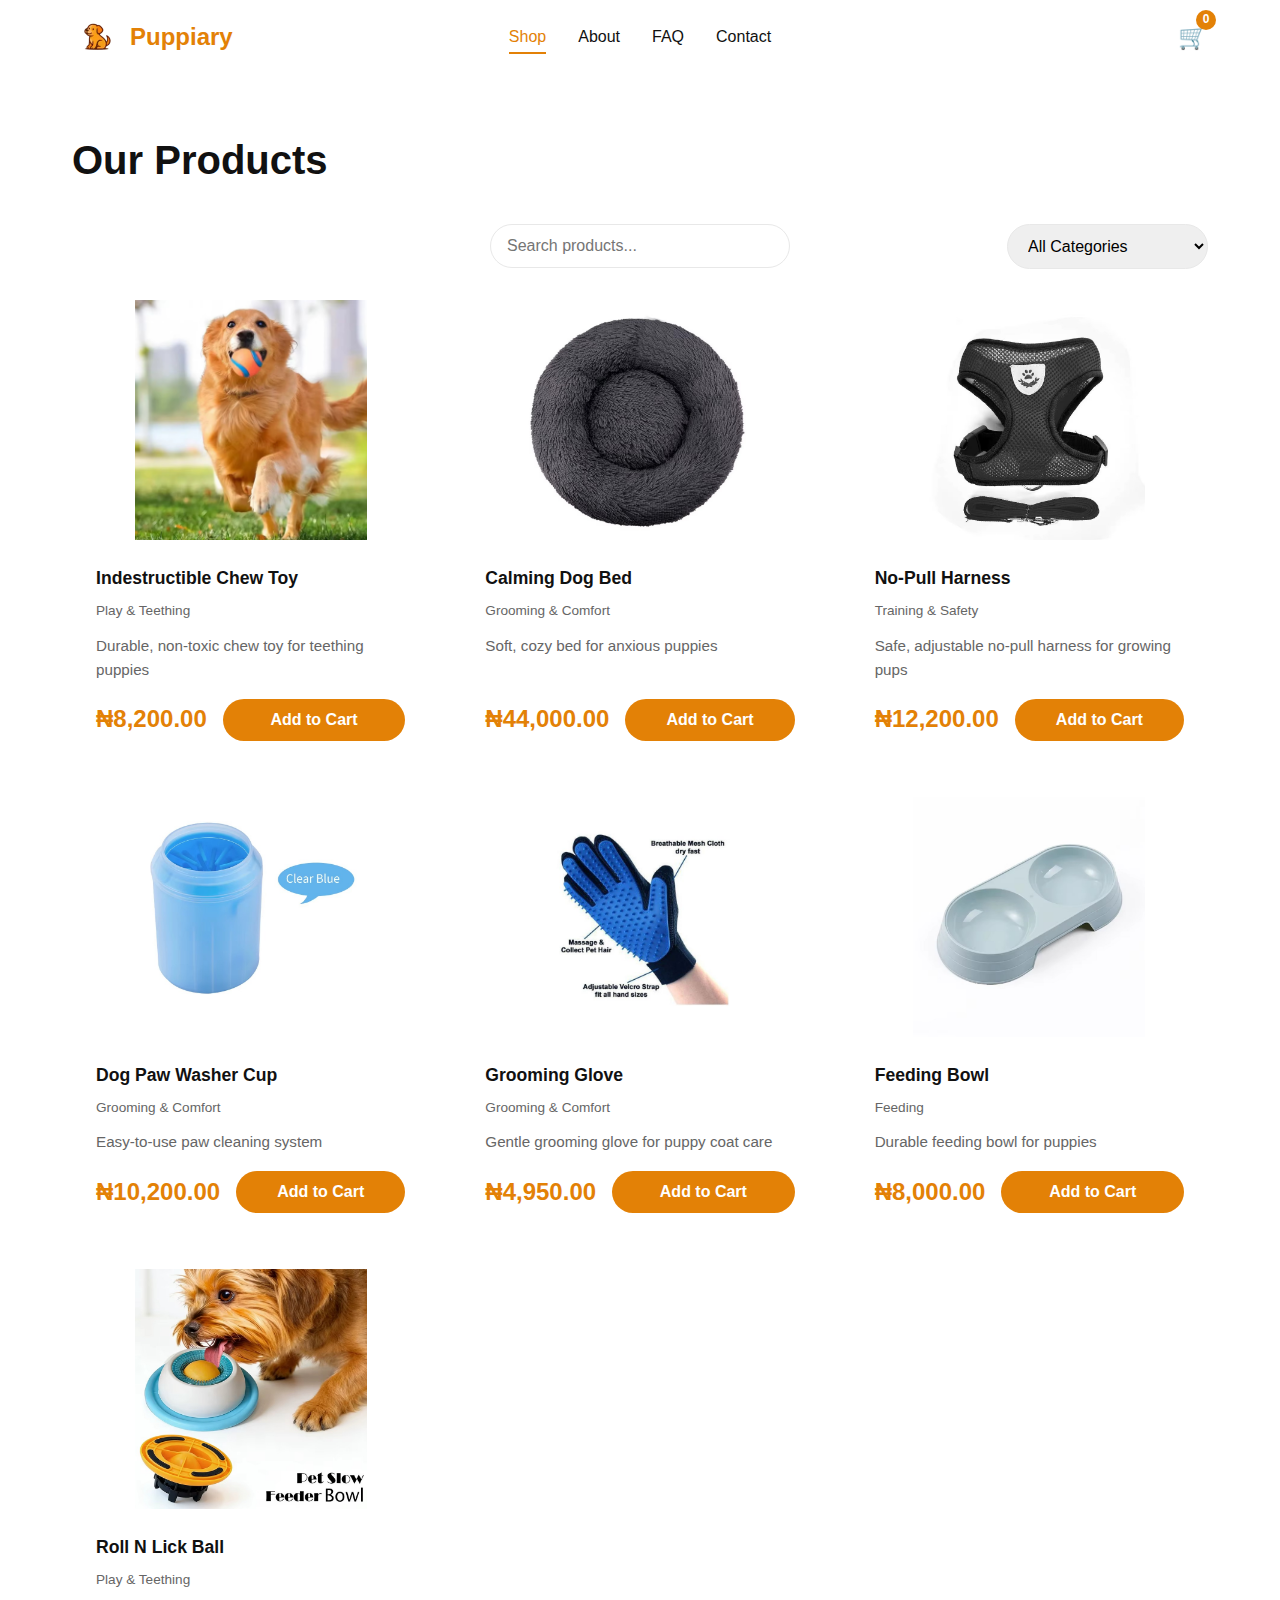
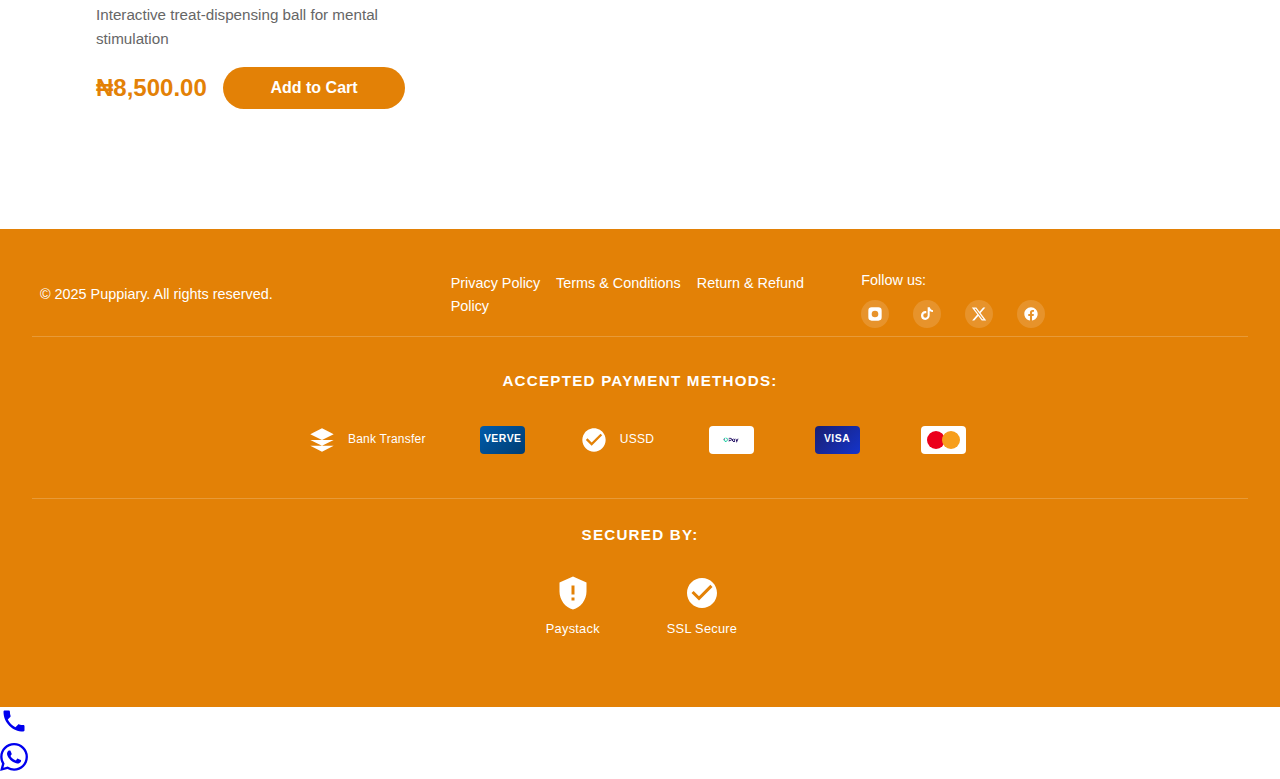
<file: products.html>
<!DOCTYPE html>
<html lang="en">
<head>
    <!-- Google Tag Manager -->
    <script>(function(w,d,s,l,i){w[l]=w[l]||[];w[l].push({'gtm.start':
    new Date().getTime(),event:'gtm.js'});var f=d.getElementsByTagName(s)[0],
    j=d.createElement(s),dl=l!='dataLayer'?'&l='+l:'';j.async=true;j.src=
    'https://www.googletagmanager.com/gtm.js?id='+i+dl;f.parentNode.insertBefore(j,f);
    })(window,document,'script','dataLayer','GTM-TD5BTHNQ');</script>
    <!-- End Google Tag Manager -->
    <meta charset="UTF-8">
    <meta name="viewport" content="width=device-width, initial-scale=1.0">
    <meta name="description" content="Browse our full catalog across categories. Filter by category and search to find your next favorite.">
    <title>Shop - Puppiary</title>
    <!-- Preconnect to critical origins -->
    <link rel="preconnect" href="https://fonts.cdnfonts.com" crossorigin>
    <link rel="dns-prefetch" href="https://fonts.cdnfonts.com">
    <link rel="dns-prefetch" href="https://www.googletagmanager.com">
    <link rel="dns-prefetch" href="https://www.google-analytics.com">
    <!-- Load fonts with link tag for better performance (replaces @import) - non-blocking -->
    <link rel="stylesheet" href="https://fonts.cdnfonts.com/css/futura-pt" media="print" onload="this.media='all'">
    <noscript><link rel="stylesheet" href="https://fonts.cdnfonts.com/css/futura-pt"></noscript>
    <!-- Preload critical resources -->
    <link rel="preload" href="/css/style.css" as="style">
    <link rel="icon" type="image/png" href="/favicon/favicon-96x96.png" sizes="96x96" />
    <link rel="icon" type="image/svg+xml" href="/favicon/favicon.svg" />
    <link rel="shortcut icon" href="/favicon/favicon.ico" />
    <link rel="apple-touch-icon" sizes="180x180" href="/favicon/apple-touch-icon.png" />
    <meta name="apple-mobile-web-app-title" content="Puppiary" />
    <link rel="manifest" href="/favicon/site.webmanifest" />
    <link rel="stylesheet" href="/css/style.css">
    <meta http-equiv="Content-Security-Policy" content="default-src 'self'; img-src 'self' data: https: https://www.gstatic.com; script-src 'self' 'unsafe-inline' 'unsafe-eval' https://www.googletagmanager.com https://www.gstatic.com https://tagassistant.google.com https://www.google-analytics.com https://ssl.google-analytics.com https://www.googletagservices.com https://connect.facebook.net https://cdn.jsdelivr.net https://js.paystack.co; style-src 'self' 'unsafe-inline' https://fonts.cdnfonts.com https://fonts.googleapis.com https://www.googletagmanager.com https://paystack.com; font-src 'self' https://fonts.cdnfonts.com https://fonts.gstatic.com data:; connect-src 'self' https://www.googletagmanager.com https://googletagmanager.com https://tagassistant.google.com wss://tagassistant.google.com https://www.google-analytics.com https://ssl.google-analytics.com https://region1.google-analytics.com https://region2.google-analytics.com https://region3.google-analytics.com https://region4.google-analytics.com https://region5.google-analytics.com https://stats.g.doubleclick.net https://connect.facebook.net https://www.facebook.com; frame-src https://www.googletagmanager.com https://tagassistant.google.com https://js.paystack.co https://checkout.paystack.com https://www.google-analytics.com; upgrade-insecure-requests;">
    <meta name="referrer" content="strict-origin-when-cross-origin">
    <link rel="canonical" href="https://www.puppiary.com/products">
    <script src="/js/seo.js" defer></script>
</head>
<body>
    <!-- Google Tag Manager (noscript) -->
    <noscript><iframe src="https://www.googletagmanager.com/ns.html?id=GTM-TD5BTHNQ"
    height="0" width="0" style="display:none;visibility:hidden"></iframe></noscript>
    <!-- End Google Tag Manager (noscript) -->
    <header class="navbar">
        <div class="navbar-container">
            <a href="/" class="navbar-logo">
                <img src="/logo.webp" alt="" class="logo-image" width="50" height="50">
                Puppiary
            </a>
            <nav class="navbar-menu" aria-label="Primary">
                <a href="/products" class="nav-link active" aria-current="page">Shop</a>
                <a href="/about" class="nav-link">About</a>
                <a href="/faq" class="nav-link">FAQ</a>
                <a href="/contact" class="nav-link">Contact</a>
            </nav>
            <button class="mobile-menu-button" aria-label="Open menu" aria-controls="mobile-drawer" aria-expanded="false">
                <svg viewBox="0 0 24 24" width="24" height="24" aria-hidden="true" focusable="false">
                    <path fill="currentColor" d="M3 6h18v2H3V6zm0 5h18v2H3v-2zm0 5h18v2H3v-2z"/>
                </svg>
            </button>
            <a href="/cart" class="cart-icon">
                <span class="cart-icon-text">🛒</span>
                <span class="cart-counter" aria-label="Items in cart">0</span>
            </a>
        </div>
    </header>

    <div class="drawer-overlay" data-overlay hidden></div>
    <aside id="mobile-drawer" class="mobile-drawer" aria-hidden="true" aria-label="Mobile navigation">
        <div class="mobile-drawer-header">
            <span class="drawer-title">Menu</span>
            <button class="drawer-close" aria-label="Close menu">
                <svg viewBox="0 0 24 24" width="24" height="24" aria-hidden="true" focusable="false">
                    <path fill="currentColor" d="M18.3 5.71 12 12l6.3 6.29-1.41 1.41L10.59 13.4 4.29 19.7 2.88 18.3 9.17 12 2.88 5.71 4.29 4.3l6.3 6.3 6.29-6.3z"/>
                </svg>
            </button>
        </div>
        <nav class="mobile-drawer-nav" aria-label="Mobile Primary">
            <a href="/products" class="drawer-link">Shop</a>
            <a href="/about" class="drawer-link">About</a>
            <a href="/faq" class="drawer-link">FAQ</a>
            <a href="/contact" class="drawer-link">Contact</a>
        </nav>
    </aside>
    <main>
        <section class="shop-section">
            <h1>Our Products</h1>
            
            <div class="shop-controls">
                <input 
                    type="text" 
                    id="search-bar" 
                    class="search-bar" 
                    placeholder="Search products..."
                    aria-label="Search products"
                >
                
                <select id="category-filter" class="category-filter" aria-label="Filter by category">
                    <option value="">All Categories</option>
                    <option value="Training & Safety">Training & Safety</option>
                    <option value="Play & Teething">Play & Teething</option>
                    <option value="Grooming & Comfort">Grooming & Comfort</option>
                    <option value="Feeding">Feeding</option>
                </select>
            </div>

            <div class="product-grid" id="product-list">
                <!-- Dynamically populated -->
            </div>

            <p id="no-results" class="no-results" style="display: none;">No products found. Try adjusting your filters.</p>
        </section>
    </main>

    <footer class="footer">
        <div class="footer-content">
            <div class="footer-section">
                <p>&copy; 2025 Puppiary. All rights reserved.</p>
            </div>
            <nav class="footer-section" aria-label="Footer">
                <a href="/privacy">Privacy Policy</a>
                <a href="/terms">Terms & Conditions</a>
                <a href="/refund">Return & Refund Policy</a>
            </nav>
            <div class="footer-section">
                <p>Follow us:</p>
                <div class="social-links">
                    <a href="https://www.instagram.com/puppiaryhq" target="_blank" rel="noopener noreferrer" class="social-link" aria-label="Instagram" title="Instagram: @puppiaryhq.ng">
                        <svg viewBox="0 0 24 24" aria-hidden="true"><path d="M7 2h10a5 5 0 015 5v10a5 5 0 01-5 5H7a5 5 0 01-5-5V7a5 5 0 015-5zm5 5a5 5 0 100 10 5 5 0 000-10zm6-1a1 1 0 110 2 1 1 0 010-2z" fill="currentColor"/></svg>
                    </a>
                    <a href="https://www.tiktok.com/@puppiaryhqhq" target="_blank" rel="noopener noreferrer" class="social-link" aria-label="TikTok" title="TikTok: @puppiaryhq">
                        <svg viewBox="0 0 24 24" aria-hidden="true">
                            <path fill="currentColor" d="M13 2h3.2c.3 1.2 1 2.4 2 3.2A6.9 6.9 0 0021 6.5V9c-1.8 0-3.5-.5-5-1.4v6.2A6.8 6.8 0 019.2 21 6.7 6.7 0 013 14.3 6.7 6.7 0 019.7 7.6c.4 0 .9 0 1.3.1V11a3.8 3.8 0 00-1.3-.2A3.3 3.3 0 006.4 14.2a3.3 3.3 0 003.3 3.3c1.8 0 3.3-1.5 3.3-3.3V2z"/>
                        </svg>
                    </a>
                    <a href="https://twitter.com/puppiaryhq" target="_blank" rel="noopener noreferrer" class="social-link" aria-label="Twitter" title="Twitter: @puppiaryhq">
                        <svg viewBox="0 0 24 24" aria-hidden="true">
                            <path fill="currentColor" d="M18.244 2.25h3.308l-7.227 8.26 8.502 11.24H16.17l-5.214-6.817L4.99 21.75H1.68l7.73-8.835L1.254 2.25H8.08l4.713 6.231zm-1.161 17.52h1.833L7.084 4.126H5.117z"/>
                        </svg>
                    </a>
                    <a href="https://www.facebook.com/puppiaryhq" target="_blank" rel="noopener noreferrer" class="social-link" aria-label="Facebook" title="Facebook: @puppiaryhq">
                        <svg viewBox="0 0 24 24" aria-hidden="true"><path d="M22 12c0-5.522-4.477-10-10-10S2 6.478 2 12c0 4.991 3.657 9.128 8.438 9.878v-6.988H7.898v-2.89h2.54V9.797c0-2.507 1.492-3.89 3.777-3.89 1.094 0 2.238.195 2.238.195v2.46h-1.261c-1.243 0-1.631.771-1.631 1.562v1.875h2.773l-.443 2.89h-2.33V21.88C18.343 21.128 22 16.991 22 12z" fill="currentColor"/></svg>
                    </a>
                </div>
            </div>
        </div>
        <div class="footer-payment-section">
            <div class="footer-payment-container">
                <p class="footer-payment-label">Accepted Payment Methods:</p>
                <div class="footer-payment-grid">
                    <div class="footer-payment-item footer-payment-left" title="Bank Transfer">
                        <svg viewBox="0 0 24 24" width="32" height="32" aria-hidden="true">
                            <path fill="currentColor" d="M12 2L2 7l10 5 10-5-10-5zM2 17l10 5 10-5M2 12l10 5 10-5"/>
                        </svg>
                        <span>Bank Transfer</span>
                    </div>
                    <div class="footer-payment-item" title="Verve">
                        <div class="footer-payment-icon verve">VERVE</div>
                    </div>
                    <div class="footer-payment-item footer-payment-left" title="USSD">
                        <svg viewBox="0 0 24 24" width="32" height="32" aria-hidden="true">
                            <path fill="currentColor" d="M12 2C6.48 2 2 6.48 2 12s4.48 10 10 10 10-4.48 10-10S17.52 2 12 2zm-2 15l-5-5 1.41-1.41L10 14.17l7.59-7.59L19 8l-9 9z"/>
                        </svg>
                        <span>USSD</span>
                    </div>
                    <div class="footer-payment-item" title="OPay">
                        <img src="/opay.png" alt="OPay" class="footer-payment-logo opay-logo-footer">
                    </div>
                    <div class="footer-payment-item" title="Visa">
                        <div class="footer-payment-icon visa">VISA</div>
                    </div>
                    <div class="footer-payment-item" title="Mastercard">
                        <div class="footer-payment-icon mastercard">
                            <div class="footer-mc-circle footer-mc-red"></div>
                            <div class="footer-mc-circle footer-mc-orange"></div>
                        </div>
                    </div>
                </div>
            </div>
        </div>
        <div class="footer-secured-section">
            <div class="footer-secured-container">
                <p class="footer-secured-label">Secured by:</p>
                <div class="footer-secured-badges">
                    <div class="footer-secured-item">
                        <svg viewBox="0 0 24 24" width="32" height="32" aria-hidden="true">
                            <path fill="currentColor" d="M12 1L3 5v6c0 5.55 3.84 10.74 9 12 5.16-1.26 9-6.45 9-12V5l-9-4zm-1 6h2v6h-2V7zm0 8h2v2h-2v-2z"/>
                        </svg>
                        <span>Paystack</span>
                    </div>
                    <div class="footer-secured-item">
                        <svg viewBox="0 0 24 24" width="32" height="32" aria-hidden="true">
                            <path fill="currentColor" d="M12 2C6.48 2 2 6.48 2 12s4.48 10 10 10 10-4.48 10-10S17.52 2 12 2zm-2 15l-5-5 1.41-1.41L10 14.17l7.59-7.59L19 8l-9 9z"/>
                        </svg>
                        <span>SSL Secure</span>
                    </div>
                </div>
            </div>
        </div>
    </footer>

    <script src="/js/main.js"></script>
    <script src="/js/products.js"></script>
    <script>
        let filteredProducts = [...products];

        function renderProducts() {
            const productList = document.getElementById('product-list');
            const noResults = document.getElementById('no-results');
            
            productList.innerHTML = '';
            
            if (filteredProducts.length === 0) {
                noResults.style.display = 'block';
            } else {
                noResults.style.display = 'none';
                filteredProducts.forEach(product => {
                    productList.appendChild(createProductCard(product));
                });
            }
        }

        function filterProducts() {
            const searchTerm = document.getElementById('search-bar').value.toLowerCase();
            const categoryFilter = document.getElementById('category-filter').value;

            filteredProducts = products.filter(product => {
                const matchesSearch = product.name.toLowerCase().includes(searchTerm) || 
                                    product.shortDescription.toLowerCase().includes(searchTerm);
                const matchesCategory = categoryFilter === '' || product.category === categoryFilter;
                return matchesSearch && matchesCategory;
            });

            renderProducts();
        }

        document.addEventListener('DOMContentLoaded', function() {
            // Check for category from URL
            const urlParams = new URLSearchParams(window.location.search);
            const category = urlParams.get('category');
            if (category) {
                document.getElementById('category-filter').value = category;
                filterProducts(); // Apply the filter immediately
            } else {
                renderProducts(); // Only render if no category filter
            }

            // Add ItemList JSON-LD once for initial listing
            if (window.SEO && !window.__itemListAdded) {
                try {
                    window.SEO.addJsonLd({
                        "@context": "https://schema.org",
                        "@type": "ItemList",
                        "itemListElement": filteredProducts.map((p, i) => ({
                            "@type": "ListItem",
                            "position": i + 1,
                            "url": window.SEO.absoluteUrl(`/product/${p.slug}`)
                        }))
                    });
                    window.__itemListAdded = true;
                } catch (e) {}
            }

            document.getElementById('search-bar').addEventListener('input', filterProducts);
            document.getElementById('category-filter').addEventListener('change', filterProducts);
        });
    </script>

    <!-- Floating Call Button -->
    <a href="tel:+2347016426458" class="call-float" aria-label="Call us" title="Call us">
        <svg viewBox="0 0 24 24" width="28" height="28" aria-hidden="true">
            <path fill="currentColor" d="M6.62 10.79c1.44 2.83 3.76 5.14 6.59 6.59l2.2-2.2c.27-.27.67-.36 1.02-.24 1.12.37 2.33.57 3.57.57.55 0 1 .45 1 1V20c0 .55-.45 1-1 1-9.39 0-17-7.61-17-17 0-.55.45-1 1-1h3.5c.55 0 1 .45 1 1 0 1.25.2 2.45.57 3.57.11.35.03.74-.25 1.02l-2.2 2.2z"/>
        </svg>
    </a>

    <!-- Floating WhatsApp Button -->
    <a href="https://wa.me/2347016426458" target="_blank" rel="noopener noreferrer" class="whatsapp-float" aria-label="Chat with us on WhatsApp" title="Chat with us on WhatsApp">
        <svg viewBox="0 0 24 24" width="28" height="28" aria-hidden="true">
            <path fill="currentColor" d="M17.472 14.382c-.297-.149-1.758-.867-2.03-.967-.273-.099-.471-.148-.67.15-.197.297-.767.966-.94 1.164-.173.199-.347.223-.644.075-.297-.15-1.255-.463-2.39-1.475-.883-.788-1.48-1.761-1.653-2.059-.173-.297-.018-.458.13-.606.134-.133.298-.347.446-.52.149-.174.198-.298.298-.497.099-.198.05-.371-.025-.52-.075-.149-.669-1.612-.916-2.207-.242-.579-.487-.5-.669-.51-.173-.008-.371-.01-.57-.01-.198 0-.52.074-.792.372-.272.297-1.04 1.016-1.04 2.479 0 1.462 1.065 2.875 1.213 3.074.149.198 2.096 3.2 5.077 4.487.709.306 1.262.489 1.694.625.712.227 1.36.195 1.871.118.571-.085 1.758-.719 2.006-1.413.248-.694.248-1.289.173-1.413-.074-.124-.272-.198-.57-.347m-5.421 7.403h-.004a9.87 9.87 0 01-5.031-1.378l-.361-.214-3.741.982.998-3.648-.235-.374a9.86 9.86 0 01-1.51-5.26c.001-5.45 4.436-9.884 9.888-9.884 2.64 0 5.122 1.03 6.988 2.898a9.825 9.825 0 012.893 6.994c-.003 5.45-4.437 9.884-9.885 9.884m8.413-18.297A11.815 11.815 0 0012.05 0C5.495 0 .16 5.335.157 11.892c0 2.096.547 4.142 1.588 5.945L.057 24l6.305-1.654a11.882 11.882 0 005.683 1.448h.005c6.554 0 11.89-5.335 11.893-11.893a11.821 11.821 0 00-3.48-8.413Z"/>
        </svg>
    </a>
</body>
</html>
</file>
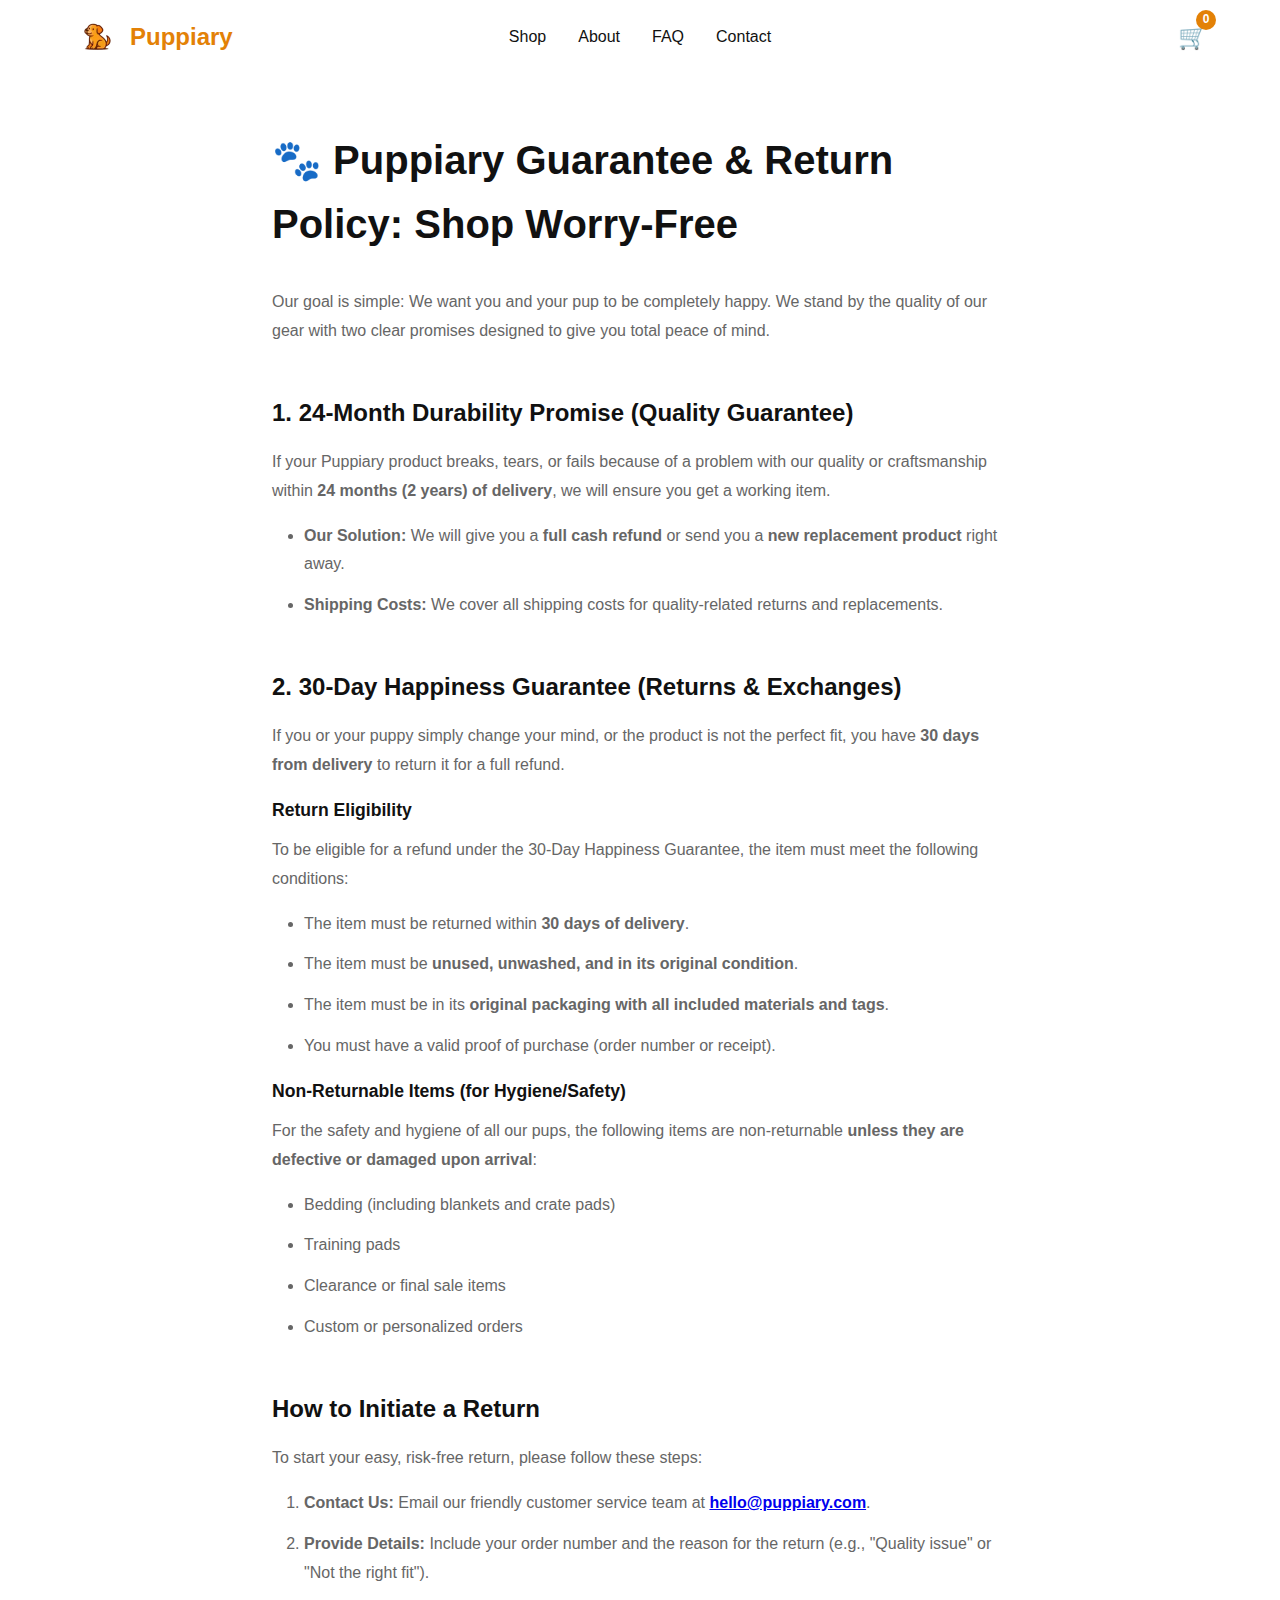
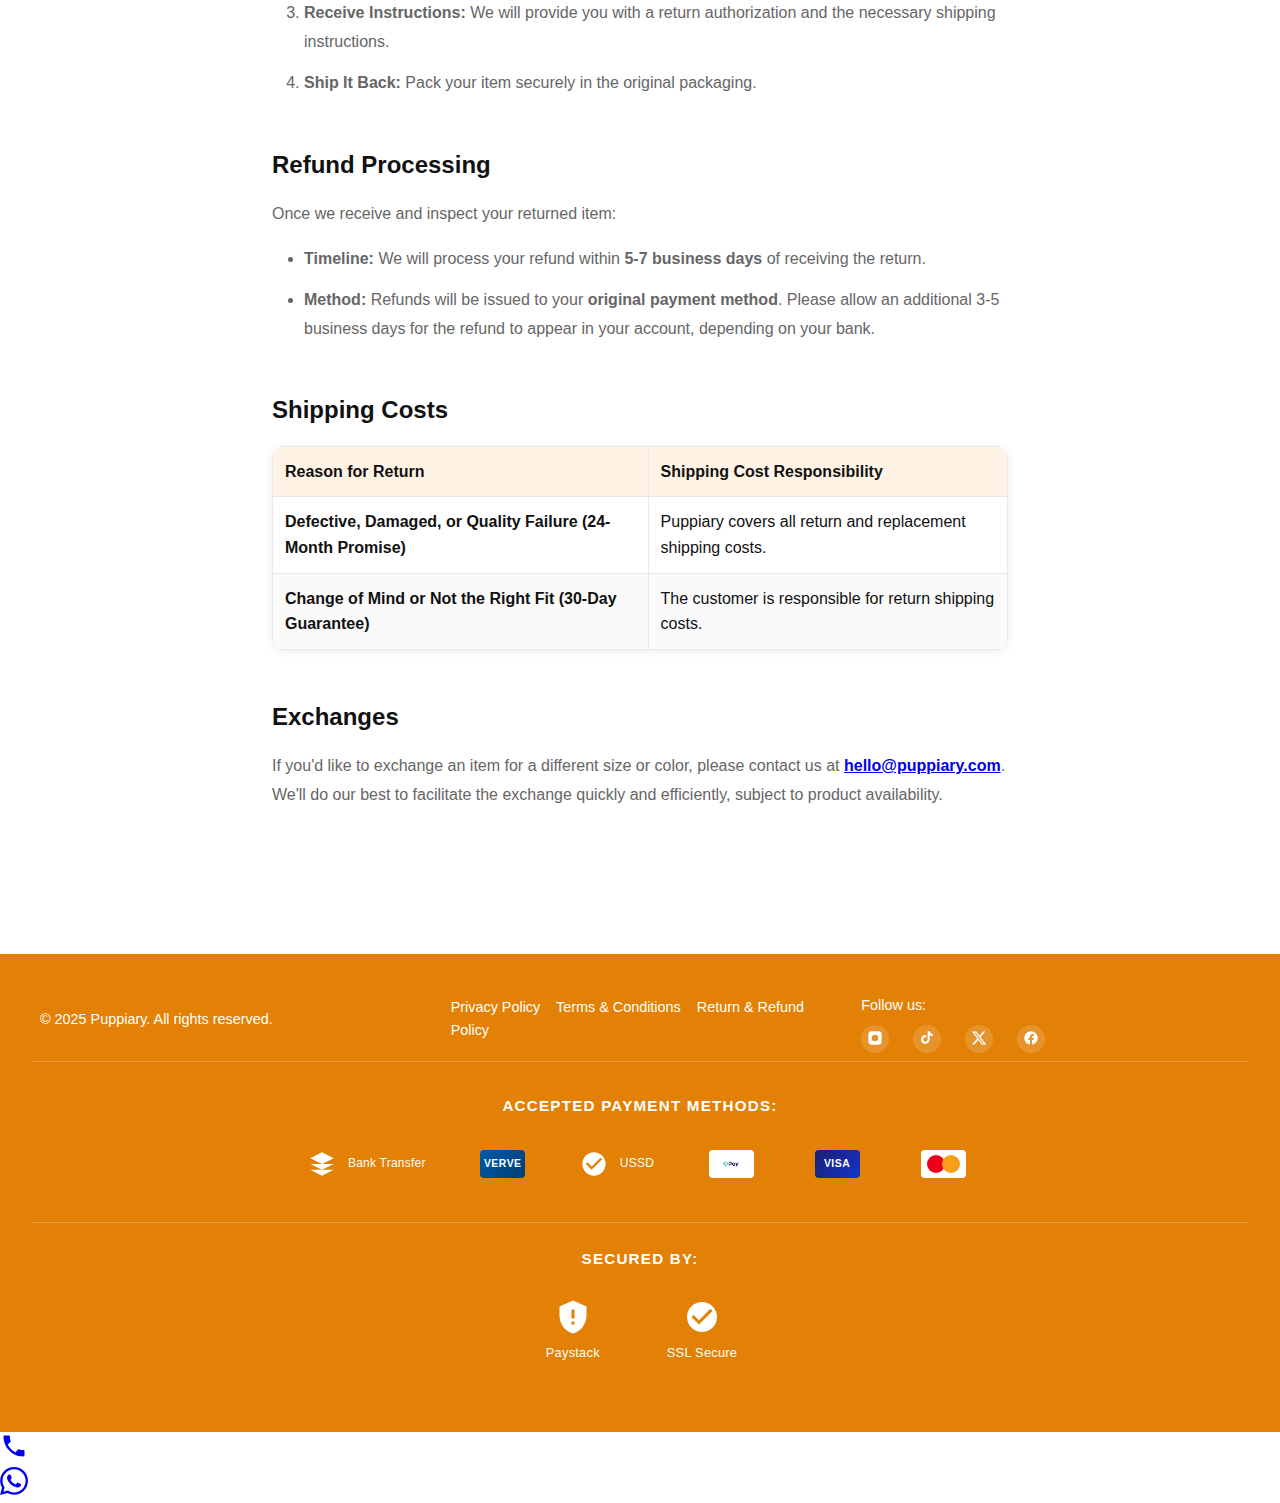
<file: refund.html>
<!DOCTYPE html>
<html lang="en">
<head>
    <!-- Google Tag Manager -->
    <script>(function(w,d,s,l,i){w[l]=w[l]||[];w[l].push({'gtm.start':
    new Date().getTime(),event:'gtm.js'});var f=d.getElementsByTagName(s)[0],
    j=d.createElement(s),dl=l!='dataLayer'?'&l='+l:'';j.async=true;j.src=
    'https://www.googletagmanager.com/gtm.js?id='+i+dl;f.parentNode.insertBefore(j,f);
    })(window,document,'script','dataLayer','GTM-TD5BTHNQ');</script>
    <!-- End Google Tag Manager -->
    <meta charset="UTF-8">
    <meta name="viewport" content="width=device-width, initial-scale=1.0">
    <meta name="description" content="Learn about Puppiary's 24-Month Durability Promise and 30-Day Happiness Guarantee. Shop worry-free with our comprehensive return and refund policy.">
    <title>Return & Refund Policy - Puppiary</title>
    <!-- Preconnect to critical origins -->
    <link rel="preconnect" href="https://fonts.cdnfonts.com" crossorigin>
    <link rel="dns-prefetch" href="https://fonts.cdnfonts.com">
    <link rel="dns-prefetch" href="https://www.googletagmanager.com">
    <link rel="dns-prefetch" href="https://www.google-analytics.com">
    <!-- Load fonts with link tag for better performance (replaces @import) - non-blocking -->
    <link rel="stylesheet" href="https://fonts.cdnfonts.com/css/futura-pt" media="print" onload="this.media='all'">
    <noscript><link rel="stylesheet" href="https://fonts.cdnfonts.com/css/futura-pt"></noscript>
    <!-- Preload critical resources -->
    <link rel="preload" href="/css/style.css" as="style">
    <link rel="icon" type="image/png" href="/favicon/favicon-96x96.png" sizes="96x96" />
    <link rel="icon" type="image/svg+xml" href="/favicon/favicon.svg" />
    <link rel="shortcut icon" href="/favicon/favicon.ico" />
    <link rel="apple-touch-icon" sizes="180x180" href="/favicon/apple-touch-icon.png" />
    <meta name="apple-mobile-web-app-title" content="Puppiary" />
    <link rel="manifest" href="/favicon/site.webmanifest" />
    <link rel="stylesheet" href="/css/style.css">
    <meta http-equiv="Content-Security-Policy" content="default-src 'self'; img-src 'self' data: https: https://www.gstatic.com; script-src 'self' 'unsafe-inline' 'unsafe-eval' https://www.googletagmanager.com https://www.gstatic.com https://tagassistant.google.com https://www.google-analytics.com https://ssl.google-analytics.com https://www.googletagservices.com https://connect.facebook.net https://cdn.jsdelivr.net https://js.paystack.co; style-src 'self' 'unsafe-inline' https://fonts.cdnfonts.com https://fonts.googleapis.com https://www.googletagmanager.com https://paystack.com; font-src 'self' https://fonts.cdnfonts.com https://fonts.gstatic.com data:; connect-src 'self' https://www.googletagmanager.com https://googletagmanager.com https://tagassistant.google.com wss://tagassistant.google.com https://www.google-analytics.com https://ssl.google-analytics.com https://region1.google-analytics.com https://region2.google-analytics.com https://region3.google-analytics.com https://region4.google-analytics.com https://region5.google-analytics.com https://stats.g.doubleclick.net https://connect.facebook.net https://www.facebook.com; frame-src https://www.googletagmanager.com https://tagassistant.google.com https://js.paystack.co https://checkout.paystack.com https://www.google-analytics.com; upgrade-insecure-requests;">
    <meta name="referrer" content="strict-origin-when-cross-origin">
    <script src="/js/seo.js" defer></script>
</head>
<body>
    <!-- Google Tag Manager (noscript) -->
    <noscript><iframe src="https://www.googletagmanager.com/ns.html?id=GTM-TD5BTHNQ"
    height="0" width="0" style="display:none;visibility:hidden"></iframe></noscript>
    <!-- End Google Tag Manager (noscript) -->
    <header class="navbar">
        <div class="navbar-container">
            <a href="/" class="navbar-logo">
                <img src="/logo.webp" alt="" class="logo-image" width="50" height="50">
                Puppiary
            </a>
            <nav class="navbar-menu" aria-label="Primary">
                <a href="/products" class="nav-link">Shop</a>
                <a href="/about" class="nav-link">About</a>
                <a href="/faq" class="nav-link">FAQ</a>
                <a href="/contact" class="nav-link">Contact</a>
            </nav>
            <button class="mobile-menu-button" aria-label="Open menu" aria-controls="mobile-drawer" aria-expanded="false">
                <svg viewBox="0 0 24 24" width="24" height="24" aria-hidden="true" focusable="false">
                    <path fill="currentColor" d="M3 6h18v2H3V6zm0 5h18v2H3v-2zm0 5h18v2H3v-2z"/>
                </svg>
            </button>
            <a href="/cart" class="cart-icon">
                <span class="cart-icon-text">🛒</span>
                <span class="cart-counter" aria-label="Items in cart">0</span>
            </a>
        </div>
    </header>

    <div class="drawer-overlay" data-overlay hidden></div>
    <aside id="mobile-drawer" class="mobile-drawer" aria-hidden="true" aria-label="Mobile navigation">
        <div class="mobile-drawer-header">
            <span class="drawer-title">Menu</span>
            <button class="drawer-close" aria-label="Close menu">
                <svg viewBox="0 0 24 24" width="24" height="24" aria-hidden="true" focusable="false">
                    <path fill="currentColor" d="M18.3 5.71 12 12l6.3 6.29-1.41 1.41L10.59 13.4 4.29 19.7 2.88 18.3 9.17 12 2.88 5.71 4.29 4.3l6.3 6.3 6.29-6.3z"/>
                </svg>
            </button>
        </div>
        <nav class="mobile-drawer-nav" aria-label="Mobile Primary">
            <a href="/products" class="drawer-link">Shop</a>
            <a href="/about" class="drawer-link">About</a>
            <a href="/faq" class="drawer-link">FAQ</a>
            <a href="/contact" class="drawer-link">Contact</a>
        </nav>
    </aside>
    <main>
        <section class="policy-section">
            <h1>🐾 Puppiary Guarantee & Return Policy: Shop Worry-Free</h1>

            <article>
                <p>Our goal is simple: We want you and your pup to be completely happy. We stand by the quality of our gear with two clear promises designed to give you total peace of mind.</p>
            </article>

            <article>
                <h2>1. 24-Month Durability Promise (Quality Guarantee)</h2>
                <p>If your Puppiary product breaks, tears, or fails because of a problem with our quality or craftsmanship within <strong>24 months (2 years) of delivery</strong>, we will ensure you get a working item.</p>
                <ul>
                    <li><strong>Our Solution:</strong> We will give you a <strong>full cash refund</strong> or send you a <strong>new replacement product</strong> right away.</li>
                    <li><strong>Shipping Costs:</strong> We cover all shipping costs for quality-related returns and replacements.</li>
                </ul>
            </article>

            <article>
                <h2>2. 30-Day Happiness Guarantee (Returns & Exchanges)</h2>
                <p>If you or your puppy simply change your mind, or the product is not the perfect fit, you have <strong>30 days from delivery</strong> to return it for a full refund.</p>
                
                <h3>Return Eligibility</h3>
                <p>To be eligible for a refund under the 30-Day Happiness Guarantee, the item must meet the following conditions:</p>
                <ul>
                    <li>The item must be returned within <strong>30 days of delivery</strong>.</li>
                    <li>The item must be <strong>unused, unwashed, and in its original condition</strong>.</li>
                    <li>The item must be in its <strong>original packaging with all included materials and tags</strong>.</li>
                    <li>You must have a valid proof of purchase (order number or receipt).</li>
                </ul>
                
                <h3>Non-Returnable Items (for Hygiene/Safety)</h3>
                <p>For the safety and hygiene of all our pups, the following items are non-returnable <strong>unless they are defective or damaged upon arrival</strong>:</p>
                <ul>
                    <li>Bedding (including blankets and crate pads)</li>
                    <li>Training pads</li>
                    <li>Clearance or final sale items</li>
                    <li>Custom or personalized orders</li>
                </ul>
            </article>

            <article>
                <h2>How to Initiate a Return</h2>
                <p>To start your easy, risk-free return, please follow these steps:</p>
                <ol>
                    <li><strong>Contact Us:</strong> Email our friendly customer service team at <strong><a href="mailto:hello@puppiary.com">hello@puppiary.com</a></strong>.</li>
                    <li><strong>Provide Details:</strong> Include your order number and the reason for the return (e.g., "Quality issue" or "Not the right fit").</li>
                    <li><strong>Receive Instructions:</strong> We will provide you with a return authorization and the necessary shipping instructions.</li>
                    <li><strong>Ship It Back:</strong> Pack your item securely in the original packaging.</li>
                </ol>
            </article>

            <article>
                <h2>Refund Processing</h2>
                <p>Once we receive and inspect your returned item:</p>
                <ul>
                    <li><strong>Timeline:</strong> We will process your refund within <strong>5-7 business days</strong> of receiving the return.</li>
                    <li><strong>Method:</strong> Refunds will be issued to your <strong>original payment method</strong>. Please allow an additional 3-5 business days for the refund to appear in your account, depending on your bank.</li>
                </ul>
            </article>

            <article>
                <h2>Shipping Costs</h2>
                <table>
                    <thead>
                        <tr>
                            <th>Reason for Return</th>
                            <th>Shipping Cost Responsibility</th>
                        </tr>
                    </thead>
                    <tbody>
                        <tr>
                            <td><strong>Defective, Damaged, or Quality Failure (24-Month Promise)</strong></td>
                            <td>Puppiary covers all return and replacement shipping costs.</td>
                        </tr>
                        <tr>
                            <td><strong>Change of Mind or Not the Right Fit (30-Day Guarantee)</strong></td>
                            <td>The customer is responsible for return shipping costs.</td>
                        </tr>
                    </tbody>
                </table>
            </article>

            <article>
                <h2>Exchanges</h2>
                <p>If you'd like to exchange an item for a different size or color, please contact us at <strong><a href="mailto:hello@puppiary.com">hello@puppiary.com</a></strong>. We'll do our best to facilitate the exchange quickly and efficiently, subject to product availability.</p>
            </article>
        </section>
    </main>

    <footer class="footer">
        <div class="footer-content">
            <div class="footer-section">
                <p>&copy; 2025 Puppiary. All rights reserved.</p>
            </div>
            <nav class="footer-section" aria-label="Footer">
                <a href="/privacy">Privacy Policy</a>
                <a href="/terms">Terms & Conditions</a>
                <a href="/refund">Return & Refund Policy</a>
            </nav>
            <div class="footer-section">
                <p>Follow us:</p>
                <div class="social-links">
                    <a href="https://www.instagram.com/puppiaryhq" target="_blank" rel="noopener noreferrer" class="social-link" aria-label="Instagram" title="Instagram: @puppiaryhq.ng">
                        <svg viewBox="0 0 24 24" aria-hidden="true"><path d="M7 2h10a5 5 0 015 5v10a5 5 0 01-5 5H7a5 5 0 01-5-5V7a5 5 0 015-5zm5 5a5 5 0 100 10 5 5 0 000-10zm6-1a1 1 0 110 2 1 1 0 010-2z" fill="currentColor"/></svg>
                    </a>
                    <a href="https://www.tiktok.com/@puppiaryhqhq" target="_blank" rel="noopener noreferrer" class="social-link" aria-label="TikTok" title="TikTok: @puppiaryhq">
                        <svg viewBox="0 0 24 24" aria-hidden="true">
                            <path fill="currentColor" d="M13 2h3.2c.3 1.2 1 2.4 2 3.2A6.9 6.9 0 0021 6.5V9c-1.8 0-3.5-.5-5-1.4v6.2A6.8 6.8 0 019.2 21 6.7 6.7 0 013 14.3 6.7 6.7 0 019.7 7.6c.4 0 .9 0 1.3.1V11a3.8 3.8 0 00-1.3-.2A3.3 3.3 0 006.4 14.2a3.3 3.3 0 003.3 3.3c1.8 0 3.3-1.5 3.3-3.3V2z"/>
                        </svg>
                    </a>
                    <a href="https://twitter.com/puppiaryhq" target="_blank" rel="noopener noreferrer" class="social-link" aria-label="Twitter" title="Twitter: @puppiaryhq">
                        <svg viewBox="0 0 24 24" aria-hidden="true">
                            <path fill="currentColor" d="M18.244 2.25h3.308l-7.227 8.26 8.502 11.24H16.17l-5.214-6.817L4.99 21.75H1.68l7.73-8.835L1.254 2.25H8.08l4.713 6.231zm-1.161 17.52h1.833L7.084 4.126H5.117z"/>
                        </svg>
                    </a>
                    <a href="https://www.facebook.com/puppiaryhq" target="_blank" rel="noopener noreferrer" class="social-link" aria-label="Facebook" title="Facebook: @puppiaryhq">
                        <svg viewBox="0 0 24 24" aria-hidden="true"><path d="M22 12c0-5.522-4.477-10-10-10S2 6.478 2 12c0 4.991 3.657 9.128 8.438 9.878v-6.988H7.898v-2.89h2.54V9.797c0-2.507 1.492-3.89 3.777-3.89 1.094 0 2.238.195 2.238.195v2.46h-1.261c-1.243 0-1.631.771-1.631 1.562v1.875h2.773l-.443 2.89h-2.33V21.88C18.343 21.128 22 16.991 22 12z" fill="currentColor"/></svg>
                    </a>
                </div>
            </div>
        </div>
        <div class="footer-payment-section">
            <div class="footer-payment-container">
                <p class="footer-payment-label">Accepted Payment Methods:</p>
                <div class="footer-payment-grid">
                    <div class="footer-payment-item footer-payment-left" title="Bank Transfer">
                        <svg viewBox="0 0 24 24" width="32" height="32" aria-hidden="true">
                            <path fill="currentColor" d="M12 2L2 7l10 5 10-5-10-5zM2 17l10 5 10-5M2 12l10 5 10-5"/>
                        </svg>
                        <span>Bank Transfer</span>
                    </div>
                    <div class="footer-payment-item" title="Verve">
                        <div class="footer-payment-icon verve">VERVE</div>
                    </div>
                    <div class="footer-payment-item footer-payment-left" title="USSD">
                        <svg viewBox="0 0 24 24" width="32" height="32" aria-hidden="true">
                            <path fill="currentColor" d="M12 2C6.48 2 2 6.48 2 12s4.48 10 10 10 10-4.48 10-10S17.52 2 12 2zm-2 15l-5-5 1.41-1.41L10 14.17l7.59-7.59L19 8l-9 9z"/>
                        </svg>
                        <span>USSD</span>
                    </div>
                    <div class="footer-payment-item" title="OPay">
                        <img src="/opay.png" alt="OPay" class="footer-payment-logo opay-logo-footer">
                    </div>
                    <div class="footer-payment-item" title="Visa">
                        <div class="footer-payment-icon visa">VISA</div>
                    </div>
                    <div class="footer-payment-item" title="Mastercard">
                        <div class="footer-payment-icon mastercard">
                            <div class="footer-mc-circle footer-mc-red"></div>
                            <div class="footer-mc-circle footer-mc-orange"></div>
                        </div>
                    </div>
                </div>
            </div>
        </div>
        <div class="footer-secured-section">
            <div class="footer-secured-container">
                <p class="footer-secured-label">Secured by:</p>
                <div class="footer-secured-badges">
                    <div class="footer-secured-item">
                        <svg viewBox="0 0 24 24" width="32" height="32" aria-hidden="true">
                            <path fill="currentColor" d="M12 1L3 5v6c0 5.55 3.84 10.74 9 12 5.16-1.26 9-6.45 9-12V5l-9-4zm-1 6h2v6h-2V7zm0 8h2v2h-2v-2z"/>
                        </svg>
                        <span>Paystack</span>
                    </div>
                    <div class="footer-secured-item">
                        <svg viewBox="0 0 24 24" width="32" height="32" aria-hidden="true">
                            <path fill="currentColor" d="M12 2C6.48 2 2 6.48 2 12s4.48 10 10 10 10-4.48 10-10S17.52 2 12 2zm-2 15l-5-5 1.41-1.41L10 14.17l7.59-7.59L19 8l-9 9z"/>
                        </svg>
                        <span>SSL Secure</span>
                    </div>
                </div>
            </div>
        </div>
    </footer>

    <script src="/js/main.js"></script>

    <!-- Floating Call Button -->
    <a href="tel:+2347016426458" class="call-float" aria-label="Call us" title="Call us">
        <svg viewBox="0 0 24 24" width="28" height="28" aria-hidden="true">
            <path fill="currentColor" d="M6.62 10.79c1.44 2.83 3.76 5.14 6.59 6.59l2.2-2.2c.27-.27.67-.36 1.02-.24 1.12.37 2.33.57 3.57.57.55 0 1 .45 1 1V20c0 .55-.45 1-1 1-9.39 0-17-7.61-17-17 0-.55.45-1 1-1h3.5c.55 0 1 .45 1 1 0 1.25.2 2.45.57 3.57.11.35.03.74-.25 1.02l-2.2 2.2z"/>
        </svg>
    </a>

    <!-- Floating WhatsApp Button -->
    <a href="https://wa.me/2347016426458" target="_blank" rel="noopener noreferrer" class="whatsapp-float" aria-label="Chat with us on WhatsApp" title="Chat with us on WhatsApp">
        <svg viewBox="0 0 24 24" width="28" height="28" aria-hidden="true">
            <path fill="currentColor" d="M17.472 14.382c-.297-.149-1.758-.867-2.03-.967-.273-.099-.471-.148-.67.15-.197.297-.767.966-.94 1.164-.173.199-.347.223-.644.075-.297-.15-1.255-.463-2.39-1.475-.883-.788-1.48-1.761-1.653-2.059-.173-.297-.018-.458.13-.606.134-.133.298-.347.446-.52.149-.174.198-.298.298-.497.099-.198.05-.371-.025-.52-.075-.149-.669-1.612-.916-2.207-.242-.579-.487-.5-.669-.51-.173-.008-.371-.01-.57-.01-.198 0-.52.074-.792.372-.272.297-1.04 1.016-1.04 2.479 0 1.462 1.065 2.875 1.213 3.074.149.198 2.096 3.2 5.077 4.487.709.306 1.262.489 1.694.625.712.227 1.36.195 1.871.118.571-.085 1.758-.719 2.006-1.413.248-.694.248-1.289.173-1.413-.074-.124-.272-.198-.57-.347m-5.421 7.403h-.004a9.87 9.87 0 01-5.031-1.378l-.361-.214-3.741.982.998-3.648-.235-.374a9.86 9.86 0 01-1.51-5.26c.001-5.45 4.436-9.884 9.888-9.884 2.64 0 5.122 1.03 6.988 2.898a9.825 9.825 0 012.893 6.994c-.003 5.45-4.437 9.884-9.885 9.884m8.413-18.297A11.815 11.815 0 0012.05 0C5.495 0 .16 5.335.157 11.892c0 2.096.547 4.142 1.588 5.945L.057 24l6.305-1.654a11.882 11.882 0 005.683 1.448h.005c6.554 0 11.89-5.335 11.893-11.893a11.821 11.821 0 00-3.48-8.413Z"/>
        </svg>
    </a>
</body>
</html>
</file>
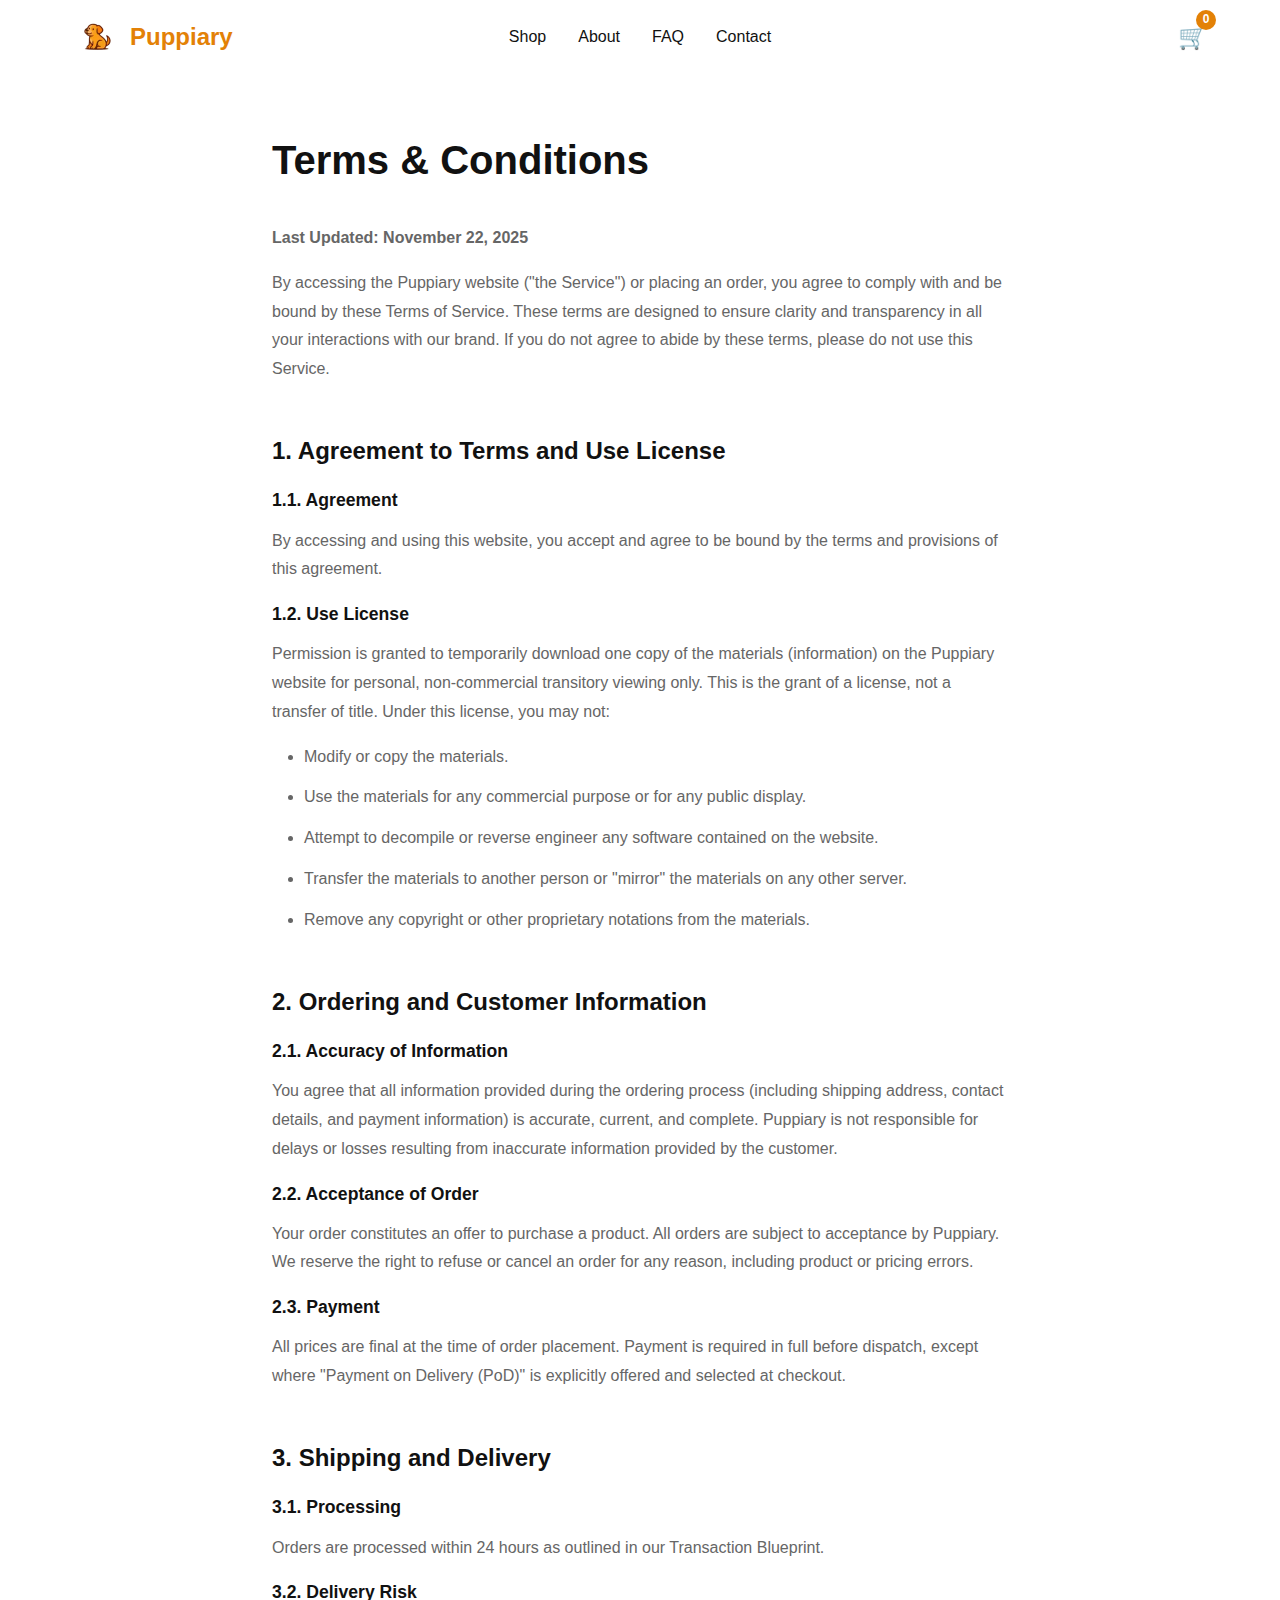
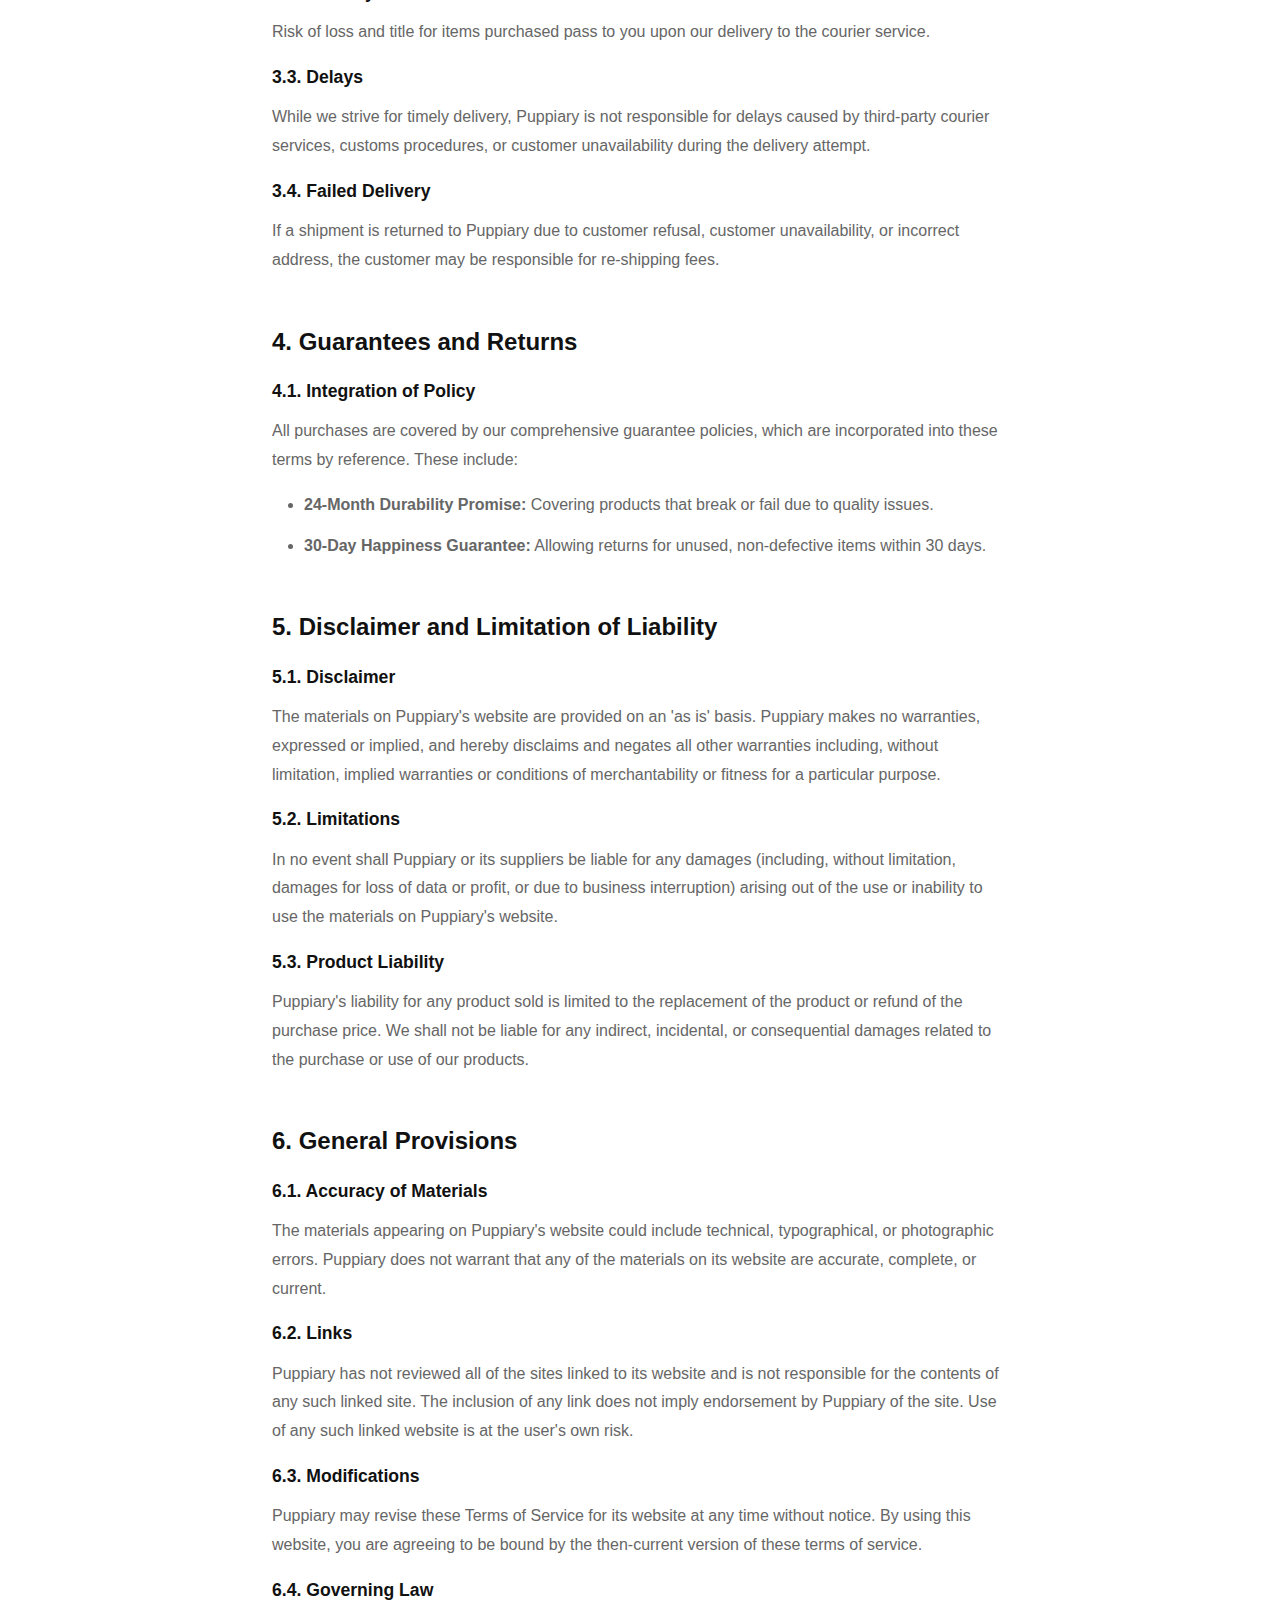
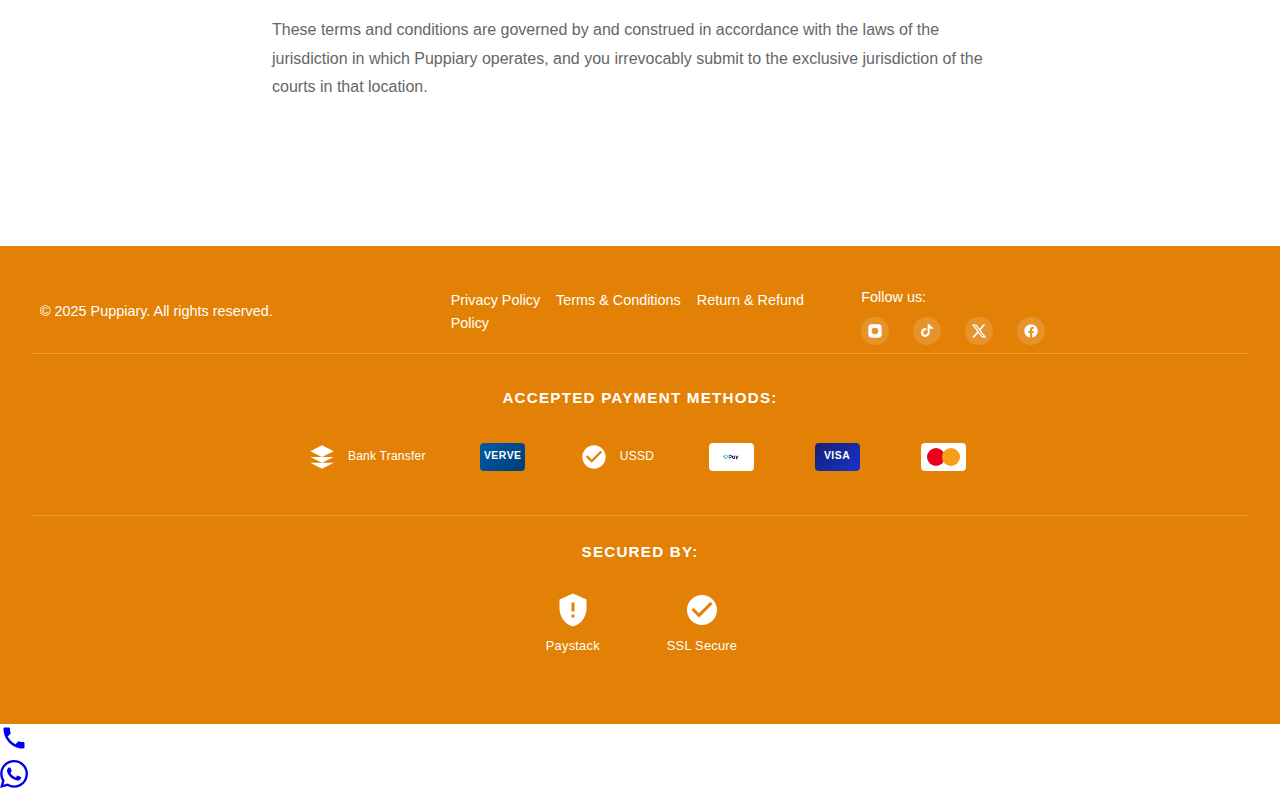
<file: terms.html>
<!DOCTYPE html>
<html lang="en">
<head>
    <!-- Google Tag Manager -->
    <script>(function(w,d,s,l,i){w[l]=w[l]||[];w[l].push({'gtm.start':
    new Date().getTime(),event:'gtm.js'});var f=d.getElementsByTagName(s)[0],
    j=d.createElement(s),dl=l!='dataLayer'?'&l='+l:'';j.async=true;j.src=
    'https://www.googletagmanager.com/gtm.js?id='+i+dl;f.parentNode.insertBefore(j,f);
    })(window,document,'script','dataLayer','GTM-TD5BTHNQ');</script>
    <!-- End Google Tag Manager -->
    <meta charset="UTF-8">
    <meta name="viewport" content="width=device-width, initial-scale=1.0">
    <meta name="description" content="Understand the terms that govern your use of Puppiary and our services.">
    <title>Terms & Conditions - Puppiary</title>
    <!-- Preconnect to critical origins -->
    <link rel="preconnect" href="https://fonts.cdnfonts.com" crossorigin>
    <link rel="dns-prefetch" href="https://fonts.cdnfonts.com">
    <link rel="dns-prefetch" href="https://www.googletagmanager.com">
    <link rel="dns-prefetch" href="https://www.google-analytics.com">
    <!-- Load fonts with link tag for better performance (replaces @import) - non-blocking -->
    <link rel="stylesheet" href="https://fonts.cdnfonts.com/css/futura-pt" media="print" onload="this.media='all'">
    <noscript><link rel="stylesheet" href="https://fonts.cdnfonts.com/css/futura-pt"></noscript>
    <!-- Preload critical resources -->
    <link rel="preload" href="/css/style.css" as="style">
    <link rel="icon" type="image/png" href="/favicon-96x96.png" sizes="96x96" />
    <link rel="icon" type="image/svg+xml" href="/favicon.svg" />
    <link rel="shortcut icon" href="/favicon.ico" />
    <link rel="apple-touch-icon" sizes="180x180" href="/apple-touch-icon.png" />
    <meta name="apple-mobile-web-app-title" content="Puppiary" />
    <link rel="manifest" href="/site.webmanifest" />
    <link rel="stylesheet" href="/css/style.css">
    <meta name="referrer" content="strict-origin-when-cross-origin">
    <link rel="canonical" href="https://www.puppiary.com/terms">
    <script src="/js/seo.js" defer></script>
</head>
<body>
    <!-- Google Tag Manager (noscript) -->
    <noscript><iframe src="https://www.googletagmanager.com/ns.html?id=GTM-TD5BTHNQ"
    height="0" width="0" style="display:none;visibility:hidden"></iframe></noscript>
    <!-- End Google Tag Manager (noscript) -->
    <header class="navbar">
        <div class="navbar-container">
            <a href="/" class="navbar-logo">
                <img src="/logo.webp" alt="" class="logo-image" width="50" height="50">
                Puppiary
            </a>
            <nav class="navbar-menu" aria-label="Primary">
                <a href="/products" class="nav-link">Shop</a>
                <a href="/about" class="nav-link">About</a>
                <a href="/faq" class="nav-link">FAQ</a>
                <a href="/contact" class="nav-link">Contact</a>
            </nav>
            <button class="mobile-menu-button" aria-label="Open menu" aria-controls="mobile-drawer" aria-expanded="false">
                <svg viewBox="0 0 24 24" width="24" height="24" aria-hidden="true" focusable="false">
                    <path fill="currentColor" d="M3 6h18v2H3V6zm0 5h18v2H3v-2zm0 5h18v2H3v-2z"/>
                </svg>
            </button>
            <a href="/cart" class="cart-icon">
                <span class="cart-icon-text">🛒</span>
                <span class="cart-counter" aria-label="Items in cart">0</span>
            </a>
        </div>
    </header>

    <div class="drawer-overlay" data-overlay hidden></div>
    <aside id="mobile-drawer" class="mobile-drawer" aria-hidden="true" aria-label="Mobile navigation">
        <button class="drawer-close" aria-label="Close menu">
            <svg viewBox="0 0 24 24" width="24" height="24" aria-hidden="true" focusable="false">
                <path fill="currentColor" d="M18.3 5.71 12 12l6.3 6.29-1.41 1.41L10.59 13.4 4.29 19.7 2.88 18.3 9.17 12 2.88 5.71 4.29 4.3l6.3 6.3 6.29-6.3z"/>
            </svg>
        </button>
        <nav class="mobile-drawer-nav" aria-label="Mobile Primary">
            <a href="/products" class="drawer-link">Shop</a>
            <a href="/about" class="drawer-link">About</a>
            <a href="/faq" class="drawer-link">FAQ</a>
            <a href="/contact" class="drawer-link">Contact</a>
        </nav>
    </aside>
    <main>
        <section class="policy-section">
            <h1>Terms & Conditions</h1>
            
            <p><strong>Last Updated: November 22, 2025</strong></p>

            <article>
                <p>By accessing the Puppiary website ("the Service") or placing an order, you agree to comply with and be bound by these Terms of Service. These terms are designed to ensure clarity and transparency in all your interactions with our brand. If you do not agree to abide by these terms, please do not use this Service.</p>
            </article>

            <article>
                <h2>1. Agreement to Terms and Use License</h2>
                
                <h3>1.1. Agreement</h3>
                <p>By accessing and using this website, you accept and agree to be bound by the terms and provisions of this agreement.</p>
                
                <h3>1.2. Use License</h3>
                <p>Permission is granted to temporarily download one copy of the materials (information) on the Puppiary website for personal, non-commercial transitory viewing only. This is the grant of a license, not a transfer of title. Under this license, you may not:</p>
                <ul>
                    <li>Modify or copy the materials.</li>
                    <li>Use the materials for any commercial purpose or for any public display.</li>
                    <li>Attempt to decompile or reverse engineer any software contained on the website.</li>
                    <li>Transfer the materials to another person or "mirror" the materials on any other server.</li>
                    <li>Remove any copyright or other proprietary notations from the materials.</li>
                </ul>
            </article>

            <article>
                <h2>2. Ordering and Customer Information</h2>
                
                <h3>2.1. Accuracy of Information</h3>
                <p>You agree that all information provided during the ordering process (including shipping address, contact details, and payment information) is accurate, current, and complete. Puppiary is not responsible for delays or losses resulting from inaccurate information provided by the customer.</p>
                
                <h3>2.2. Acceptance of Order</h3>
                <p>Your order constitutes an offer to purchase a product. All orders are subject to acceptance by Puppiary. We reserve the right to refuse or cancel an order for any reason, including product or pricing errors.</p>
                
                <h3>2.3. Payment</h3>
                <p>All prices are final at the time of order placement. Payment is required in full before dispatch, except where "Payment on Delivery (PoD)" is explicitly offered and selected at checkout.</p>
            </article>

            <article>
                <h2>3. Shipping and Delivery</h2>
                
                <h3>3.1. Processing</h3>
                <p>Orders are processed within 24 hours as outlined in our Transaction Blueprint.</p>
                
                <h3>3.2. Delivery Risk</h3>
                <p>Risk of loss and title for items purchased pass to you upon our delivery to the courier service.</p>
                
                <h3>3.3. Delays</h3>
                <p>While we strive for timely delivery, Puppiary is not responsible for delays caused by third-party courier services, customs procedures, or customer unavailability during the delivery attempt.</p>
                
                <h3>3.4. Failed Delivery</h3>
                <p>If a shipment is returned to Puppiary due to customer refusal, customer unavailability, or incorrect address, the customer may be responsible for re-shipping fees.</p>
            </article>

            <article>
                <h2>4. Guarantees and Returns</h2>
                
                <h3>4.1. Integration of Policy</h3>
                <p>All purchases are covered by our comprehensive guarantee policies, which are incorporated into these terms by reference. These include:</p>
                <ul>
                    <li><strong>24-Month Durability Promise:</strong> Covering products that break or fail due to quality issues.</li>
                    <li><strong>30-Day Happiness Guarantee:</strong> Allowing returns for unused, non-defective items within 30 days.</li>
                </ul>
            </article>

            <article>
                <h2>5. Disclaimer and Limitation of Liability</h2>
                
                <h3>5.1. Disclaimer</h3>
                <p>The materials on Puppiary's website are provided on an 'as is' basis. Puppiary makes no warranties, expressed or implied, and hereby disclaims and negates all other warranties including, without limitation, implied warranties or conditions of merchantability or fitness for a particular purpose.</p>
                
                <h3>5.2. Limitations</h3>
                <p>In no event shall Puppiary or its suppliers be liable for any damages (including, without limitation, damages for loss of data or profit, or due to business interruption) arising out of the use or inability to use the materials on Puppiary's website.</p>
                
                <h3>5.3. Product Liability</h3>
                <p>Puppiary's liability for any product sold is limited to the replacement of the product or refund of the purchase price. We shall not be liable for any indirect, incidental, or consequential damages related to the purchase or use of our products.</p>
            </article>

            <article>
                <h2>6. General Provisions</h2>
                
                <h3>6.1. Accuracy of Materials</h3>
                <p>The materials appearing on Puppiary's website could include technical, typographical, or photographic errors. Puppiary does not warrant that any of the materials on its website are accurate, complete, or current.</p>
                
                <h3>6.2. Links</h3>
                <p>Puppiary has not reviewed all of the sites linked to its website and is not responsible for the contents of any such linked site. The inclusion of any link does not imply endorsement by Puppiary of the site. Use of any such linked website is at the user's own risk.</p>
                
                <h3>6.3. Modifications</h3>
                <p>Puppiary may revise these Terms of Service for its website at any time without notice. By using this website, you are agreeing to be bound by the then-current version of these terms of service.</p>
                
                <h3>6.4. Governing Law</h3>
                <p>These terms and conditions are governed by and construed in accordance with the laws of the jurisdiction in which Puppiary operates, and you irrevocably submit to the exclusive jurisdiction of the courts in that location.</p>
            </article>
        </section>
    </main>

    <footer class="footer">
        <div class="footer-content">
            <div class="footer-section">
                <p>&copy; 2025 Puppiary. All rights reserved.</p>
            </div>
            <nav class="footer-section" aria-label="Footer">
                <a href="/privacy">Privacy Policy</a>
                <a href="/terms">Terms & Conditions</a>
                <a href="/refund">Return & Refund Policy</a>
            </nav>
            <div class="footer-section">
                <p>Follow us:</p>
                <div class="social-links">
                    <a href="https://www.instagram.com/puppiaryhq" target="_blank" rel="noopener noreferrer" class="social-link" aria-label="Instagram" title="Instagram: @puppiaryhq.ng">
                        <svg viewBox="0 0 24 24" aria-hidden="true"><path d="M7 2h10a5 5 0 015 5v10a5 5 0 01-5 5H7a5 5 0 01-5-5V7a5 5 0 015-5zm5 5a5 5 0 100 10 5 5 0 000-10zm6-1a1 1 0 110 2 1 1 0 010-2z" fill="currentColor"/></svg>
                    </a>
                    <a href="https://www.tiktok.com/@puppiaryhqhq" target="_blank" rel="noopener noreferrer" class="social-link" aria-label="TikTok" title="TikTok: @puppiaryhq">
                        <svg viewBox="0 0 24 24" aria-hidden="true">
                            <path fill="currentColor" d="M13 2h3.2c.3 1.2 1 2.4 2 3.2A6.9 6.9 0 0021 6.5V9c-1.8 0-3.5-.5-5-1.4v6.2A6.8 6.8 0 019.2 21 6.7 6.7 0 013 14.3 6.7 6.7 0 019.7 7.6c.4 0 .9 0 1.3.1V11a3.8 3.8 0 00-1.3-.2A3.3 3.3 0 006.4 14.2a3.3 3.3 0 003.3 3.3c1.8 0 3.3-1.5 3.3-3.3V2z"/>
                        </svg>
                    </a>
                    <a href="https://twitter.com/puppiaryhq" target="_blank" rel="noopener noreferrer" class="social-link" aria-label="Twitter" title="Twitter: @puppiaryhq">
                        <svg viewBox="0 0 24 24" aria-hidden="true">
                            <path fill="currentColor" d="M18.244 2.25h3.308l-7.227 8.26 8.502 11.24H16.17l-5.214-6.817L4.99 21.75H1.68l7.73-8.835L1.254 2.25H8.08l4.713 6.231zm-1.161 17.52h1.833L7.084 4.126H5.117z"/>
                        </svg>
                    </a>
                    <a href="https://l.instagram.com/?u=https%3A%2F%2Fwww.facebook.com%2Fshare%2F1MnzQWo5Xd%2F%3Futm_source%3Dig%26utm_medium%3Dsocial%26utm_content%3Dlink_in_bio&e=AT0IVKuzQghtUD9YjeDUvhEA38yQEGqQfku_VQAv2hsqJvHFd6xjei5ZJ8yEi3OCA9pm8L09XoyK_k00jP9ytEOzoBndcX2o_5Jl9woQxQ" target="_blank" rel="noopener noreferrer" class="social-link" aria-label="Facebook" title="Facebook: @puppiaryhq">
                        <svg viewBox="0 0 24 24" aria-hidden="true"><path d="M22 12c0-5.522-4.477-10-10-10S2 6.478 2 12c0 4.991 3.657 9.128 8.438 9.878v-6.988H7.898v-2.89h2.54V9.797c0-2.507 1.492-3.89 3.777-3.89 1.094 0 2.238.195 2.238.195v2.46h-1.261c-1.243 0-1.631.771-1.631 1.562v1.875h2.773l-.443 2.89h-2.33V21.88C18.343 21.128 22 16.991 22 12z" fill="currentColor"/></svg>
                    </a>
                </div>
            </div>
        </div>
        <div class="footer-payment-section">
            <div class="footer-payment-container">
                <p class="footer-payment-label">Accepted Payment Methods:</p>
                <div class="footer-payment-grid">
                    <div class="footer-payment-item footer-payment-left" title="Bank Transfer">
                        <svg viewBox="0 0 24 24" width="32" height="32" aria-hidden="true">
                            <path fill="currentColor" d="M12 2L2 7l10 5 10-5-10-5zM2 17l10 5 10-5M2 12l10 5 10-5"/>
                        </svg>
                        <span>Bank Transfer</span>
                    </div>
                    <div class="footer-payment-item" title="Verve">
                        <div class="footer-payment-icon verve">VERVE</div>
                    </div>
                    <div class="footer-payment-item footer-payment-left" title="USSD">
                        <svg viewBox="0 0 24 24" width="32" height="32" aria-hidden="true">
                            <path fill="currentColor" d="M12 2C6.48 2 2 6.48 2 12s4.48 10 10 10 10-4.48 10-10S17.52 2 12 2zm-2 15l-5-5 1.41-1.41L10 14.17l7.59-7.59L19 8l-9 9z"/>
                        </svg>
                        <span>USSD</span>
                    </div>
                    <div class="footer-payment-item" title="OPay">
                        <img src="/opay.png" alt="OPay" class="footer-payment-logo opay-logo-footer">
                    </div>
                    <div class="footer-payment-item" title="Visa">
                        <div class="footer-payment-icon visa">VISA</div>
                    </div>
                    <div class="footer-payment-item" title="Mastercard">
                        <div class="footer-payment-icon mastercard">
                            <div class="footer-mc-circle footer-mc-red"></div>
                            <div class="footer-mc-circle footer-mc-orange"></div>
                        </div>
                    </div>
                </div>
            </div>
        </div>
        <div class="footer-secured-section">
            <div class="footer-secured-container">
                <p class="footer-secured-label">Secured by:</p>
                <div class="footer-secured-badges">
                    <div class="footer-secured-item">
                        <svg viewBox="0 0 24 24" width="32" height="32" aria-hidden="true">
                            <path fill="currentColor" d="M12 1L3 5v6c0 5.55 3.84 10.74 9 12 5.16-1.26 9-6.45 9-12V5l-9-4zm-1 6h2v6h-2V7zm0 8h2v2h-2v-2z"/>
                        </svg>
                        <span>Paystack</span>
                    </div>
                    <div class="footer-secured-item">
                        <svg viewBox="0 0 24 24" width="32" height="32" aria-hidden="true">
                            <path fill="currentColor" d="M12 2C6.48 2 2 6.48 2 12s4.48 10 10 10 10-4.48 10-10S17.52 2 12 2zm-2 15l-5-5 1.41-1.41L10 14.17l7.59-7.59L19 8l-9 9z"/>
                        </svg>
                        <span>SSL Secure</span>
                    </div>
                </div>
            </div>
        </div>
    </footer>

    <script src="/js/main.js"></script>
    <script src="/js/analytics.js"></script>

    <!-- Floating Call Button -->
    <a href="tel:+2347016426458" class="call-float" aria-label="Call us" title="Call us">
        <svg viewBox="0 0 24 24" width="28" height="28" aria-hidden="true">
            <path fill="currentColor" d="M6.62 10.79c1.44 2.83 3.76 5.14 6.59 6.59l2.2-2.2c.27-.27.67-.36 1.02-.24 1.12.37 2.33.57 3.57.57.55 0 1 .45 1 1V20c0 .55-.45 1-1 1-9.39 0-17-7.61-17-17 0-.55.45-1 1-1h3.5c.55 0 1 .45 1 1 0 1.25.2 2.45.57 3.57.11.35.03.74-.25 1.02l-2.2 2.2z"/>
        </svg>
    </a>

    <!-- Floating WhatsApp Button -->
    <a href="https://wa.me/2347016426458" target="_blank" rel="noopener noreferrer" class="whatsapp-float" aria-label="Chat with us on WhatsApp" title="Chat with us on WhatsApp">
        <svg viewBox="0 0 24 24" width="28" height="28" aria-hidden="true">
            <path fill="currentColor" d="M17.472 14.382c-.297-.149-1.758-.867-2.03-.967-.273-.099-.471-.148-.67.15-.197.297-.767.966-.94 1.164-.173.199-.347.223-.644.075-.297-.15-1.255-.463-2.39-1.475-.883-.788-1.48-1.761-1.653-2.059-.173-.297-.018-.458.13-.606.134-.133.298-.347.446-.52.149-.174.198-.298.298-.497.099-.198.05-.371-.025-.52-.075-.149-.669-1.612-.916-2.207-.242-.579-.487-.5-.669-.51-.173-.008-.371-.01-.57-.01-.198 0-.52.074-.792.372-.272.297-1.04 1.016-1.04 2.479 0 1.462 1.065 2.875 1.213 3.074.149.198 2.096 3.2 5.077 4.487.709.306 1.262.489 1.694.625.712.227 1.36.195 1.871.118.571-.085 1.758-.719 2.006-1.413.248-.694.248-1.289.173-1.413-.074-.124-.272-.198-.57-.347m-5.421 7.403h-.004a9.87 9.87 0 01-5.031-1.378l-.361-.214-3.741.982.998-3.648-.235-.374a9.86 9.86 0 01-1.51-5.26c.001-5.45 4.436-9.884 9.888-9.884 2.64 0 5.122 1.03 6.988 2.898a9.825 9.825 0 012.893 6.994c-.003 5.45-4.437 9.884-9.885 9.884m8.413-18.297A11.815 11.815 0 0012.05 0C5.495 0 .16 5.335.157 11.892c0 2.096.547 4.142 1.588 5.945L.057 24l6.305-1.654a11.882 11.882 0 005.683 1.448h.005c6.554 0 11.89-5.335 11.893-11.893a11.821 11.821 0 00-3.48-8.413Z"/>
        </svg>
    </a>
</body>
</html>
</file>
<file: css/style.css>
/* Override cdnfonts Futura PT with font-display: swap so text stays visible during load */
@font-face {
  font-family: 'Futura PT';
  font-style: normal;
  font-weight: 300;
  font-display: swap;
  src: local('Futura PT'), url('https://fonts.cdnfonts.com/s/72205/FuturaCyrillicLight.woff') format('woff');
}
@font-face {
  font-family: 'Futura PT';
  font-style: normal;
  font-weight: 400;
  font-display: swap;
  src: local('Futura PT'), url('https://fonts.cdnfonts.com/s/72205/FuturaCyrillicBook.woff') format('woff');
}
@font-face {
  font-family: 'Futura PT';
  font-style: normal;
  font-weight: 450;
  font-display: swap;
  src: local('Futura PT'), url('https://fonts.cdnfonts.com/s/72205/FuturaCyrillicMedium.woff') format('woff');
}
@font-face {
  font-family: 'Futura PT';
  font-style: normal;
  font-weight: 500;
  font-display: swap;
  src: local('Futura PT'), url('https://fonts.cdnfonts.com/s/72205/FuturaCyrillicDemi.woff') format('woff');
}
@font-face {
  font-family: 'Futura PT';
  font-style: normal;
  font-weight: 600;
  font-display: swap;
  src: local('Futura PT'), url('https://fonts.cdnfonts.com/s/72205/FuturaCyrillicHeavy.woff') format('woff');
}
@font-face {
  font-family: 'Futura PT';
  font-style: normal;
  font-weight: 700;
  font-display: swap;
  src: local('Futura PT'), url('https://fonts.cdnfonts.com/s/72205/FuturaCyrillicBold.woff') format('woff');
}
@font-face {
  font-family: 'Futura PT';
  font-style: normal;
  font-weight: 800;
  font-display: swap;
  src: local('Futura PT'), url('https://fonts.cdnfonts.com/s/72205/FuturaCyrillicExtraBold.woff') format('woff');
}

* {
  margin: 0;
  padding: 0;
  box-sizing: border-box;
}

:root {
  --primary-orange: #e38106;
  --secondary-white: #ffffff;
  --text-dark: #111111;
  --accent-light: #fff3e6;
  --border-light: #e8e8e8;
  --shadow-soft: 0 2px 8px rgba(0, 0, 0, 0.08);
  --shadow-medium: 0 4px 16px rgba(0, 0, 0, 0.12);
  --radius: 12px;
  --transition: all 0.18s ease;
}

html {
  scroll-behavior: smooth;
  overflow-x: hidden;
  width: 100%;
  max-width: 100%;
}

body {
  font-family: "Futura PT", -apple-system, BlinkMacSystemFont, "Segoe UI", Roboto, "Helvetica Neue", Arial, sans-serif;
  color: var(--text-dark);
  background-color: var(--secondary-white);
  line-height: 1.6;
  display: flex;
  flex-direction: column;
  min-height: 100vh;
  overflow-x: hidden;
  width: 100%;
  max-width: 100%;
  box-sizing: border-box;
  padding-top: 80px; /* Account for fixed navbar */
  /* Fallback fonts ensure text remains visible during font load (similar to font-display: swap) */
}

main {
  flex: 1 0 auto;
}

/* Navbar */
.navbar {
  background-color: var(--secondary-white);
  position: fixed;
  top: 0;
  left: 0;
  right: 0;
  width: 100%;
  z-index: 1000;
  box-shadow: none;
  transition: box-shadow 0.3s ease, background-color 0.3s ease, backdrop-filter 0.3s ease;
}

.navbar.navbar-scrolled {
  box-shadow: none;
  background-color: rgba(255, 255, 255, 0.8);
  backdrop-filter: blur(12px);
  -webkit-backdrop-filter: blur(12px);
}

.navbar-container {
  max-width: 1200px;
  margin: 0 auto;
  padding: 1.5rem 2rem 1rem 2rem;
  display: flex;
  justify-content: center;
  align-items: center;
  gap: 2rem;
  position: relative;
}

.navbar-logo {
  font-size: 1.5rem;
  font-weight: 700;
  color: var(--primary-orange);
  text-decoration: none;
  display: flex;
  align-items: center;
  gap: 0.5rem;
  position: absolute;
  left: 2rem;
}

.navbar-logo .logo-image {
  width: 50px;
  height: 50px;
  object-fit: contain;
  vertical-align: middle;
}


.navbar-menu {
  display: flex;
  gap: 2rem;
  justify-content: center;
}

.nav-link {
  color: var(--text-dark);
  text-decoration: none;
  font-weight: 500;
  transition: var(--transition);
  position: relative;
}

.nav-link:hover,
.nav-link.active {
  color: var(--primary-orange);
}

.nav-link.active::after,
.nav-link:hover::after {
  content: "";
  position: absolute;
  bottom: -4px;
  left: 0;
  right: 0;
  height: 2px;
  background-color: var(--primary-orange);
}

.cart-icon {
  position: absolute;
  right: 2rem;
  font-size: 1.5rem;
  cursor: pointer;
  text-decoration: none;
  transition: var(--transition);
  display: inline-block;
}

.cart-icon:hover {
  transform: scale(1.1);
}

.cart-icon-text {
  display: inline-block;
}

.cart-counter {
  position: absolute;
  top: -8px;
  right: -8px;
  background-color: var(--primary-orange);
  color: var(--secondary-white);
  border-radius: 50%;
  width: 20px;
  height: 20px;
  display: flex;
  align-items: center;
  justify-content: center;
  font-size: 0.75rem;
  font-weight: 700;
}

/* Base: hide mobile menu button by default */
.mobile-menu-button {
  display: none;
}

/* Hide drawer by default on desktop */
.mobile-drawer {
  display: none;
}

/* Prevent body scroll when drawer is open */
body.no-scroll {
  overflow: hidden;
}

/* Hero Section */
/* Hero (default styles kept for compatibility with older markup) */
.hero {
  background: linear-gradient(135deg, var(--accent-light) 0%, var(--secondary-white) 100%);
  padding: 6rem 2rem;
}

/* New Banner layout */
.hero.banner {
  background: var(--secondary-white);
}

.hero-surface {
  background: var(--accent-light);
  border-radius: 24px;
  padding: 3rem;
  box-shadow: var(--shadow-soft);
  overflow: hidden;
}

.hero-grid {
  max-width: 1200px;
  margin: 0 auto;
  display: grid;
  grid-template-columns: 1.1fr 0.9fr;
  align-items: center;
  gap: 2rem;
}

.hero-text {
  padding: 1rem 0;
}

.hero-eyebrow {
  text-transform: uppercase;
  letter-spacing: 0.08em;
  font-size: 0.85rem;
  color: #777;
  margin-bottom: 0.5rem;
}

.hero-title {
  font-size: 3rem;
  line-height: 1.1;
  margin-bottom: 0.75rem;
  color: var(--text-dark);
}

.hero-subtitle {
  font-size: 1.125rem;
  color: #555;
  max-width: 560px;
}

/* Promotional Banner Section - Atoms-style design */
.promo-banner {
  background: #ffffff;
  padding: 4rem 2rem;
  text-align: center;
}

.promo-banner-container {
  max-width: 1200px;
  margin: 0 auto;
}

.promo-banner-image {
  margin-bottom: 3rem;
  display: flex;
  justify-content: center;
  align-items: center;
}

.promo-banner-image img {
  max-width: 60%;
  height: auto;
  display: block;
  border-radius: 8px;
}

.promo-banner-content {
  max-width: 700px;
  margin: 0 auto;
}

.promo-banner-headline {
  font-size: 2.5rem;
  font-weight: 700;
  color: #1a1a1a;
  margin: 0 0 1rem 0;
  font-family: 'Futura PT', -apple-system, BlinkMacSystemFont, 'Segoe UI', sans-serif;
  letter-spacing: -0.02em;
}

.promo-banner-description {
  font-size: 1.1rem;
  color: #666;
  line-height: 1.6;
  margin: 0 0 2.5rem 0;
  font-weight: 400;
}

.promo-banner-actions {
  display: flex;
  gap: 1rem;
  justify-content: center;
  flex-wrap: wrap;
}

.btn-promo-primary,
.btn-promo-secondary {
  padding: 1.25rem 3.5rem !important;
  border-radius: 9999px !important;
  font-size: 1.15rem !important;
  font-weight: 600;
  text-decoration: none;
  display: inline-block;
  transition: all 0.3s ease;
  border: none;
  cursor: pointer;
  font-family: 'Futura PT', -apple-system, BlinkMacSystemFont, 'Segoe UI', sans-serif;
}

.btn-promo-primary {
  background: var(--primary-orange);
  color: #ffffff;
}

.btn-promo-primary:hover {
  background: #c96f05;
}

.btn-promo-secondary {
  background: transparent !important;
  color: var(--primary-orange) !important;
  border: 1px solid var(--primary-orange) !important;
  box-shadow: none !important;
}

.btn-promo-secondary:hover {
  background: var(--primary-orange);
  color: #ffffff;
  border-color: var(--primary-orange);
  border-width: 3px;
  box-shadow: 0 0 0 2px rgba(255, 122, 1, 0.1);
}

/* Mobile Responsive */
@media (max-width: 768px) {
  .promo-banner {
    padding: 3rem 1.5rem;
  }

  .promo-banner-headline {
    font-size: 2rem;
  }

  .promo-banner-description {
    font-size: 1rem;
    margin-bottom: 2rem;
  }

  .promo-banner-actions {
    flex-direction: row;
    align-items: center;
    justify-content: center;
    gap: 0.75rem;
  }

  .btn-promo-primary,
  .btn-promo-secondary {
    width: auto;
    padding: 0.75rem 1.5rem !important;
    font-size: 0.95rem !important;
  }
}

@media (max-width: 480px) {
  .promo-banner {
    padding: 2rem 1rem;
  }

  .promo-banner-headline {
    font-size: 1.75rem;
  }

  .promo-banner-image {
    margin-bottom: 2rem;
  }
}

.hero-actions {
  display: flex;
  gap: 1rem;
  margin-top: 1.75rem;
  flex-wrap: wrap;
}

/* Use global button styles which already match theme colors */

.hero-art img {
  width: 100%;
  height: auto;
  display: block;
  border-radius: 24px;
  box-shadow: 0 20px 50px rgba(0,0,0,0.08);
  transform: rotate(-8deg);
}

/* Buttons */
.btn {
  display: inline-block;
  padding: 0.75rem 1.5rem;
  border: none;
  border-radius: var(--radius);
  font-size: 1rem;
  font-weight: 600;
  cursor: pointer;
  transition: var(--transition);
  text-decoration: none;
  font-family: "Futura PT", sans-serif;
}

.btn-primary {
  background-color: var(--primary-orange);
  color: var(--secondary-white);
}

.add-to-cart-btn {
  border-radius: 9999px !important;
}

.btn-primary:hover {
  background-color: #c96f05;
  transform: translateY(-2px);
  box-shadow: var(--shadow-medium);
}

.btn-primary:disabled {
  background-color: #ccc;
  cursor: not-allowed;
  transform: none;
}

.btn-large {
  padding: 1rem 2rem;
  font-size: 1.1rem;
}

/* Make checkout form primary and secondary actions equal width */
.checkout-form .btn.btn-large {
  width: 100%;
  text-align: center;
  display: inline-block;
  margin-top: 0.75rem;
}

/* Desktop: place checkout actions side by side with equal width */
@media (min-width: 769px) {
  .checkout-actions {
    display: flex;
    gap: 1rem;
    align-items: stretch;
  }
  .checkout-actions .btn.btn-large {
    width: auto;
    flex: 1 1 0;
    margin-top: 0;
  }
}
/* Sections */
section {
  max-width: 1200px;
  margin: 0 auto;
  padding: 3rem 2rem;
  width: 100%;
  box-sizing: border-box;
}

h2 {
  font-size: 2rem;
  margin-bottom: 2rem;
  text-align: center;
  color: var(--text-dark);
}

h1 {
  font-size: 2.5rem;
  margin-bottom: 2rem;
  color: var(--text-dark);
}

/* Categories Section */
.categories {
  background-color: var(--accent-light);
}

.category-grid {
  display: grid;
  grid-template-columns: repeat(auto-fit, minmax(200px, 1fr));
  gap: 2rem;
}

.category-card {
  background-color: var(--secondary-white);
  padding: 2rem;
  border-radius: var(--radius);
  text-align: center;
  cursor: pointer;
  transition: var(--transition);
  box-shadow: var(--shadow-soft);
}

.category-card:hover {
  transform: translateY(-4px);
  box-shadow: var(--shadow-medium);
}

.category-icon {
  font-size: 3rem;
  margin-bottom: 1rem;
  color: var(--primary-orange);
  display: flex;
  align-items: center;
  justify-content: center;
}
.category-icon svg {
  width: 3rem;
  height: 3rem;
  display: block;
  margin: 0 auto;
}

.category-card h3 {
  color: var(--primary-orange);
  font-size: 1.25rem;
}

/* Problem/Solution Sections */
.problem-solution {
  padding: 4rem 2rem;
  background-color: var(--secondary-white);
  width: 100%;
  box-sizing: border-box;
}

.problem-solution:nth-child(even) {
  background-color: var(--accent-light);
}

.problem-solution-content {
  max-width: 1200px;
  margin: 0 auto;
  display: grid;
  grid-template-columns: 1fr 1fr;
  gap: 4rem;
  align-items: center;
  width: 100%;
  box-sizing: border-box;
}

.problem-solution-reverse .problem-solution-content {
  grid-template-columns: 1fr 1fr;
}

.problem-solution-reverse .problem-solution-text {
  order: 2;
}

.problem-solution-reverse .problem-solution-image {
  order: 1;
}

.problem-solution-text {
  width: 100%;
  box-sizing: border-box;
}

.problem-solution-text h2 {
  font-size: 2.25rem;
  line-height: 1.3;
  margin-bottom: 1.5rem;
  text-align: left;
  color: var(--text-dark);
  word-wrap: break-word;
  overflow-wrap: break-word;
  hyphens: auto;
}

.problem-solution-text p {
  font-size: 1.125rem;
  line-height: 1.7;
  color: #666;
  margin-bottom: 2rem;
  word-wrap: break-word;
  overflow-wrap: break-word;
}

.problem-solution-text .btn {
  min-height: 48px;
  display: inline-flex;
  align-items: center;
  justify-content: center;
  white-space: nowrap;
}

.problem-solution-image {
  width: 100%;
  border-radius: var(--radius);
  overflow: hidden;
  box-shadow: var(--shadow-medium);
  box-sizing: border-box;
}

.problem-solution-image img {
  width: 100%;
  height: auto;
  display: block;
  object-fit: cover;
  max-width: 100%;
}

/* Tablet responsiveness */
@media (max-width: 1024px) {
  .problem-solution {
    padding: 3rem 1.5rem;
  }

  .problem-solution-content {
    gap: 3rem;
  }

  .problem-solution-text h2 {
    font-size: 2rem;
  }
}

/* Product Grid */
.product-grid,
.available-products-grid {
  display: grid;
  grid-template-columns: repeat(auto-fill, minmax(280px, 1fr));
  gap: 2rem;
  margin-top: 2rem;
}

.product-card {
  background-color: var(--secondary-white);
  border-radius: var(--radius);
  overflow: hidden;
  transition: var(--transition);
  display: flex;
  flex-direction: column;
}


.product-card[role="link"],
a.product-card {
  cursor: pointer;
  text-decoration: none;
  color: inherit;
}

.product-card-image {
  width: 65%;
  height: 240px;
  object-fit: cover;
  background-color: var(--accent-light);
  align-self: center;
}

.product-card-content {
  padding: 1.5rem;
  flex: 1;
  display: flex;
  flex-direction: column;
}

.product-card-name {
  font-size: 1.1rem;
  font-weight: 600;
  color: var(--text-dark);
  margin-bottom: 0.5rem;
}

.product-card-category {
  font-size: 0.85rem;
  color: #666;
  margin-bottom: 0.75rem;
}

.product-card-description {
  font-size: 0.95rem;
  color: #666;
  margin-bottom: 1rem;
  flex: 1;
}

.product-card-footer {
  display: flex;
  justify-content: space-between;
  align-items: center;
  gap: 1rem;
}

.product-card-price {
  font-size: 1.5rem;
  font-weight: 700;
  color: var(--primary-orange);
}

.product-card-actions {
  display: flex;
  gap: 0.5rem;
  flex: 1;
}

.product-card-actions button,
.product-card-actions a {
  flex: 1;
  padding: 0.75rem 1rem;
  font-size: 1rem;
}

.btn-secondary {
  background-color: var(--accent-light);
  color: #8b4500;
  border: 1px solid #8b4500;
}

.btn-secondary:hover {
  background-color: #ffe5cc; /* softer accent on hover */
  color: #8b4500;
  border-color: #8b4500;
}

/* Testimonials */
.testimonial-scroll-container {
  width: 100%;
  overflow-x: auto;
  overflow-y: hidden;
  margin-top: 2rem;
  padding-bottom: 1rem;
  -webkit-overflow-scrolling: touch;
  scrollbar-width: thin;
  scrollbar-color: var(--primary-orange) var(--accent-light);
}

.testimonial-scroll-container::-webkit-scrollbar {
  height: 8px;
}

.testimonial-scroll-container::-webkit-scrollbar-track {
  background: var(--accent-light);
  border-radius: 4px;
}

.testimonial-scroll-container::-webkit-scrollbar-thumb {
  background: var(--primary-orange);
  border-radius: 4px;
}

.testimonial-scroll-container::-webkit-scrollbar-thumb:hover {
  background: #e66a00;
}

.testimonial-grid {
  display: flex;
  gap: 2rem;
  padding: 0 1rem;
  min-width: min-content;
}

.testimonial-card {
  background-color: var(--accent-light);
  padding: 2rem;
  border-radius: var(--radius);
  border-left: 4px solid var(--primary-orange);
  min-width: 320px;
  max-width: 320px;
  flex-shrink: 0;
  box-shadow: var(--shadow-soft);
}

.testimonial-text {
  font-style: italic;
  color: var(--text-dark);
  margin-bottom: 1rem;
  line-height: 1.8;
}

.testimonial-author {
  font-weight: 600;
  color: #8b4500;
}

/* CTA Section */
.cta {
  background-color: var(--accent-light);
  text-align: center;
}

.cta h2 {
  margin-bottom: 2rem;
}

/* Shop Section */
.shop-section {
  min-height: 70vh;
}

.shop-controls {
  display: flex;
  gap: 1rem;
  margin-bottom: 2rem;
  flex-wrap: wrap;
  align-items: center;
}

.shop-controls {
  display: flex;
  gap: 1rem;
  margin-bottom: 2rem;
  flex-wrap: wrap;
  align-items: center;
  justify-content: center;
  position: relative;
}

.search-bar {
  flex: 0 0 auto;
}

.category-filter {
  position: absolute;
  right: 0;
  min-width: 180px;
  width: auto;
  border-radius: 9999px !important;
}

.search-bar,
.category-filter {
  padding: 0.75rem 1rem;
  border: 1px solid var(--border-light);
  border-radius: var(--radius);
  font-family: "Futura PT", sans-serif;
  font-size: 1rem;
}

.search-bar {
  width: 300px;
  max-width: 100%;
  border-radius: 9999px !important;
}

.category-filter {
  min-width: 180px;
}

.search-bar:focus,
.category-filter:focus {
  outline: none;
  border-color: var(--primary-orange);
  box-shadow: 0 0 0 3px rgba(255, 122, 1, 0.1);
}

.no-results {
  text-align: center;
  padding: 3rem 1rem;
  color: #666;
  font-size: 1.1rem;
}

/* Product Detail */
.product-detail {
  min-height: 70vh;
}

.back-link {
  display: inline-block;
  color: var(--primary-orange);
  text-decoration: none;
  margin-bottom: 2rem;
  transition: var(--transition);
  padding: 0.5rem 0.85rem;
  border: 1px solid var(--border-light);
  background-color: var(--accent-light);
  border-radius: var(--radius);
  line-height: 1;
  box-shadow: var(--shadow-soft);
  font-weight: 600;
}

.back-link:hover {
  transform: translateX(-4px);
  background-color: #ffe5cc;
}

.product-detail-container {
  display: grid;
  grid-template-columns: 1fr 1fr;
  gap: 3rem;
  align-items: start;
  width: 100%;
  max-width: 100%;
  box-sizing: border-box;
  overflow: hidden;
}

.product-image-section {
  display: flex;
  flex-direction: column;
  align-items: center;
  gap: 1rem;
  width: 100%;
  max-width: 100%;
  box-sizing: border-box;
  overflow: hidden;
}

.product-detail-image {
  width: 100%;
  max-width: 500px;
  height: auto;
  border-radius: var(--radius);
  transition: opacity 0.3s ease;
  box-sizing: border-box;
}

.product-thumbnails {
  display: flex;
  gap: 0.75rem;
  flex-wrap: nowrap;
  justify-content: flex-start;
  margin-top: 0.5rem;
  overflow-x: auto;
  overflow-y: hidden;
  scroll-behavior: smooth;
  -webkit-overflow-scrolling: touch;
  padding: 0.5rem 0.5rem;
  width: 100%;
  max-width: 100%;
  min-width: 0;
  box-sizing: border-box;
}

.product-thumbnails::-webkit-scrollbar {
  height: 6px;
}

.product-thumbnails::-webkit-scrollbar-track {
  background: var(--accent-light);
  border-radius: 3px;
}

.product-thumbnails::-webkit-scrollbar-thumb {
  background: var(--primary-orange);
  border-radius: 3px;
}

.product-thumbnails::-webkit-scrollbar-thumb:hover {
  background: #e56a00;
}

.product-thumbnail {
  width: 80px;
  height: 80px;
  min-width: 80px;
  flex-shrink: 0;
  object-fit: cover;
  border-radius: 8px;
  cursor: pointer;
  border: 2px solid transparent;
  transition: var(--transition);
  opacity: 0.7;
}

.product-thumbnail:hover {
  opacity: 1;
  border-color: var(--primary-orange);
  transform: scale(1.05);
}

.product-thumbnail.active {
  opacity: 1;
  border-color: var(--primary-orange);
  box-shadow: 0 0 0 2px rgba(255, 122, 1, 0.2);
}

.product-info-section h1 {
  font-size: 2rem;
  margin-bottom: 0.5rem;
}

.product-category {
  color: #666;
  font-size: 0.95rem;
  margin-bottom: 1rem;
}

.product-price {
  font-size: 2rem;
  color: var(--primary-orange);
  font-weight: 700;
  margin-bottom: 0.5rem;
}

.product-stock {
  font-size: 0.95rem;
  margin-bottom: 1.5rem;
}

.product-stock.in-stock {
  color: #28a745;
}

.product-stock.out-of-stock {
  color: #dc3545;
}

.product-description {
  color: #666;
  line-height: 1.8;
  margin-bottom: 2rem;
  font-size: 1rem;
}

.product-actions {
  display: flex;
  gap: 1rem;
  align-items: center;
}

.quantity-selector {
  display: flex;
  align-items: center;
  border: 1px solid var(--border-light);
  border-radius: var(--radius);
  overflow: hidden;
}

.qty-btn {
  background-color: var(--accent-light);
  border: none;
  padding: 0.5rem 1rem;
  cursor: pointer;
  font-size: 1.2rem;
  transition: var(--transition);
}

.qty-btn:hover {
  background-color: var(--primary-orange);
  color: var(--secondary-white);
}

.quantity-selector input {
  border: none;
  width: 50px;
  text-align: center;
  padding: 0.5rem;
  font-size: 1rem;
  font-family: "Futura PT", sans-serif;
}

.quantity-selector input:focus {
  outline: none;
}

/* Cart Page */
.cart-section {
  min-height: 70vh;
  display: flex;
  flex-direction: column;
  gap: 2rem;
}

.cart-content-wrapper {
  display: contents;
}

/* Desktop layout */
@media (min-width: 769px) {
  .cart-content-wrapper {
    display: flex;
    gap: 2rem;
    align-items: flex-start;
  }

  .table-responsive {
    flex: 1;
  }

  .cart-summary {
    flex-shrink: 0;
    width: 350px;
  }
}

/* Mobile layout */
@media (max-width: 768px) {
  .cart-content-wrapper {
    display: flex;
    flex-direction: column;
    gap: 1rem;
  }

  .cart-items-mobile {
    flex: 1;
    min-height: 0;
  }

  .cart-summary {
    flex-shrink: 0;
  }
}

.cart-table {
  width: 100%;
  border-collapse: collapse;
  margin-bottom: 2rem;
  background-color: var(--secondary-white);
  box-shadow: var(--shadow-soft);
  border-radius: var(--radius);
  overflow: hidden;
}

.table-responsive {
  width: 100%;
  overflow-x: auto;
  overflow-y: auto;
  max-height: 60vh;
  -webkit-overflow-scrolling: touch;
}

/* Ensure table can scroll horizontally on small screens */
.table-responsive .cart-table {
  min-width: 700px;
}

/* Custom scrollbar for desktop cart table */
.table-responsive::-webkit-scrollbar {
  width: 8px;
  height: 8px;
}

.table-responsive::-webkit-scrollbar-track {
  background: var(--accent-light);
  border-radius: 4px;
}

.table-responsive::-webkit-scrollbar-thumb {
  background: var(--border-light);
  border-radius: 4px;
}

.table-responsive::-webkit-scrollbar-thumb:hover {
  background: var(--primary-orange);
}

.table-responsive::-webkit-scrollbar-corner {
  background: var(--accent-light);
}

.cart-table thead {
  background-color: var(--accent-light);
}

.cart-table th {
  padding: 1rem;
  text-align: left;
  font-weight: 600;
}

.cart-table td {
  padding: 1rem;
  border-top: 1px solid var(--border-light);
}

.cart-table td:first-child {
  display: flex;
  align-items: center;
  gap: 0.75rem;
}

.cart-item-image {
  width: 60px;
  height: 60px;
  object-fit: cover;
  border-radius: 6px;
}

.cart-item-name {
  font-weight: 600;
  display: inline-block;
  max-width: 260px;
  white-space: nowrap;
  overflow: hidden;
  text-overflow: ellipsis;
}

.cart-item-price {
  color: var(--primary-orange);
  font-weight: 600;
}

.cart-qty-control {
  display: flex;
  align-items: center;
  gap: 0.5rem;
}

.cart-qty-control button {
  background-color: var(--accent-light);
  border: 1px solid var(--border-light);
  padding: 0.25rem 0.5rem;
  cursor: pointer;
  border-radius: 4px;
  transition: var(--transition);
}

.cart-qty-control button:hover {
  background-color: var(--primary-orange);
  color: var(--secondary-white);
}

.remove-btn {
  background-color: #f8d7da;
  color: #721c24;
  border: none;
  padding: 0.5rem 1rem;
  border-radius: 6px;
  cursor: pointer;
  transition: var(--transition);
}

.remove-btn:hover {
  background-color: #f5c6cb;
}

.cart-summary {
  display: flex;
  flex-direction: column;
  align-items: flex-end;
  background-color: var(--accent-light);
  padding: 2rem;
  border-radius: var(--radius);
  max-width: 400px;
  margin-left: auto;
}

.cart-summary-row {
  display: flex;
  justify-content: space-between;
  width: 100%;
  margin-bottom: 0.5rem;
}

.cart-total {
  font-size: 1.5rem;
  font-weight: 700;
  color: var(--primary-orange);
  border-top: 2px solid var(--border-light);
  padding-top: 1rem;
  margin-top: 1rem;
  width: 100%;
  display: flex;
  justify-content: space-between;
}

/* Mobile Cart Styles */
.cart-items-mobile {
  display: flex;
  flex-direction: column;
  gap: 1rem;
  margin-bottom: 2rem;
  max-height: 60vh;
  overflow-y: auto;
  padding-right: 0.5rem; /* Space for scrollbar */
}

/* Custom scrollbar for mobile cart */
.cart-items-mobile::-webkit-scrollbar {
  width: 6px;
}

.cart-items-mobile::-webkit-scrollbar-track {
  background: var(--accent-light);
  border-radius: 3px;
}

.cart-items-mobile::-webkit-scrollbar-thumb {
  background: var(--border-light);
  border-radius: 3px;
}

.cart-items-mobile::-webkit-scrollbar-thumb:hover {
  background: var(--primary-orange);
}

.cart-item-card {
  background-color: var(--secondary-white);
  border-radius: var(--radius);
  box-shadow: var(--shadow-soft);
  padding: 1rem;
  display: flex;
  flex-direction: column;
  gap: 1rem;
}

.cart-item-header {
  display: flex;
  align-items: flex-start;
  gap: 0.75rem;
  position: relative;
}

.cart-item-image-mobile {
  width: 60px;
  height: 60px;
  object-fit: cover;
  border-radius: 6px;
  flex-shrink: 0;
}

.cart-item-info {
  flex: 1;
  min-width: 0;
}

.cart-item-name-mobile {
  font-size: 1rem;
  font-weight: 600;
  margin: 0 0 0.25rem 0;
  display: -webkit-box;
  -webkit-line-clamp: 2;
  -webkit-box-orient: vertical;
  line-clamp: 2;
  overflow: hidden;
  line-height: 1.3;
}

.cart-item-price-mobile {
  color: var(--primary-orange);
  font-weight: 600;
  font-size: 0.9rem;
  margin: 0;
}

.remove-btn-mobile {
  background: none;
  border: none;
  color: #721c24;
  cursor: pointer;
  padding: 0.25rem;
  border-radius: 4px;
  transition: var(--transition);
  display: flex;
  align-items: center;
  justify-content: center;
  flex-shrink: 0;
}

.remove-btn-mobile:hover {
  background-color: #f8d7da;
}

.cart-item-footer {
  display: flex;
  align-items: center;
  justify-content: space-between;
  padding-top: 0.75rem;
  border-top: 1px solid var(--border-light);
}

.cart-qty-control-mobile {
  display: flex;
  align-items: center;
  gap: 0.5rem;
}

.qty-btn-mobile {
  background-color: var(--accent-light);
  border: 1px solid var(--border-light);
  padding: 0.5rem 0.75rem;
  cursor: pointer;
  border-radius: 6px;
  transition: var(--transition);
  font-size: 1.1rem;
  font-weight: 600;
  min-width: 40px;
  height: 40px;
  display: flex;
  align-items: center;
  justify-content: center;
}

.qty-btn-mobile:hover {
  background-color: var(--primary-orange);
  color: var(--secondary-white);
}

.qty-display {
  font-weight: 600;
  min-width: 30px;
  text-align: center;
  font-size: 1rem;
}

.cart-item-subtotal {
  font-size: 0.9rem;
  color: #666;
}

.cart-item-subtotal strong {
  color: var(--primary-orange);
  font-size: 1rem;
}

/* Mobile Cart Summary */
@media (max-width: 768px) {
  .cart-summary {
    max-width: none;
    margin-left: 0;
    padding: 1.5rem;
    margin-top: 1rem;
  }

  .cart-total {
    font-size: 1.25rem;
  }
}

.empty-cart {
  text-align: center;
  padding: 3rem;
  color: #666;
}

.empty-cart-icon {
  font-size: 3rem;
  margin-bottom: 1rem;
}

/* Checkout */
.checkout-section {
  min-height: 70vh;
}

.checkout-container {
  display: grid;
  grid-template-columns: 1.2fr 1fr;
  gap: 2rem;
  max-width: 1000px;
  margin: 0 auto;
}

.checkout-form {
  background-color: var(--secondary-white);
  padding: 2rem;
  border-radius: var(--radius);
  border: 1px solid var(--border-light, #e5e5e5);
}

fieldset {
  border: none;
  padding: 0;
  margin-bottom: 2rem;
}

legend {
  font-size: 1.2rem;
  font-weight: 600;
  margin-bottom: 1rem;
  color: var(--text-dark);
}

.form-group {
  margin-bottom: 1.5rem;
}

.form-row {
  display: grid;
  grid-template-columns: 1fr 1fr;
  gap: 1rem;
}

label {
  display: block;
  margin-bottom: 0.5rem;
  font-weight: 500;
}

input,
select,
textarea {
  width: 100%;
  padding: 0.75rem;
  border: 1px solid var(--border-light);
  border-radius: 6px;
  font-family: "Futura PT", sans-serif;
  font-size: 1rem;
  transition: var(--transition);
}

input:focus,
select:focus,
textarea:focus {
  outline: none;
  border-color: var(--primary-orange);
  box-shadow: 0 0 0 3px rgba(255, 122, 1, 0.1);
}

.checkout-summary {
  background-color: var(--accent-light);
  padding: 2rem;
  border-radius: var(--radius);
  height: fit-content;
  position: sticky;
  top: 100px;
}

.checkout-summary h3 {
  margin-bottom: 1rem;
}

.order-item {
  display: flex;
  align-items: center;
  gap: 1rem;
  padding: 0.75rem 0;
  border-bottom: 1px solid var(--border-light);
}
.order-item-thumb {
  flex-shrink: 0;
}
.order-item-img {
  width: 56px;
  height: 56px;
  object-fit: cover;
  border-radius: 10px;
}
.order-item-details {
  display: flex;
  justify-content: space-between;
  align-items: center;
  flex: 1;
  min-width: 0;
}
.order-item-name {
  font-weight: 500;
}
.order-item-price {
  color: var(--primary-orange);
  font-weight: 600;
}

.summary-total {
  padding-top: 1rem;
  border-top: 2px solid var(--border-light);
  margin-top: 1rem;
  font-size: 1.25rem;
  color: var(--primary-orange);
}

/* Trust Badges and Social Proof */
.checkout-trust-badges {
  display: flex;
  flex-wrap: wrap;
  gap: 1.25rem;
  margin-bottom: 2rem;
  padding: 1.25rem 1.5rem;
  background: linear-gradient(135deg, var(--accent-light) 0%, #fff8f0 100%);
  border-radius: var(--radius);
  justify-content: center;
  border: 1px solid rgba(255, 122, 1, 0.1);
}

.trust-item {
  display: flex;
  align-items: center;
  gap: 0.75rem;
  font-size: 0.95rem;
  font-weight: 500;
  color: var(--text-dark);
  letter-spacing: 0.01em;
}

.trust-item svg {
  color: var(--primary-orange);
  flex-shrink: 0;
  width: 20px;
  height: 20px;
}

.checkout-guarantees {
  margin-top: 2rem;
  padding-top: 1.75rem;
  border-top: 2px solid var(--border-light);
}

.guarantee-text {
  margin: 1rem 0;
  font-size: 0.95rem;
  color: var(--text-dark);
  line-height: 1.7;
  letter-spacing: 0.01em;
}

.guarantee-text:first-child {
  margin-top: 0;
}

.guarantee-text:last-child {
  margin-bottom: 0;
}

.guarantee-text strong {
  color: var(--primary-orange);
  font-weight: 600;
  font-size: 1rem;
}

.checkout-social-proof {
  margin-top: 1.75rem;
  padding-top: 1.75rem;
  border-top: 2px solid var(--border-light);
}

.social-proof-item {
  display: flex;
  align-items: flex-start;
  gap: 0.875rem;
  margin-bottom: 1.25rem;
  font-size: 0.95rem;
  color: var(--text-dark);
  line-height: 1.6;
}

.social-proof-item:last-child {
  margin-bottom: 0;
}

.social-proof-item svg {
  color: var(--primary-orange);
  flex-shrink: 0;
  width: 20px;
  height: 20px;
  margin-top: 2px;
}

.proof-stars {
  color: #ffc107;
  font-size: 1.1rem;
  letter-spacing: 2px;
  margin-right: 0.5rem;
  font-weight: 600;
}

.proof-text {
  margin: 0;
  font-size: 0.95rem;
  line-height: 1.6;
  color: var(--text-dark);
}

.proof-text strong {
  color: var(--primary-orange);
  font-weight: 600;
}

.payment-security {
  margin-top: 1.75rem;
  padding-top: 1.75rem;
  border-top: 2px solid var(--border-light);
}

.security-label {
  font-size: 0.875rem;
  color: var(--text-dark);
  margin-bottom: 1rem;
  font-weight: 600;
  text-transform: uppercase;
  letter-spacing: 0.05em;
  opacity: 0.8;
}

.security-badges {
  display: flex;
  gap: 1.25rem;
  flex-wrap: wrap;
  justify-content: center;
}

.security-badge {
  display: flex;
  flex-direction: column;
  align-items: center;
  gap: 0.625rem;
  font-size: 0.85rem;
  color: var(--text-dark);
  font-weight: 500;
  letter-spacing: 0.01em;
}

.security-badge svg {
  color: var(--primary-orange);
  width: 36px;
  height: 36px;
}

/* Payment method choice (Paystack vs PayPal) */
.payment-method-choice {
  margin-bottom: 1.5rem;
}
.payment-how-it-works {
  margin: -0.5rem 0 1rem;
  font-size: 0.875rem;
  color: var(--text-muted, #666);
}
.payment-method-options {
  display: flex;
  flex-direction: column;
  gap: 0.75rem;
  margin-bottom: 1rem;
}
.payment-option {
  display: flex;
  align-items: center;
  gap: 0.5rem;
  cursor: pointer;
  font-weight: 500;
}
.payment-option input {
  margin: 0;
}
.checkout-payment-buttons {
  display: flex;
  flex-direction: column;
  gap: 1rem;
}
.checkout-payment-buttons .btn-paystack,
.checkout-payment-buttons .paypal-button-container {
  width: 100%;
}
@media (min-width: 769px) {
  .checkout-payment-buttons {
    flex-direction: column;
  }
  .checkout-payment-buttons .btn.btn-large {
    flex: none;
    width: 100%;
  }
}
.paypal-button-container {
  margin-top: 0;
  min-height: 45px;
  width: 100%;
}
.paypal-button-container paypal-button,
.paypal-button-container > div {
  width: 100% !important;
  display: block !important;
}
.paypal-button-container iframe {
  width: 100% !important;
  max-width: 100% !important;
}
.paypal-button-container[hidden] {
  display: none;
}

.paypal-placeholder {
  margin: 0;
  padding: 1rem;
  font-size: 0.9rem;
  color: var(--text-dark, #333);
  background: var(--accent-light, #f5f5f5);
  border-radius: var(--radius, 8px);
  border: 1px dashed var(--border-light, #ddd);
  text-align: center;
}
.paypal-placeholder code {
  font-size: 0.85em;
  padding: 0.1em 0.3em;
  background: rgba(0,0,0,0.06);
  border-radius: 4px;
}
.paypal-placeholder a {
  color: var(--primary, #0066cc);
}

/* Payment Methods */
.accepted-payment-methods {
  display: none;
  margin-bottom: 2rem;
  padding: 1.5rem;
  background-color: var(--secondary-white);
  border: 1px solid var(--border-light);
  border-radius: var(--radius);
}

.payment-methods-label {
  font-size: 0.9rem;
  font-weight: 600;
  color: var(--text-dark);
  margin-bottom: 1rem;
  text-align: center;
  letter-spacing: 0.02em;
}

.payment-methods-grid {
  display: grid;
  grid-template-columns: repeat(3, 1fr);
  gap: 1rem;
  align-items: center;
}

@media (min-width: 769px) {
  .payment-methods-grid {
    grid-template-columns: repeat(4, 1fr);
  }
}

.payment-method-item {
  display: flex;
  flex-direction: column;
  align-items: center;
  gap: 0.5rem;
  padding: 0.75rem;
  background-color: var(--accent-light);
  border-radius: 8px;
  transition: var(--transition);
  border: 1px solid transparent;
}

.payment-method-item.payment-method-left {
  align-items: flex-start;
}

.payment-method-item.payment-method-left svg {
  align-self: flex-start;
}


.payment-method-item svg {
  width: 32px;
  height: 32px;
  flex-shrink: 0;
}

.payment-icon {
  width: 50px;
  height: 32px;
  display: flex;
  align-items: center;
  justify-content: center;
  border-radius: 4px;
  font-weight: 700;
  font-size: 0.7rem;
  letter-spacing: 0.05em;
}

.payment-icon.visa {
  background: linear-gradient(135deg, #1A1F71 0%, #1434CB 100%);
  color: white;
}

.payment-icon.mastercard {
  background: white;
  position: relative;
  border: 1px solid #e0e0e0;
  overflow: hidden;
}

.mc-circle {
  width: 20px;
  height: 20px;
  border-radius: 50%;
  position: absolute;
}

.mc-circle.mc-red {
  background: #EB001B;
  left: 8px;
}

.mc-circle.mc-orange {
  background: #F79E1B;
  right: 8px;
}

.payment-icon.verve {
  background: linear-gradient(135deg, #005BAA 0%, #003D73 100%);
  color: white;
}

.payment-icon.opay {
  background: linear-gradient(135deg, #FF6B00 0%, #FF4500 100%);
  color: white;
}

.payment-logo {
  width: 50px;
  height: 32px;
  object-fit: contain;
  border-radius: 4px;
  background: white;
  padding: 2px;
}

.opay-logo {
  width: 50px;
  height: 32px;
  object-fit: contain;
  background: white;
  border-radius: 4px;
  padding: 4px;
}

.payment-icon-mini {
  width: 32px;
  height: 20px;
  display: flex;
  align-items: center;
  justify-content: center;
  border-radius: 3px;
  font-weight: 700;
  font-size: 0.55rem;
  letter-spacing: 0.05em;
  flex-shrink: 0;
}

.payment-icon-mini.visa-mini {
  background: linear-gradient(135deg, #1A1F71 0%, #1434CB 100%);
  color: white;
}

.payment-icon-mini.mastercard-mini {
  background: white;
  position: relative;
  border: 1px solid #e0e0e0;
  overflow: hidden;
}

.mc-circle-mini {
  width: 12px;
  height: 12px;
  border-radius: 50%;
  position: absolute;
}

.mc-circle-mini.mc-red-mini {
  background: #EB001B;
  left: 4px;
}

.mc-circle-mini.mc-orange-mini {
  background: #F79E1B;
  right: 4px;
}

.payment-icon-mini.verve-mini {
  background: linear-gradient(135deg, #005BAA 0%, #003D73 100%);
  color: white;
}

.payment-icon-mini.opay-mini {
  background: linear-gradient(135deg, #FF6B00 0%, #FF4500 100%);
  color: white;
}

.payment-logo-mini {
  width: 32px;
  height: 20px;
  object-fit: contain;
  border-radius: 3px;
  background: white;
  padding: 2px;
}

.opay-logo-mini {
  width: 32px;
  height: 20px;
  object-fit: contain;
  background: white;
  border-radius: 3px;
  padding: 3px;
}

.payment-method-item span {
  font-size: 0.8rem;
  font-weight: 500;
  color: var(--text-dark);
  text-align: center;
}

.payment-methods-sidebar {
  margin-top: 1.75rem;
  padding-top: 1.75rem;
  border-top: 2px solid var(--border-light);
}

.payment-methods-list {
  display: flex;
  flex-direction: column;
  gap: 0.75rem;
}

.payment-method-mini {
  display: flex;
  align-items: center;
  gap: 0.75rem;
  font-size: 0.85rem;
  color: var(--text-dark);
  padding: 0.5rem;
  background-color: rgba(255, 122, 1, 0.05);
  border-radius: 6px;
}

.payment-method-mini.payment-method-left {
  align-items: flex-start;
}

.payment-method-mini.payment-method-left svg {
  flex-shrink: 0;
}

.payment-method-mini svg {
  flex-shrink: 0;
  width: 20px;
  height: 20px;
}

.payment-method-mini span {
  font-weight: 500;
}

/* Modal / Success Message */
.modal {
  position: fixed;
  top: 0;
  left: 0;
  width: 100%;
  height: 100%;
  background-color: rgba(0, 0, 0, 0.5);
  display: flex;
  align-items: center;
  justify-content: center;
  z-index: 2000;
}

.modal-content {
  background-color: var(--secondary-white);
  padding: 3rem;
  border-radius: var(--radius);
  max-width: 500px;
  text-align: center;
  box-shadow: var(--shadow-medium);
}

.modal-content h2 {
  margin-bottom: 1rem;
  color: var(--primary-orange);
}

.modal-content p {
  color: #666;
  margin-bottom: 1.5rem;
  line-height: 1.8;
}

.success-message {
  background-color: #d4edda;
  color: #155724;
  border: 1px solid #c3e6cb;
  padding: 1.5rem;
  border-radius: var(--radius);
  margin-top: 2rem;
  text-align: center;
}

/* About Section */
.about-section {
  max-width: 800px;
}

.about-content {
  display: flex;
  flex-direction: column;
  gap: 3rem;
}

.about-content article h2 {
  text-align: left;
  margin-bottom: 1rem;
}

.about-content p {
  line-height: 1.8;
  color: #666;
  margin-bottom: 1rem;
}

.about-content ul,
.about-content ol {
  margin-left: 2rem;
  color: #666;
  line-height: 1.8;
}

.about-content li {
  margin-bottom: 0.5rem;
}

/* Contact Section */
.contact-section {
  max-width: 600px;
  margin: 0 auto;
}

.contact-intro {
  text-align: center;
  color: #666;
  margin-bottom: 2rem;
  font-size: 1.1rem;
}

.tabs {
  margin-bottom: 1rem;
}

.tab-list {
  display: flex;
  gap: 0.5rem;
  flex-wrap: wrap;
  margin-bottom: 1rem;
}

.tab-button {
  padding: 0.5rem 1rem;
  border: 1px solid var(--border-light);
  background-color: var(--secondary-white);
  border-radius: var(--radius);
  cursor: pointer;
  font-family: "Futura PT", sans-serif;
  transition: var(--transition);
}

.tab-button.active {
  background-color: var(--accent-light);
  border-color: var(--primary-orange);
  color: var(--text-dark);
}

.tab-panel[hidden] {
  display: none !important;
}

.contact-card {
  background-color: var(--secondary-white);
  padding: 1.5rem;
  border-radius: var(--radius);
  border: 1px solid var(--border-light);
  box-shadow: none;
}

/* Center content on contact page card */
.contact-section .contact-card {
  text-align: center;
}

.contact-section .contact-card h2 {
  text-align: center;
}

.contact-section .contact-card p {
  text-align: center;
}

.direct-email {
  margin: 1rem 0 0.5rem;
  text-align: center;
}

/* Contact: direct email link styled with theme color */
.email-link {
  color: var(--primary-orange);
  text-decoration: none;
  font-weight: 600;
}
.email-link:hover {
  text-decoration: underline;
}

.divider {
  display: flex;
  align-items: center;
  gap: 0.75rem;
  margin: 1rem 0 1.25rem;
}

.divider::before,
.divider::after {
  content: "";
  flex: 1 1 auto;
  height: 1px;
  background: var(--border-light);
}

.divider span {
  color: #666;
  text-transform: uppercase;
  font-weight: 700;
  font-size: 0.75rem;
  letter-spacing: 0.08em;
}

.phone-list {
  list-style: none;
  margin-top: 1rem;
}

.phone-list li {
  display: flex;
  align-items: center;
  gap: 0.75rem;
  padding: 0.5rem 0;
  border-top: 1px solid var(--border-light);
}

.phone-list li:first-child {
  border-top: none;
}

.carrier {
  font-weight: 700;
  color: var(--text-dark);
  min-width: 56px;
}

.phone-num {
  font-weight: 600;
  color: var(--text-dark);
}

.phone-link {
  color: var(--text-dark);
  text-decoration: none;
  border-bottom: 1px dashed var(--border-light);
  transition: var(--transition);
}

.phone-link:hover {
  color: var(--primary-orange);
  border-bottom-color: var(--primary-orange);
}

.wa-link {
  color: #25d366;
  text-decoration: none;
  font-weight: 600;
}

.call-actions {
  margin-left: auto;
  display: flex;
  gap: 0.5rem;
}

.btn-small {
  padding: 0.45rem 0.75rem;
  font-size: 0.9rem;
  line-height: 1;
}

.btn-wa {
  background-color: #25d366;
  color: #fff;
}

.btn-wa:hover {
  background-color: #1ebe57;
}

.btn-call {
  background-color: var(--primary-orange);
  color: #fff;
}

.btn-call:hover {
  background-color: #c96f05;
}

.contact-form {
  background-color: var(--accent-light);
  padding: 2rem;
  border-radius: var(--radius);
  box-shadow: var(--shadow-soft);
}

/* Hide contact form - email only contact method */
#contact-form {
  display: none !important;
}

.divider {
  display: none !important;
}

/* Mobile Contact Page Improvements */
@media (max-width: 768px) {
  .contact-section {
    padding: 0 1rem;
    margin: 1rem auto;
  }

  .contact-section h1 {
    font-size: 1.75rem;
    margin-bottom: 1rem;
  }

  .contact-intro {
    font-size: 1rem;
    margin-bottom: 1.5rem;
  }

  .tab-list {
    gap: 0.25rem;
  }

  .tab-button {
    flex: 1;
    padding: 0.75rem 1rem;
    font-size: 0.9rem;
    text-align: center;
    min-height: 44px; /* Touch target size */
  }

  .contact-card {
    padding: 1.25rem;
  }

  .contact-card h2 {
    font-size: 1.25rem;
    margin-bottom: 0.75rem;
  }

  .phone-list li {
    flex-direction: column;
    align-items: flex-start;
    gap: 0.5rem;
    padding: 1rem 0;
  }

  .carrier {
    font-size: 0.9rem;
    margin-bottom: 0.25rem;
  }

  .phone-num {
    font-size: 1.1rem;
    margin-bottom: 0.5rem;
  }

  .call-actions {
    margin-left: 0;
    width: 100%;
    justify-content: center;
    gap: 1rem;
  }

  .call-actions .btn-small {
    flex: 1;
    padding: 0.75rem;
    min-height: 44px;
    font-size: 1rem;
    text-align: center;
    display: flex;
    align-items: center;
    justify-content: center;
  }

  .direct-email {
    margin: 1.5rem 0;
  }

  .email-link {
    font-size: 1.1rem;
    display: inline-block;
    padding: 0.75rem 1rem;
    background-color: var(--accent-light);
    border-radius: var(--radius);
    border: 1px solid var(--border-light);
    transition: var(--transition);
  }

  .email-link:hover {
    background-color: var(--primary-orange);
    color: var(--secondary-white);
    text-decoration: none;
  }

  .divider {
    margin: 1.5rem 0;
  }

  .contact-form {
    padding: 1.5rem;
  }

  .contact-form .form-group {
    margin-bottom: 1rem;
  }

  .contact-form label {
    font-size: 0.9rem;
    margin-bottom: 0.25rem;
  }

  .contact-form input,
  .contact-form textarea {
    padding: 0.75rem;
    font-size: 1rem;
    border-radius: var(--radius);
    border: 1px solid var(--border-light);
    width: 100%;
    box-sizing: border-box;
  }

  .contact-form textarea {
    resize: vertical;
    min-height: 100px;
  }

  .contact-form .btn {
    width: 100%;
    padding: 0.875rem;
    min-height: 48px;
    font-size: 1rem;
    margin-top: 0.5rem;
  }

  .success-message {
    text-align: center;
    padding: 2rem 1rem;
    background-color: var(--accent-light);
    border-radius: var(--radius);
    margin-top: 1rem;
  }

  .success-message p {
    font-size: 1rem;
    color: var(--text-dark);
  }
}

/* Policy Section */
.policy-section {
  max-width: 800px;
}

.policy-section table {
  width: 100%;
  border-collapse: collapse;
  margin: 1rem 0;
  background-color: var(--secondary-white);
  box-shadow: var(--shadow-soft);
  border-radius: var(--radius);
  overflow: hidden;
}

.policy-section table thead {
  background-color: var(--accent-light);
}

.policy-section table th {
  padding: 0.75rem;
  text-align: left;
  font-weight: 600;
  border: 1px solid var(--border-light);
}

.policy-section table td {
  padding: 0.75rem;
  border: 1px solid var(--border-light);
}

.policy-section table tbody tr:nth-child(even) {
  background-color: #fafafa;
}

.policy-section table tbody tr:hover {
  background-color: var(--accent-light);
}

.policy-section article {
  margin-bottom: 3rem;
}

.policy-section article h2 {
  text-align: left;
  margin-bottom: 1rem;
  font-size: 1.5rem;
}

.policy-section article h3 {
  text-align: left;
  margin-bottom: 0.75rem;
  font-size: 1.1rem;
  margin-top: 1rem;
}

.policy-section p {
  line-height: 1.8;
  color: #666;
  margin-bottom: 1rem;
}

.policy-section ul,
.policy-section ol {
  margin-left: 2rem;
  color: #666;
  line-height: 1.8;
}

.policy-section li {
  margin-bottom: 0.75rem;
}

/* FAQ Accordion */
.faq-section {
  max-width: 700px;
}

.faq-section > h2 {
  text-align: left;
  margin-top: 2rem;
  margin-bottom: 1rem;
  font-size: 1.5rem;
  color: var(--text-dark);
}

.faq-section > p {
  text-align: center;
  color: #666;
  margin-bottom: 2rem;
}

.accordion {
  display: flex;
  flex-direction: column;
  gap: 1rem;
  margin-top: 2rem;
}

.accordion-item {
  background-color: var(--secondary-white);
  border: 1px solid var(--border-light);
  border-radius: var(--radius);
  overflow: hidden;
  box-shadow: var(--shadow-soft);
  transition: var(--transition);
}

.accordion-item.open {
  box-shadow: var(--shadow-medium);
}

.accordion-header {
  width: 100%;
  padding: 1.5rem;
  background-color: var(--accent-light);
  border: none;
  cursor: pointer;
  display: flex;
  justify-content: space-between;
  align-items: center;
  font-family: "Futura PT", sans-serif;
  font-size: 1rem;
  font-weight: 600;
  transition: var(--transition);
}

.accordion-header:hover {
  background-color: #ffe5cc;
}

.accordion-icon {
  font-size: 1.5rem;
  transition: var(--transition);
}

.accordion-item.open .accordion-icon {
  transform: rotate(45deg);
}

.accordion-content {
  max-height: 0;
  overflow: hidden;
  transition: max-height 0.3s ease;
  background-color: var(--secondary-white);
}

.accordion-item.open .accordion-content {
  max-height: 500px;
}

.accordion-content p {
  padding: 1.5rem;
  line-height: 1.8;
  color: #666;
}

/* Footer */
.footer {
  background-color: var(--primary-orange);
  color: var(--secondary-white);
  padding: 2rem;
  margin-top: 3rem;
}

.footer-content {
  max-width: 1200px;
  margin: 0 auto;
  display: grid;
  grid-template-columns: repeat(auto-fit, minmax(250px, 1fr));
  gap: 2rem;
  text-align: left;
  align-items: center;
  justify-items: start;
}

.footer-section {
  font-size: 0.9rem;
}

.footer-section a {
  color: var(--secondary-white);
  text-decoration: none;
  margin: 0 0.75rem 0 0;
  transition: var(--transition);
  border-bottom: 1px solid transparent;
}

.footer-section a:hover {
  color: #fff;
  border-bottom-color: #fff;
}

.footer-section p {
  margin: 0.5rem 0;
}

.social-links {
  display: flex;
  gap: 0.75rem;
}

.social-link {
  width: 28px;
  height: 28px;
  display: inline-flex;
  align-items: center;
  justify-content: center;
  color: #fff;
  background: rgba(255,255,255,0.15);
  border-radius: 50%;
  transition: var(--transition);
}

.social-link:hover {
  background: rgba(255,255,255,0.25);
  transform: translateY(-2px);
}

.social-link svg {
  width: 16px;
  height: 16px;
  display: block;
}

/* Footer Payment Methods & Security */
.footer-payment-methods {
  width: 100%;
}

.footer-payment-section {
  width: 100%;
  background-color: var(--primary-orange);
  border-top: 1px solid rgba(255, 255, 255, 0.2);
  padding: 2rem 2rem;
  margin-top: 0.5rem;
}

.footer-payment-container {
  max-width: 1200px;
  margin: 0 auto;
}

.footer-payment-label {
  font-size: 0.95rem;
  font-weight: 600;
  margin-bottom: 1.25rem;
  text-transform: uppercase;
  letter-spacing: 0.08em;
  text-align: center;
  color: var(--secondary-white);
}

.footer-payment-grid {
  display: flex;
  flex-wrap: wrap;
  gap: 1rem;
  align-items: center;
  justify-content: center;
}

.footer-payment-item {
  display: flex;
  flex-direction: column;
  align-items: center;
  gap: 0.5rem;
  padding: 0.75rem 1rem;
  border-radius: 8px;
  min-width: 90px;
  flex: 0 0 auto;
}


.footer-payment-item svg {
  width: 32px;
  height: 32px;
  color: var(--secondary-white);
}

.footer-payment-item span {
  font-size: 0.75rem;
  color: var(--secondary-white);
  text-align: center;
  font-weight: 500;
  letter-spacing: 0.02em;
}

.footer-payment-item.footer-payment-left {
  flex-direction: row;
  align-items: center;
  justify-content: flex-start;
  gap: 0.75rem;
  min-width: auto;
  flex: 0 0 auto;
}

.footer-payment-item.footer-payment-left svg {
  flex-shrink: 0;
  width: 28px;
  height: 28px;
}

.footer-payment-item.footer-payment-left span {
  text-align: left;
  white-space: nowrap;
}

.footer-payment-icon {
  width: 45px;
  height: 28px;
  display: flex;
  align-items: center;
  justify-content: center;
  border-radius: 4px;
  font-weight: 700;
  font-size: 0.65rem;
  letter-spacing: 0.05em;
  color: white;
}

.footer-payment-icon.visa {
  background: linear-gradient(135deg, #1A1F71 0%, #1434CB 100%);
}

.footer-payment-icon.mastercard {
  background: white;
  position: relative;
  overflow: hidden;
}

.footer-mc-circle {
  width: 18px;
  height: 18px;
  border-radius: 50%;
  position: absolute;
}

.footer-mc-circle.footer-mc-red {
  background: #EB001B;
  left: 6px;
}

.footer-mc-circle.footer-mc-orange {
  background: #F79E1B;
  right: 6px;
}

.footer-payment-icon.verve {
  background: linear-gradient(135deg, #005BAA 0%, #003D73 100%);
}

.footer-payment-icon.opay {
  background: linear-gradient(135deg, #FF6B00 0%, #FF4500 100%);
}

.footer-payment-logo {
  width: 45px;
  height: 28px;
  object-fit: contain;
  border-radius: 4px;
  background: white;
  padding: 2px;
}

.opay-logo-footer {
  width: 45px;
  height: 28px;
  object-fit: contain;
  background: white;
  border-radius: 4px;
  padding: 3px;
}

.footer-secured {
  width: 100%;
}

.footer-secured-section {
  width: 100%;
  background-color: var(--primary-orange);
  border-top: 1px solid rgba(255, 255, 255, 0.2);
  padding: 1.5rem 2rem;
  margin-top: 0;
  display: flex;
  justify-content: center;
  align-items: center;
}

.footer-secured-container {
  max-width: 1200px;
  margin: 0 auto;
  width: 100%;
  text-align: center;
}

.footer-secured-label {
  font-size: 0.95rem;
  font-weight: 600;
  margin-bottom: 1rem;
  text-transform: uppercase;
  letter-spacing: 0.08em;
  text-align: center;
  color: var(--secondary-white);
  display: block;
}

.footer-secured-badges {
  display: flex;
  gap: 1.5rem;
  flex-wrap: wrap;
  align-items: center;
  justify-content: center;
  margin: 0 auto;
}

.footer-secured-item {
  display: flex;
  flex-direction: column;
  align-items: center;
  gap: 0.5rem;
  padding: 0.75rem 1.25rem;
  border-radius: 8px;
  min-width: 100px;
}


.footer-secured-item svg {
  width: 36px;
  height: 36px;
  color: var(--secondary-white);
}

.footer-secured-item span {
  font-size: 0.8rem;
  color: var(--secondary-white);
  font-weight: 500;
  text-align: center;
  letter-spacing: 0.02em;
}
/* Desktop-specific navbar layout tuning */
@media (min-width: 769px) {
  .navbar-menu {
    flex: 0 0 auto; /* don't stretch the nav across the row */
  }
  .cart-icon {
    margin-left: auto; /* pin the cart to the far right */
  }
}
/* Responsive Design */
@media (max-width: 768px) {
  section {
    padding: 2rem 1rem;
    width: 100%;
    max-width: 100%;
    box-sizing: border-box;
  }

  .navbar-container {
    flex-wrap: nowrap;
    padding: 1rem;
    justify-content: space-between;
    align-items: center;
    position: relative;
  }

  .mobile-menu-button {
    display: inline-flex;
    align-items: center;
    justify-content: center;
    background: transparent;
    border: none;
    padding: 0.5rem;
    color: var(--primary-orange);
    flex: 0 0 auto;
    order: 1;
  }

  .navbar-logo {
    position: absolute;
    left: 50%;
    transform: translateX(-50%);
    flex: 0 0 auto;
    order: 2;
  }

  .cart-icon {
    position: relative;
    right: auto;
    flex: 0 0 auto;
    order: 3;
    margin-left: auto;
  }

  /* Hide inline nav on mobile */
  .navbar-menu {
    display: none;
  }
  .mobile-menu-button:hover {
    background-color: transparent;
  }

  /* Drawer overlay */
  .drawer-overlay {
    position: fixed;
    inset: 0;
    background: rgba(0,0,0,0.5);
    z-index: 1500;
  }

  /* Mobile Drawer */
  .mobile-drawer {
    position: fixed;
    top: 0;
    right: 0;
    height: 100vh;
    width: 80%;
    max-width: 320px;
    background: var(--secondary-white);
    box-shadow: -10px 0 30px rgba(0,0,0,0.1);
    transform: translateX(100%);
    transition: transform 0.25s ease;
    z-index: 1600;
    display: flex;
    flex-direction: column;
    padding-top: 1rem;
  }
  .mobile-drawer.open {
    transform: translateX(0);
  }
  .drawer-close {
    align-self: flex-end;
    background: transparent;
    border: none;
    padding: 0.5rem 1rem;
    cursor: pointer;
    color: var(--primary-orange);
    margin-bottom: 0.5rem;
  }
  .mobile-drawer-nav {
    display: flex;
    flex-direction: column;
    padding: 1rem;
    gap: 0.5rem;
  }
  .drawer-link {
    display: block;
    padding: 0.9rem 0.75rem;
    border-radius: var(--radius);
    text-decoration: none;
    color: var(--text-dark);
    border: none;
    background: transparent;
  }
  .drawer-link:hover {
    background: var(--accent-light);
    color: var(--primary-orange);
  }

  .hero-content h1 {
    font-size: 2rem;
  }

  .hero-content p {
    font-size: 1rem;
  }

  .product-grid {
    grid-template-columns: repeat(auto-fill, minmax(220px, 1fr));
    gap: 1rem;
  }

  .product-detail-container {
    grid-template-columns: 1fr;
    gap: 2rem;
    width: 100%;
    max-width: 100%;
    padding: 0 1rem;
    box-sizing: border-box;
  }

  .product-image-section {
    width: 100%;
    max-width: 100%;
    padding: 0;
    margin: 0;
  }

  .product-detail-image {
    width: 100%;
    max-width: 100%;
    box-sizing: border-box;
  }

  .product-thumbnails {
    gap: 0.5rem;
    padding: 0.5rem 0.25rem;
    width: 100%;
    max-width: 100%;
    box-sizing: border-box;
  }

  .product-thumbnail {
    width: 60px;
    height: 60px;
    min-width: 60px;
    box-sizing: border-box;
  }

  .hero-grid {
    grid-template-columns: 1fr;
    text-align: center;
  }
  .hero-actions {
    justify-content: center;
  }

  .hero-surface {
    padding: 2rem 1.25rem;
    border-radius: var(--radius);
  }

  .hero-art img {
    transform: none;
    border-radius: var(--radius);
  }

  .checkout-container {
    grid-template-columns: 1fr;
  }

  .checkout-summary {
    position: static;
  }

  .checkout-trust-badges {
    flex-direction: column;
    align-items: flex-start;
  }

  .trust-item {
    width: 100%;
  }

  .security-badges {
    justify-content: center;
  }

  .payment-methods-grid {
    grid-template-columns: repeat(2, 1fr);
    gap: 0.75rem;
  }

  .payment-method-item {
    padding: 0.5rem;
  }

  .payment-method-item svg {
    width: 32px;
    height: 20px;
  }

  .payment-method-item span {
    font-size: 0.75rem;
  }

  .accepted-payment-methods {
    padding: 1rem;
  }

  .cart-table {
    font-size: 0.9rem;
  }
  .cart-item-image {
    width: 48px;
    height: 48px;
  }
  .table-responsive .cart-table {
    min-width: 600px;
  }

  .cart-table th,
  .cart-table td {
    padding: 0.75rem 0.5rem;
  }

  .shop-controls {
    flex-direction: column;
  }

  .category-filter {
    position: relative;
    right: auto;
  }

  .search-bar,
  .category-filter {
    min-width: 100%;
  }

  .product-card-footer {
    flex-direction: column;
    align-items: stretch;
    gap: 1rem;
  }

  .product-card-actions {
    width: 100%;
  }

  .product-card-actions button,
  .product-card-actions a {
    width: 100%;
  }

  .form-row {
    grid-template-columns: 1fr;
  }

  section {
    padding: 2rem 1rem;
    box-sizing: border-box;
    width: 100%;
    max-width: 100%;
    overflow-x: hidden;
  }

  .footer-payment-section {
    padding: 1.5rem 1rem;
  }

  .footer-payment-label {
    font-size: 0.85rem;
    margin-bottom: 1rem;
  }

  .footer-payment-grid {
    justify-content: center;
    gap: 0.75rem;
  }

  .footer-payment-item {
    min-width: 75px;
    padding: 0.6rem 0.75rem;
  }

  .footer-payment-item svg {
    width: 28px;
    height: 28px;
  }

  .footer-payment-item span {
    font-size: 0.7rem;
  }

  .footer-payment-icon {
    width: 40px;
    height: 24px;
    font-size: 0.6rem;
  }

  .footer-secured-section {
    padding: 1.25rem 1rem;
  }

  .footer-secured-label {
    font-size: 0.85rem;
    margin-bottom: 0.875rem;
  }

  .footer-secured-badges {
    justify-content: center;
    gap: 1rem;
  }

  .footer-secured-item {
    min-width: 85px;
    padding: 0.6rem 1rem;
  }

  .footer-secured-item svg {
    width: 32px;
    height: 32px;
  }

  .footer-secured-item span {
    font-size: 0.75rem;
  }

  h2 {
    font-size: 1.5rem;
  }

  h1 {
    font-size: 1.75rem;
  }

  .problem-solution {
    padding: 2rem 1rem;
    width: 100%;
    box-sizing: border-box;
  }

  .problem-solution-content {
    grid-template-columns: 1fr !important;
    gap: 1.5rem;
    width: 100%;
    box-sizing: border-box;
  }

  .problem-solution-reverse .problem-solution-text {
    order: 1 !important;
  }

  .problem-solution-reverse .problem-solution-image {
    order: 2 !important;
  }

  .problem-solution-text {
    width: 100%;
    text-align: center;
    padding: 0;
  }

  .problem-solution-text h2 {
    font-size: 1.5rem;
    line-height: 1.4;
    text-align: center;
    margin-bottom: 1rem;
    word-wrap: break-word;
    overflow-wrap: break-word;
    hyphens: auto;
    padding: 0;
  }

  .problem-solution-text p {
    font-size: 0.95rem;
    line-height: 1.6;
    text-align: center;
    margin-bottom: 1.5rem;
    word-wrap: break-word;
    overflow-wrap: break-word;
    padding: 0;
  }

  .problem-solution-text .btn {
    width: 100%;
    max-width: 100%;
    text-align: center;
    display: flex;
    justify-content: center;
    align-items: center;
    min-height: 48px;
    padding: 0.875rem 1.5rem;
    box-sizing: border-box;
    white-space: normal;
    word-wrap: break-word;
  }

  .problem-solution-image {
    width: 100%;
    max-width: 100%;
    margin: 0 auto;
    box-sizing: border-box;
  }

  .problem-solution-image img {
    width: 100%;
    max-width: 100%;
    height: auto;
    max-height: 280px;
    object-fit: cover;
    display: block;
  }

  .policy-section table {
    font-size: 0.9rem;
  }

  .policy-section table th,
  .policy-section table td {
    padding: 0.5rem;
  }

  .testimonial-scroll-container {
    margin-top: 1.5rem;
    padding-bottom: 0.75rem;
  }

  .testimonial-grid {
    gap: 1.5rem;
    padding: 0 0.75rem;
  }

  .testimonial-card {
    min-width: 280px;
    max-width: 280px;
    padding: 1.5rem;
  }

  .testimonial-text {
    font-size: 0.95rem;
    line-height: 1.6;
  }
}

@media (max-width: 480px) {
  .navbar-container {
    gap: 0.5rem;
    padding: 0.75rem 1rem;
  }

  .navbar-logo {
    font-size: 1.25rem;
    position: absolute;
    left: 50%;
    transform: translateX(-50%);
  }

  .cart-icon {
    position: relative;
    right: auto;
  }

  .navbar-menu {
    gap: 0.5rem;
    justify-content: space-between;
  }

  .nav-link {
    font-size: 0.9rem;
  }

  .hero-content h1 {
    font-size: 1.5rem;
  }

  .product-grid {
    grid-template-columns: 1fr;
    gap: 0.75rem;
  }

  .product-card-content {
    padding: 1rem 0.75rem;
  }

  .category-grid {
    gap: 1rem;
  }

  .category-card {
    padding: 1rem;
  }

  .category-icon {
    font-size: 2rem;
  }
  .category-icon svg {
    width: 2rem;
    height: 2rem;
  }

  .problem-solution {
    padding: 1.5rem 0.75rem;
    width: 100%;
    box-sizing: border-box;
  }

  .problem-solution-content {
    gap: 1.25rem;
    width: 100%;
    padding: 0;
  }

  .problem-solution-text {
    width: 100%;
    padding: 0 0.5rem;
    box-sizing: border-box;
  }

  .problem-solution-text h2 {
    font-size: 1.25rem;
    line-height: 1.35;
    margin-bottom: 0.75rem;
    word-wrap: break-word;
    overflow-wrap: break-word;
    hyphens: auto;
  }

  .problem-solution-text p {
    font-size: 0.875rem;
    line-height: 1.5;
    margin-bottom: 1.25rem;
    word-wrap: break-word;
    overflow-wrap: break-word;
  }

  .problem-solution-text .btn {
    font-size: 0.9rem;
    padding: 0.75rem 1.25rem;
    min-height: 44px;
  }

  .add-to-cart-btn {
    font-size: 1rem;
    padding: 0.875rem 1.5rem;
    min-height: 48px;
    font-weight: 600;
    border-radius: 9999px !important;
  }

  .problem-solution-image {
    width: 100%;
    padding: 0;
    margin: 0;
  }

  .problem-solution-image img {
    max-height: 220px;
    width: 100%;
    object-fit: cover;
  }

  .testimonial-scroll-container {
    margin-top: 1.25rem;
    padding-bottom: 0.5rem;
  }

  .testimonial-grid {
    gap: 1.25rem;
    padding: 0 0.5rem;
  }

  .testimonial-card {
    min-width: 260px;
    max-width: 260px;
    padding: 1.25rem;
  }

  .testimonial-text {
    font-size: 0.875rem;
    line-height: 1.5;
  }

  .accordion-header {
    padding: 1rem;
    font-size: 0.95rem;
  }

  .accordion-content p {
    padding: 1rem;
  }

  .modal-content {
    padding: 1.5rem;
    margin: 1rem;
  }

  .footer-content {
    gap: 1rem;
    text-align: center;
    justify-items: center;
  }

  .cart-table {
    font-size: 0.8rem;
  }
  .table-responsive .cart-table {
    min-width: 520px;
  }
}

/*
Floating Call / WhatsApp (disabled — use .email-float)
.call-float { ... }
.whatsapp-float { ... }
*/

/* Floating email button */
.email-float {
  position: fixed;
  bottom: 30px;
  right: 20px;
  width: 60px;
  height: 60px;
  background-color: #111111;
  border-radius: 50%;
  display: flex;
  align-items: center;
  justify-content: center;
  border: 2px solid #000000;
  box-shadow: none;
  z-index: 1000;
  transition: background-color 0.3s ease, border-color 0.3s ease, transform 0.3s ease;
  color: white;
  text-decoration: none;
}

.email-float:hover {
  background-color: #333333;
  transform: scale(1.1);
  border-color: #1a1a1a;
  box-shadow: none;
}

.email-float:active {
  transform: scale(0.95);
}

.email-float svg {
  width: 32px;
  height: 32px;
}

@media (max-width: 768px) {
  .email-float {
    width: 56px;
    height: 56px;
    bottom: 90px;
    right: 20px;
  }

  .email-float svg {
    width: 28px;
    height: 28px;
  }
}
</file>
